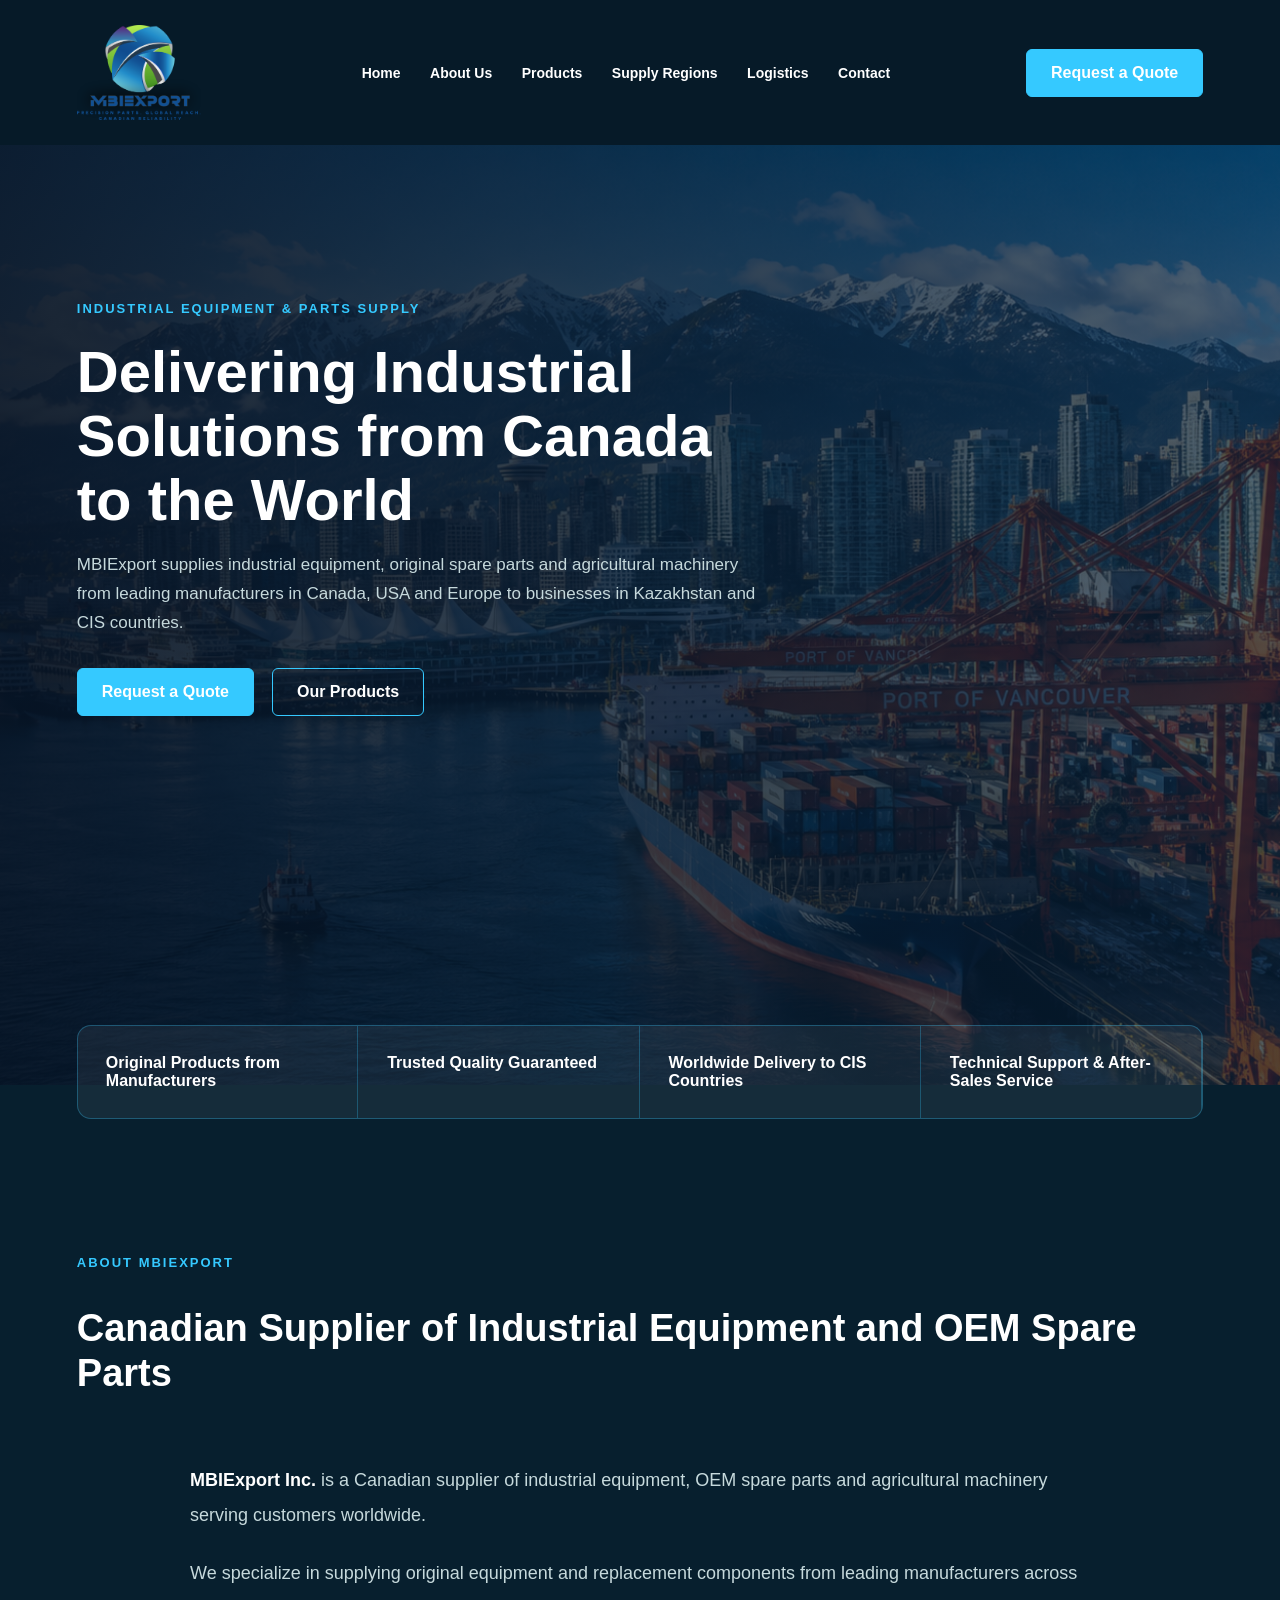
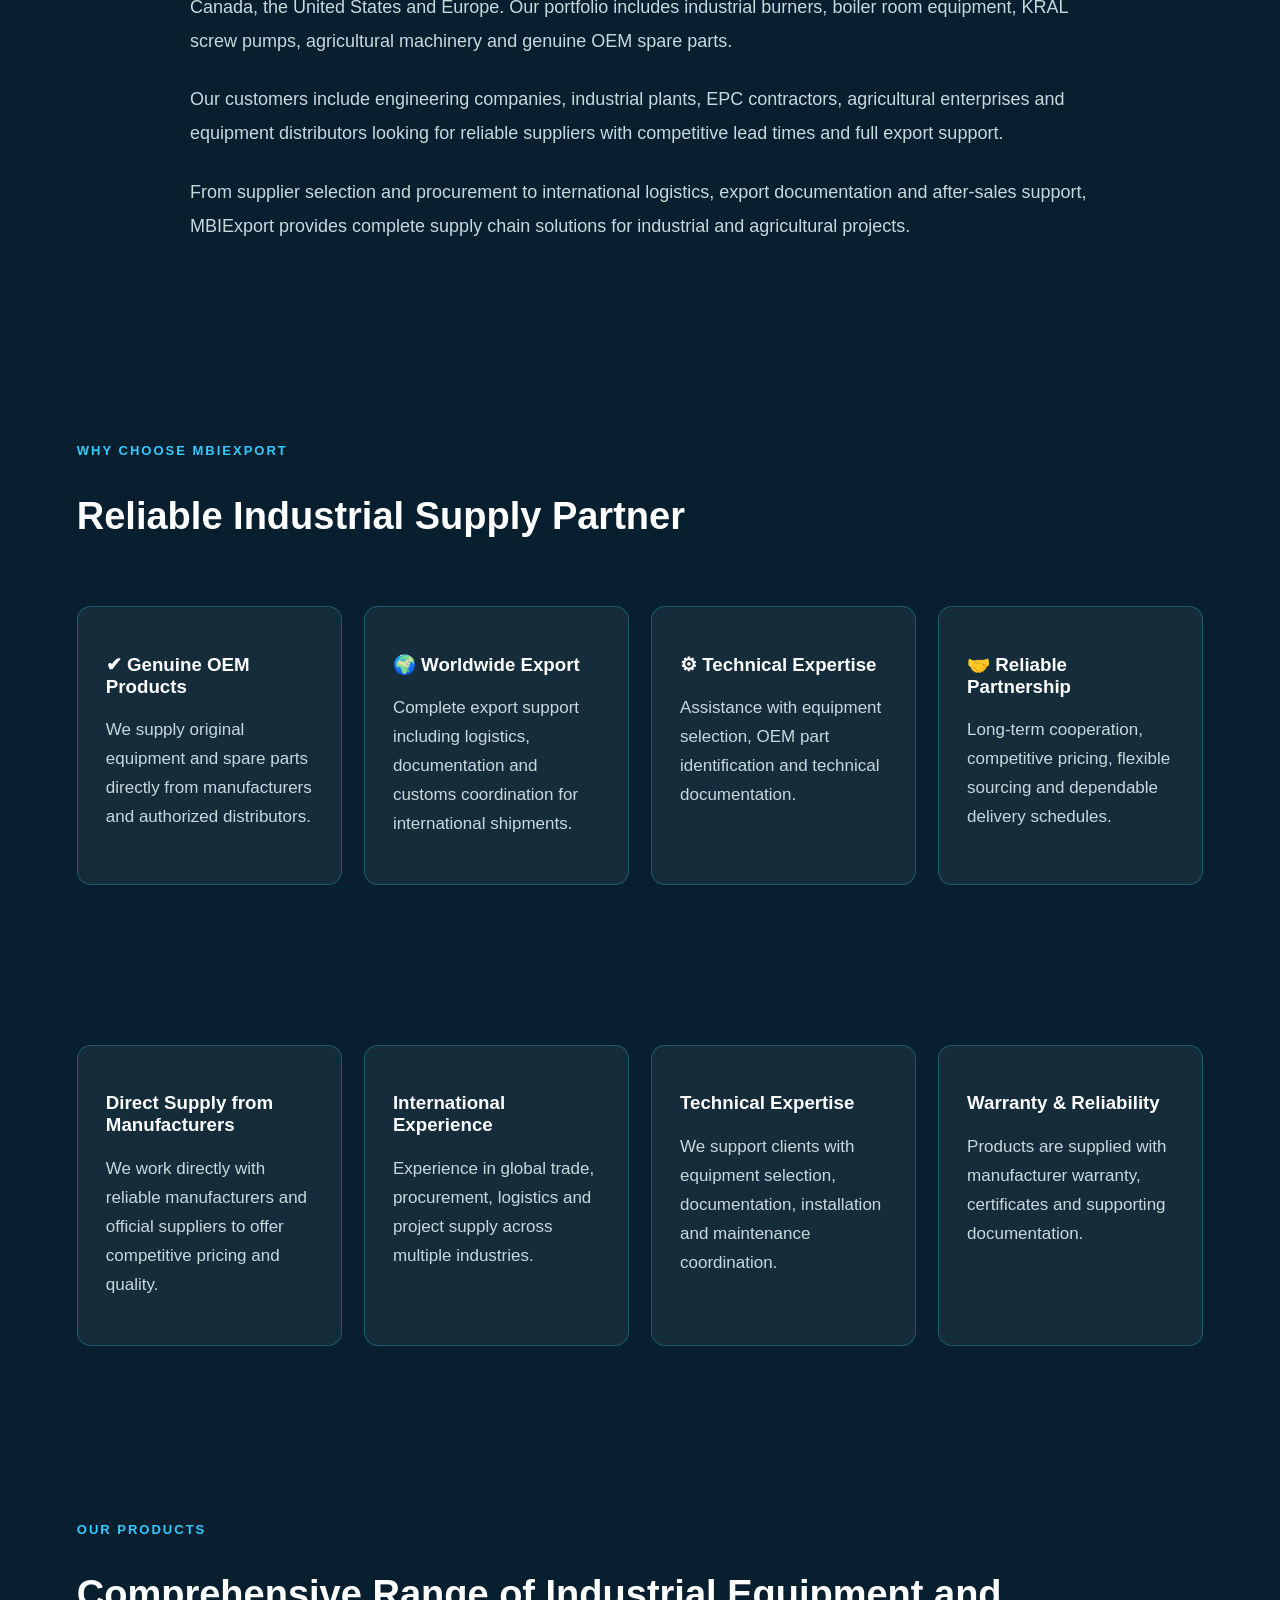
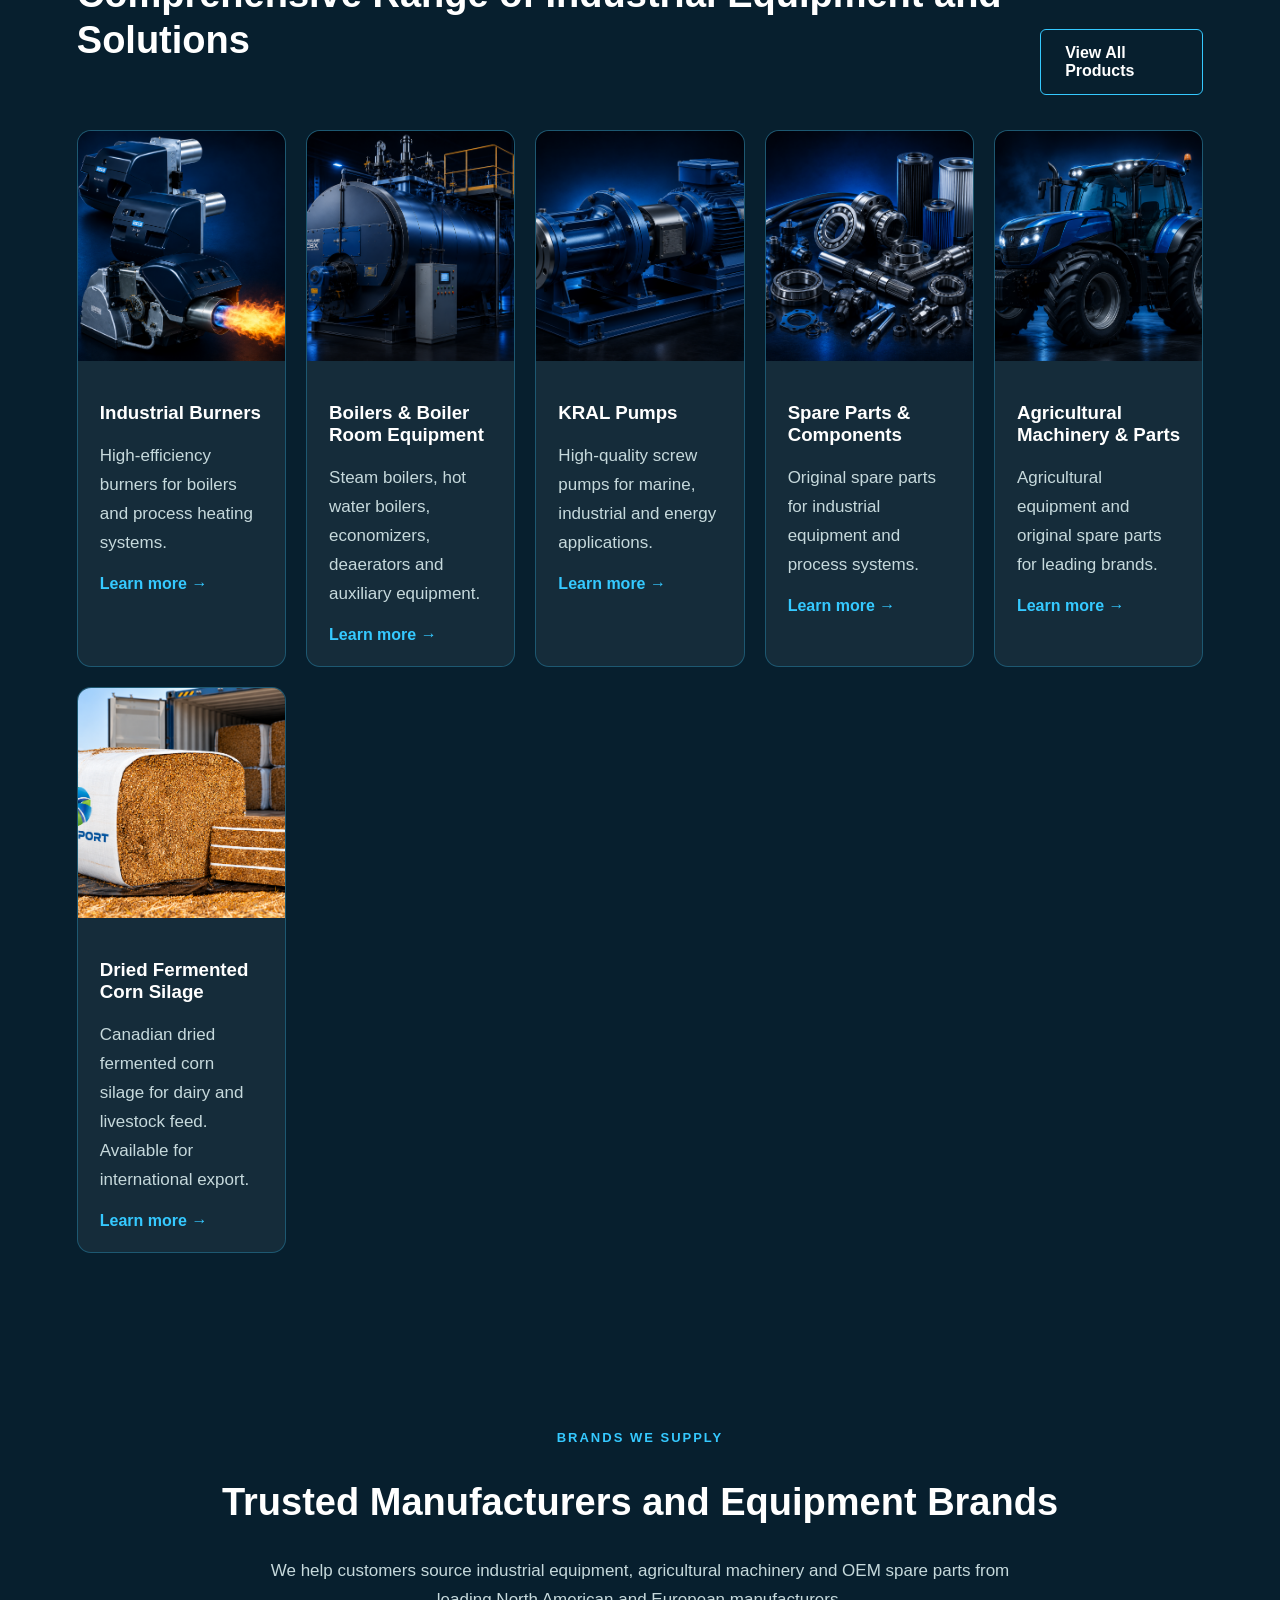
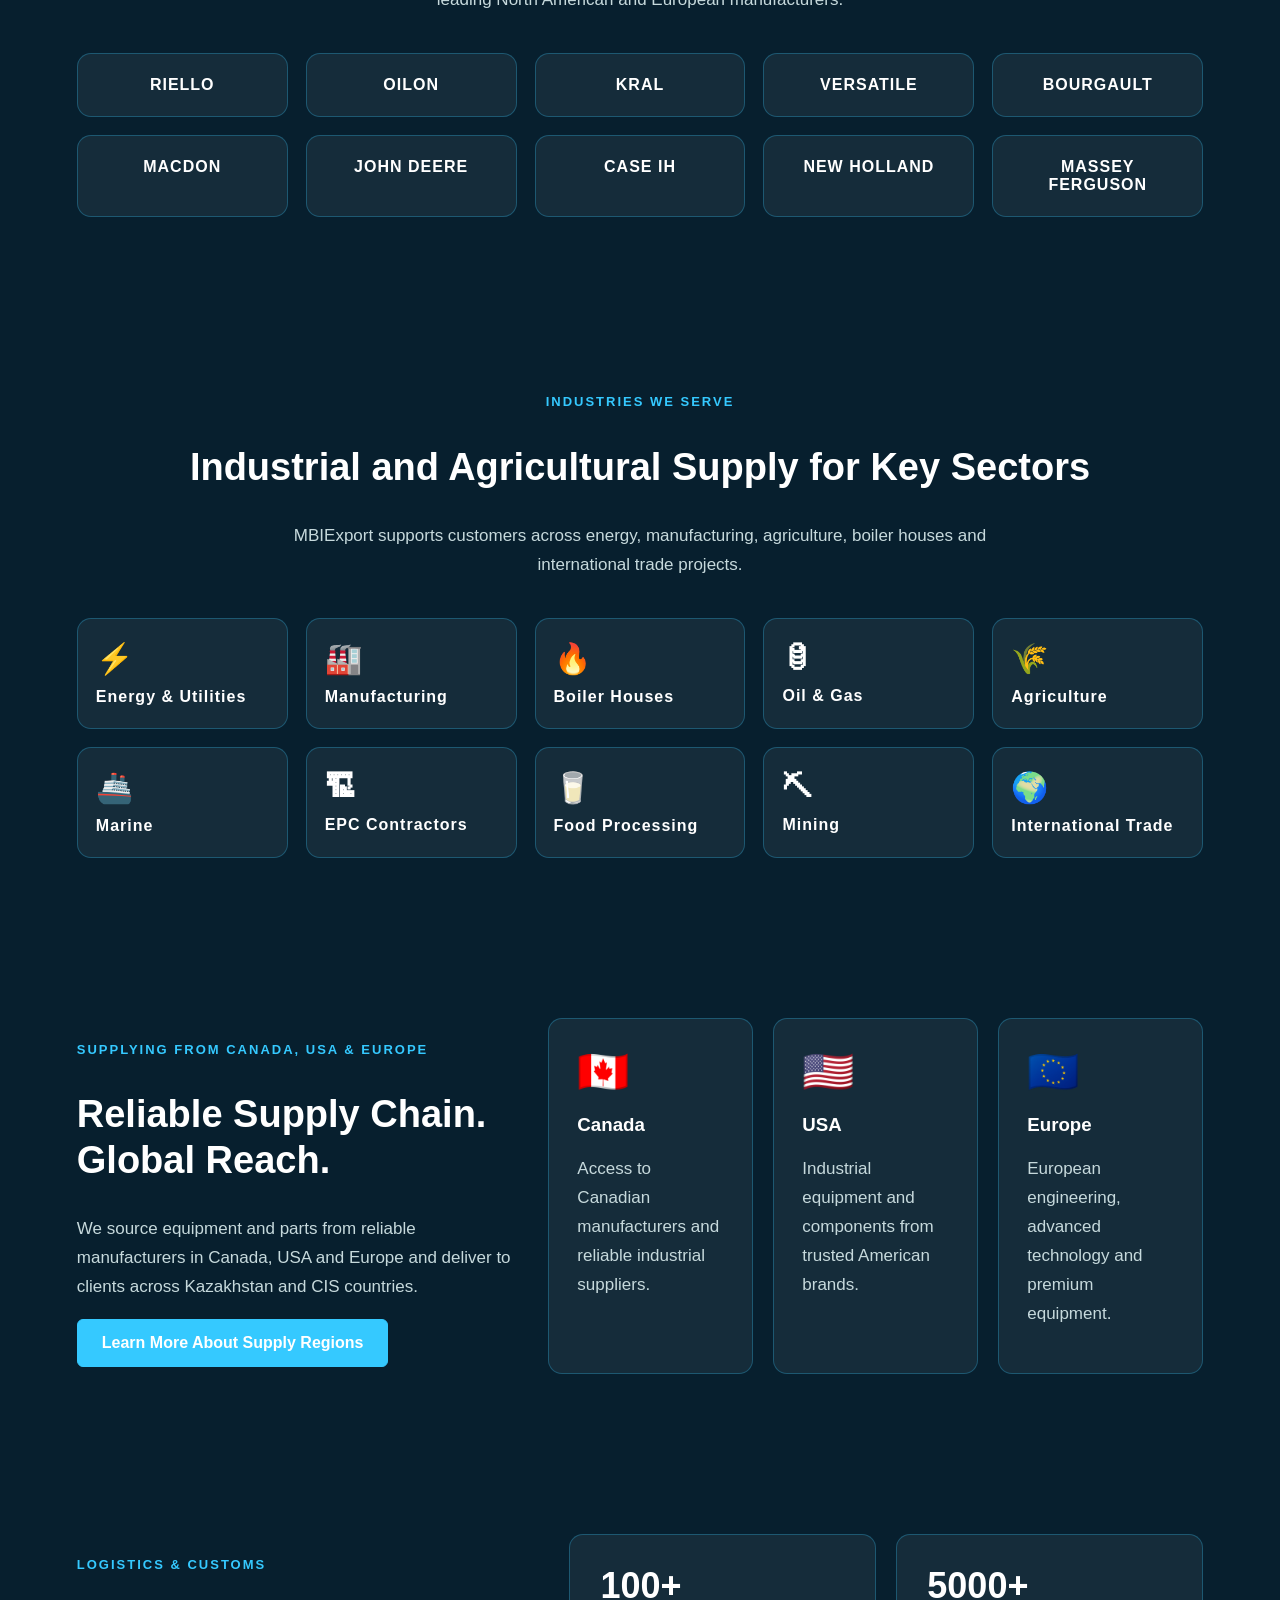
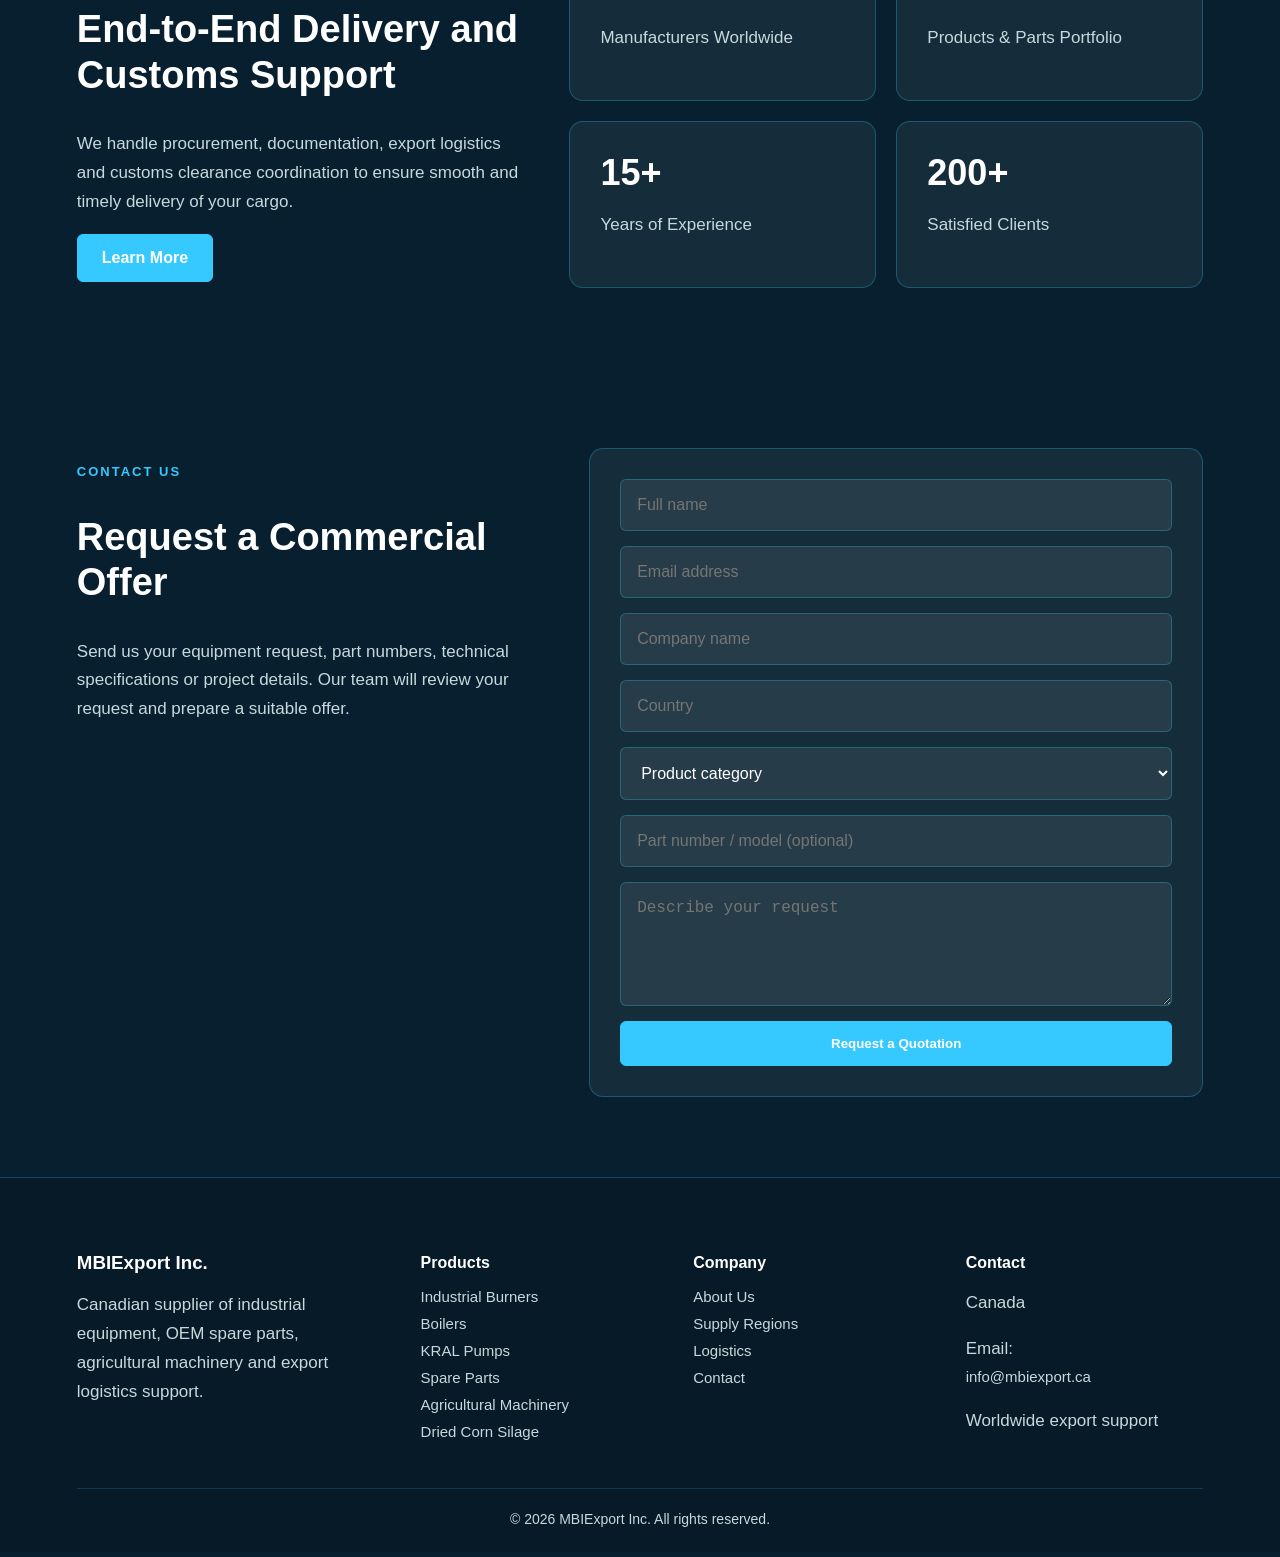
<file: index.html>
<!DOCTYPE html>
<html lang="en">
<head>
  <meta charset="UTF-8" />
  <meta name="viewport" content="width=device-width, initial-scale=1.0" />

  <title>MBIExport Inc. | Industrial Equipment, Agricultural Machinery & Original Spare Parts</title>

  <meta name="description" content="MBIExport Inc. is a Canadian supplier of industrial equipment, original spare parts, industrial burners, boilers, KRAL pumps and agricultural machinery. Worldwide delivery to Kazakhstan and CIS countries.">

  <meta name="keywords" content="industrial equipment supplier, original spare parts, industrial burners, boilers, KRAL pumps, agricultural machinery, OEM parts, Canada export, Kazakhstan supply, CIS countries, MBIExport">

  <meta name="author" content="MBIExport Inc.">
  <meta name="robots" content="index, follow">

  <link rel="canonical" href="https://mbiexport.ca/">
  <link rel="icon" href="logo.png">

  <meta property="og:title" content="MBIExport Inc. | Industrial Equipment & Original Spare Parts">
  <meta property="og:description" content="Canadian supplier of industrial equipment, burners, boilers, KRAL pumps, agricultural machinery and OEM spare parts.">
  <meta property="og:image" content="https://mbiexport.ca/logo.png">
  <meta property="og:url" content="https://mbiexport.ca/">
  <meta property="og:type" content="website">
  <meta property="og:site_name" content="MBIExport Inc.">

  <meta name="twitter:card" content="summary_large_image">
  <meta name="twitter:title" content="MBIExport Inc. | Industrial Equipment & Original Spare Parts">
  <meta name="twitter:description" content="Canadian supplier of industrial equipment, burners, boilers, KRAL pumps, agricultural machinery and OEM spare parts.">
  <meta name="twitter:image" content="https://mbiexport.ca/logo.png">


  <style>
    body {
      margin: 0;
      font-family: Arial, sans-serif;
      background: #071F2E;
      color: white;
    }

    header {
      display: flex;
      justify-content: space-between;
      align-items: center;
      padding: 25px 6%;
      background: #061A28;
      position: sticky;
      top: 0;
      z-index: 10;
    }

    .logo {
      font-size: 26px;
      font-weight: bold;
      color: white;
      text-decoration: none;
    }

   .logo {
  display: flex;
  align-items: center;
  text-decoration: none;
}

.logo img {
  height: 95px;
  width: auto;
  display: block;
  transition: 0.3s ease;
}

.logo img:hover {
  transform: scale(1.03);
}

    nav a {
      color: white;
      text-decoration: none;
      margin-left: 25px;
      font-size: 14px;
      font-weight: bold;
    }

    nav a:hover {
      color: #35C9FF;
    }

    .btn {
      background: #35C9FF;
      color: white;
      padding: 14px 24px;
      border-radius: 6px;
      text-decoration: none;
      font-weight: bold;
      display: inline-block;
      border: 1px solid #35C9FF;
    }

    .btn-outline {
      background: transparent;
    }

    .hero {
      min-height: 720px;
      padding: 140px 6% 80px;
      background:
        linear-gradient(90deg, rgba(5,18,35,0.92), rgba(7,36,62,0.68)),
        url("vancouver-port.png");
      background-size: cover;
      background-position: center;
    }

    .hero-content {
      max-width: 680px;
    }

    .eyebrow {
      color: #35C9FF;
      text-transform: uppercase;
      letter-spacing: 2px;
      font-size: 13px;
      font-weight: bold;
    }

    h1 {
      font-size: 58px;
      line-height: 1.1;
      margin: 20px 0;
    }

    h2 {
      font-size: 38px;
      line-height: 1.2;
    }

    p {
      color: #c6d9dc;
      font-size: 17px;
      line-height: 1.7;
    }

    .hero-actions {
      margin-top: 30px;
      display: flex;
      gap: 18px;
    }

    .section {
      padding: 80px 6%;
      max-width: 1280px;
      margin: auto;
    }

    .trust-bar {
      display: grid;
      grid-template-columns: repeat(4, 1fr);
      gap: 1px;
      margin: -60px 6% 40px;
      border: 1px solid rgba(53,201,255,0.30);
      border-radius: 14px;
      overflow: hidden;
      background: rgba(255,255,255,0.06);
    }

    .trust-item {
      padding: 28px;
      font-weight: bold;
      border-right: 1px solid rgba(53,201,255,0.28);
    }

    .features {
      display: grid;
      grid-template-columns: repeat(4, 1fr);
      gap: 22px;
    }

    .card {
      background: rgba(255,255,255,0.06);
      border: 1px solid rgba(53,201,255,0.28);
      border-radius: 14px;
      padding: 28px;
    }

    .section-head {
      display: flex;
      justify-content: space-between;
      gap: 30px;
      align-items: end;
      margin-bottom: 35px;
    }

    .products {
      display: grid;
      grid-template-columns: repeat(5, 1fr);
      gap: 20px;
    }

    .product-card {
      background: rgba(255,255,255,0.06);
      border: 1px solid rgba(53,201,255,0.28);
      border-radius: 14px;
      overflow: hidden;
      transition: 0.35s ease;
    }

    .product-card:hover {
      transform: translateY(-8px);
      border-color: #35C9FF;
      box-shadow: 0 25px 60px rgba(53,201,255,0.18);
    }

    .product-card img {
      width: 100%;
      height: 230px;
      object-fit: cover;
      display: block;
      transition: 0.45s ease;
    }

    .product-card:hover img {
      transform: scale(1.05);
    }

    .product-card div {
      padding: 22px;
    }

    .product-card a {
      color: #35C9FF;
      text-decoration: none;
      font-weight: bold;
    }

    .supply {
      display: grid;
      grid-template-columns: 1fr 1.5fr;
      gap: 35px;
      align-items: center;
    }

    .regions {
      display: grid;
      grid-template-columns: repeat(3, 1fr);
      gap: 20px;
    }

    .region-card {
      min-height: 220px;
      background: rgba(255,255,255,0.06);
      border: 1px solid rgba(53,201,255,0.28);
      border-radius: 14px;
      padding: 28px;
    }

    .region-card span {
      font-size: 42px;
    }

    .logistics {
      display: grid;
      grid-template-columns: 1fr 1.4fr;
      gap: 40px;
      align-items: center;
    }

    .stats {
      display: grid;
      grid-template-columns: repeat(2, 1fr);
      gap: 20px;
    }

    .stats div {
      background: rgba(255,255,255,0.06);
      border: 1px solid rgba(53,201,255,0.28);
      border-radius: 14px;
      padding: 30px;
    }

    .stats strong {
      display: block;
      font-size: 36px;
      color: white;
    }

    .contact {
      display: grid;
      grid-template-columns: 1fr 1.3fr;
      gap: 40px;
    }

    form {
      background: rgba(255,255,255,0.06);
      border: 1px solid rgba(53,201,255,0.28);
      border-radius: 14px;
      padding: 30px;
      display: grid;
      gap: 15px;
    }

    input, textarea {
      width: 100%;
      padding: 16px;
      border-radius: 6px;
      border: 1px solid rgba(53,201,255,0.28);
      background: rgba(255,255,255,0.08);
      color: white;
      font-size: 16px;
      box-sizing: border-box;
    }


    .form-success {
      display: none;
      background: rgba(64, 201, 120, 0.14);
      border: 1px solid rgba(64, 201, 120, 0.55);
      border-radius: 8px;
      padding: 14px 16px;
      color: #d8ffe7;
      margin-bottom: 15px;
    }

    footer {
      text-align: center;
      padding: 30px;
      border-top: 1px solid rgba(53,201,255,0.28);
      color: #c6d9dc;
    }

    .about-company {
      max-width: 900px;
      margin: auto;
    }

    .about-company p {
      font-size: 18px;
      line-height: 1.9;
      color: #c6d9dc;
      margin-bottom: 24px;
    }

    .about-company strong {
      color: #ffffff;
    }


    .brand-section,
    .industries-section {
      text-align: center;
    }

    .brand-section p,
    .industries-section p {
      max-width: 780px;
      margin: 14px auto 0;
    }

    .brand-grid,
    .industry-grid {
      margin-top: 38px;
      display: grid;
      grid-template-columns: repeat(5, 1fr);
      gap: 18px;
    }

    .brand-item,
    .industry-item {
      background: rgba(255,255,255,0.06);
      border: 1px solid rgba(53,201,255,0.28);
      border-radius: 14px;
      padding: 22px 18px;
      font-weight: bold;
      letter-spacing: 1px;
      transition: 0.3s ease;
    }

    .industry-item {
      text-align: left;
      font-size: 16px;
    }

    .industry-item span {
      display: block;
      font-size: 30px;
      margin-bottom: 12px;
    }

    .brand-item:hover,
    .industry-item:hover {
      transform: translateY(-6px);
      border-color: #35C9FF;
      box-shadow: 0 18px 42px rgba(53,201,255,0.18);
    }

    select {
      width: 100%;
      padding: 16px;
      border-radius: 6px;
      border: 1px solid rgba(53,201,255,0.28);
      background: rgba(255,255,255,0.08);
      color: white;
      font-size: 16px;
      box-sizing: border-box;
    }

    select option {
      color: #061A28;
    }

    .site-footer {
      border-top: 1px solid rgba(53,201,255,0.28);
      padding: 55px 6% 25px;
      background: #061A28;
      color: #c6d9dc;
    }

    .footer-grid {
      max-width: 1280px;
      margin: auto;
      display: grid;
      grid-template-columns: 1.3fr 1fr 1fr 1fr;
      gap: 35px;
      text-align: left;
    }

    .footer-grid h3,
    .footer-grid h4 {
      color: white;
      margin-bottom: 16px;
    }

    .footer-grid a {
      display: block;
      color: #c6d9dc;
      text-decoration: none;
      margin-bottom: 10px;
      font-size: 15px;
    }

    .footer-grid a:hover {
      color: #35C9FF;
    }

    .footer-bottom {
      max-width: 1280px;
      margin: 35px auto 0;
      padding-top: 22px;
      border-top: 1px solid rgba(53,201,255,0.18);
      text-align: center;
      font-size: 14px;
      color: #c6d9dc;
    }


    @media (max-width: 1000px) {
      nav {
        display: none;
      }

      .trust-bar,
      .features,
      .products,
      .regions,
      .supply,
      .logistics,
      .contact,
      .brand-grid,
      .industry-grid,
      .footer-grid {
        grid-template-columns: 1fr;
      }

      h1 {
        font-size: 42px;
      }

      .section-head {
        display: block;
      }
    }
  </style>
</head>

<body>

<header>
  <a class="logo" href="https://mbiexport.ca/">
    <img src="logo.png" alt="MBIExport Logo">
  </a>

  <nav>
    <a href="#home">Home</a>
    <a href="#about">About Us</a>
    <a href="#products">Products</a>
    <a href="#supply">Supply Regions</a>
    <a href="#logistics">Logistics</a>
    <a href="#contact">Contact</a>
  </nav>

  <a class="btn" href="#contact">Request a Quote</a>
</header>

<section id="home" class="hero">
  <div class="hero-content">
    <p class="eyebrow">Industrial Equipment & Parts Supply</p>
    <h1>Delivering Industrial Solutions from Canada to the World</h1>
    <p>
      MBIExport supplies industrial equipment, original spare parts and agricultural machinery
      from leading manufacturers in Canada, USA and Europe to businesses in Kazakhstan and CIS countries.
    </p>

    <div class="hero-actions">
      <a class="btn" href="#contact">Request a Quote</a>
      <a class="btn btn-outline" href="#products">Our Products</a>
    </div>
  </div>
</section>

<div class="trust-bar">
  <div class="trust-item">Original Products from Manufacturers</div>
  <div class="trust-item">Trusted Quality Guaranteed</div>
  <div class="trust-item">Worldwide Delivery to CIS Countries</div>
  <div class="trust-item">Technical Support & After-Sales Service</div>
</div>


<section class="section">
  <div class="section-head">
    <div>
      <p class="eyebrow">About MBIExport</p>
      <h2>Canadian Supplier of Industrial Equipment and OEM Spare Parts</h2>
    </div>
  </div>

  <div class="about-company">
    <p>
      <strong>MBIExport Inc.</strong> is a Canadian supplier of industrial equipment,
      OEM spare parts and agricultural machinery serving customers worldwide.
    </p>

    <p>
      We specialize in supplying original equipment and replacement components
      from leading manufacturers across Canada, the United States and Europe.
      Our portfolio includes industrial burners, boiler room equipment,
      KRAL screw pumps, agricultural machinery and genuine OEM spare parts.
    </p>

    <p>
      Our customers include engineering companies, industrial plants,
      EPC contractors, agricultural enterprises and equipment distributors
      looking for reliable suppliers with competitive lead times and full
      export support.
    </p>

    <p>
      From supplier selection and procurement to international logistics,
      export documentation and after-sales support, MBIExport provides complete
      supply chain solutions for industrial and agricultural projects.
    </p>
  </div>
</section>


<section class="section">

  <div class="section-head">
    <div>
      <p class="eyebrow">Why Choose MBIExport</p>
      <h2>Reliable Industrial Supply Partner</h2>
    </div>
  </div>

  <div class="features">

    <div class="card">
      <h3>✔ Genuine OEM Products</h3>
      <p>
        We supply original equipment and spare parts directly from manufacturers
        and authorized distributors.
      </p>
    </div>

    <div class="card">
      <h3>🌍 Worldwide Export</h3>
      <p>
        Complete export support including logistics, documentation and customs
        coordination for international shipments.
      </p>
    </div>

    <div class="card">
      <h3>⚙ Technical Expertise</h3>
      <p>
        Assistance with equipment selection, OEM part identification and technical
        documentation.
      </p>
    </div>

    <div class="card">
      <h3>🤝 Reliable Partnership</h3>
      <p>
        Long-term cooperation, competitive pricing, flexible sourcing and dependable
        delivery schedules.
      </p>
    </div>

  </div>

</section>

<section id="about" class="section features">
  <div class="card">
    <h3>Direct Supply from Manufacturers</h3>
    <p>We work directly with reliable manufacturers and official suppliers to offer competitive pricing and quality.</p>
  </div>

  <div class="card">
    <h3>International Experience</h3>
    <p>Experience in global trade, procurement, logistics and project supply across multiple industries.</p>
  </div>

  <div class="card">
    <h3>Technical Expertise</h3>
    <p>We support clients with equipment selection, documentation, installation and maintenance coordination.</p>
  </div>

  <div class="card">
    <h3>Warranty & Reliability</h3>
    <p>Products are supplied with manufacturer warranty, certificates and supporting documentation.</p>
  </div>
</section>

<section id="products" class="section">
  <div class="section-head">
    <div>
      <p class="eyebrow">Our Products</p>
      <h2>Comprehensive Range of Industrial Equipment and Solutions</h2>
    </div>
    <a class="btn btn-outline" href="#contact">View All Products</a>
  </div>

  <div class="products">
    <div class="product-card">
      <img src="burners.png" alt="Industrial Burners">
      <div>
        <h3>Industrial Burners</h3>
        <p>High-efficiency burners for boilers and process heating systems.</p>
        <a href="burners.html">Learn more →</a>
      </div>
    </div>

    <div class="product-card">
      <img src="boilers.png" alt="Boilers and Boiler Room Equipment">
      <div>
        <h3>Boilers & Boiler Room Equipment</h3>
        <p>Steam boilers, hot water boilers, economizers, deaerators and auxiliary equipment.</p>
        <a href="boilers.html">Learn more →</a>
      </div>
    </div>

    <div class="product-card">
      <img src="kral-pumps.png" alt="KRAL Pumps">
      <div>
        <h3>KRAL Pumps</h3>
        <p>High-quality screw pumps for marine, industrial and energy applications.</p>
        <a href="kral-pumps.html">Learn more →</a>
      </div>
    </div>

    <div class="product-card">
      <img src="spare-parts.png" alt="Spare Parts and Components">
      <div>
        <h3>Spare Parts & Components</h3>
        <p>Original spare parts for industrial equipment and process systems.</p>
        <a href="spare-parts.html">Learn more →</a>
      </div>
    </div>

    <div class="product-card">
      <img src="agriculture.png" alt="Agricultural Machinery and Parts">
      <div>
        <h3>Agricultural Machinery & Parts</h3>
        <p>Agricultural equipment and original spare parts for leading brands.</p>
        <a href="agriculture.html">Learn more →</a>
      </div>
    </div>
    <div class="product-card">
  <img src="corn-silage.png" alt="Canadian Dried Fermented Corn Silage">
  <div>
    <h3>Dried Fermented Corn Silage</h3>
    <p>Canadian dried fermented corn silage for dairy and livestock feed. Available for international export.</p>
    <a href="corn-silage.html">Learn more →</a>
  </div>
</div>
  </div>
</section>



<section class="section brand-section">
  <p class="eyebrow">Brands We Supply</p>
  <h2>Trusted Manufacturers and Equipment Brands</h2>
  <p>
    We help customers source industrial equipment, agricultural machinery and OEM spare parts
    from leading North American and European manufacturers.
  </p>

  <div class="brand-grid">
    <div class="brand-item">RIELLO</div>
    <div class="brand-item">OILON</div>
    <div class="brand-item">KRAL</div>
    <div class="brand-item">VERSATILE</div>
    <div class="brand-item">BOURGAULT</div>
    <div class="brand-item">MACDON</div>
    <div class="brand-item">JOHN DEERE</div>
    <div class="brand-item">CASE IH</div>
    <div class="brand-item">NEW HOLLAND</div>
    <div class="brand-item">MASSEY FERGUSON</div>
  </div>
</section>

<section class="section industries-section">
  <p class="eyebrow">Industries We Serve</p>
  <h2>Industrial and Agricultural Supply for Key Sectors</h2>
  <p>
    MBIExport supports customers across energy, manufacturing, agriculture,
    boiler houses and international trade projects.
  </p>

  <div class="industry-grid">
    <div class="industry-item"><span>⚡</span>Energy & Utilities</div>
    <div class="industry-item"><span>🏭</span>Manufacturing</div>
    <div class="industry-item"><span>🔥</span>Boiler Houses</div>
    <div class="industry-item"><span>🛢</span>Oil & Gas</div>
    <div class="industry-item"><span>🌾</span>Agriculture</div>
    <div class="industry-item"><span>🚢</span>Marine</div>
    <div class="industry-item"><span>🏗</span>EPC Contractors</div>
    <div class="industry-item"><span>🥛</span>Food Processing</div>
    <div class="industry-item"><span>⛏</span>Mining</div>
    <div class="industry-item"><span>🌍</span>International Trade</div>
  </div>
</section>

<section id="supply" class="section supply">
  <div>
    <p class="eyebrow">Supplying from Canada, USA & Europe</p>
    <h2>Reliable Supply Chain. Global Reach.</h2>
    <p>
      We source equipment and parts from reliable manufacturers in Canada, USA and Europe
      and deliver to clients across Kazakhstan and CIS countries.
    </p>
    <a class="btn" href="#contact">Learn More About Supply Regions</a>
  </div>

  <div class="regions">
    <div class="region-card">
      <span>🇨🇦</span>
      <h3>Canada</h3>
      <p>Access to Canadian manufacturers and reliable industrial suppliers.</p>
    </div>

    <div class="region-card">
      <span>🇺🇸</span>
      <h3>USA</h3>
      <p>Industrial equipment and components from trusted American brands.</p>
    </div>

    <div class="region-card">
      <span>🇪🇺</span>
      <h3>Europe</h3>
      <p>European engineering, advanced technology and premium equipment.</p>
    </div>
  </div>
</section>

<section id="logistics" class="section logistics">
  <div>
    <p class="eyebrow">Logistics & Customs</p>
    <h2>End-to-End Delivery and Customs Support</h2>
    <p>
      We handle procurement, documentation, export logistics and customs clearance coordination
      to ensure smooth and timely delivery of your cargo.
    </p>
    <a class="btn" href="#contact">Learn More</a>
  </div>

  <div class="stats">
    <div><strong>100+</strong><p>Manufacturers Worldwide</p></div>
    <div><strong>5000+</strong><p>Products & Parts Portfolio</p></div>
    <div><strong>15+</strong><p>Years of Experience</p></div>
    <div><strong>200+</strong><p>Satisfied Clients</p></div>
  </div>
</section>

<section id="contact" class="section contact">
  <div>
    <p class="eyebrow">Contact Us</p>
    <h2>Request a Commercial Offer</h2>
    <p>
      Send us your equipment request, part numbers, technical specifications or project details.
      Our team will review your request and prepare a suitable offer.
    </p>
  </div>

  <div>
    <div id="form-success" class="form-success">Thank you! Your request has been submitted successfully.</div>
    <form action="https://formsubmit.co/info@mbiexport.ca" method="POST">
      <input type="hidden" name="_subject" value="New quotation request from mbiexport.ca">
      <input type="hidden" name="_next" value="https://mbiexport.ca/?submitted=true#contact">
      <input type="hidden" name="_captcha" value="true">
      <input type="text" name="_honey" style="display:none">
    <input type="text" name="name" placeholder="Full name" required>
    <input type="email" name="email" placeholder="Email address" required>
    <input type="text" name="company" placeholder="Company name">
    <input type="text" name="country" placeholder="Country">
    <select name="category">
      <option value="">Product category</option>
      <option>Industrial Burners</option>
      <option>Boilers & Boiler Room Equipment</option>
      <option>KRAL Pumps</option>
      <option>Spare Parts & Components</option>
      <option>Agricultural Machinery & Parts</option>
      <option>Dried Fermented Corn Silage</option>
      <option>Other</option>
    </select>
    <input type="text" name="part_number" placeholder="Part number / model (optional)">
    <textarea name="message" placeholder="Describe your request" rows="5" required></textarea>
    <button class="btn" type="submit">Request a Quotation</button>
    </form>
  </div>
</section>

<footer class="site-footer">
  <div class="footer-grid">
    <div>
      <h3>MBIExport Inc.</h3>
      <p>
        Canadian supplier of industrial equipment, OEM spare parts,
        agricultural machinery and export logistics support.
      </p>
    </div>

    <div>
      <h4>Products</h4>
      <a href="burners.html">Industrial Burners</a>
      <a href="boilers.html">Boilers</a>
      <a href="kral-pumps.html">KRAL Pumps</a>
      <a href="spare-parts.html">Spare Parts</a>
      <a href="agriculture.html">Agricultural Machinery</a>
      <a href="corn-silage.html">Dried Corn Silage</a>
    </div>

    <div>
      <h4>Company</h4>
      <a href="#about">About Us</a>
      <a href="#supply">Supply Regions</a>
      <a href="#logistics">Logistics</a>
      <a href="#contact">Contact</a>
    </div>

    <div>
      <h4>Contact</h4>
      <p>Canada</p>
      <p>Email: <a href="mailto:info@mbiexport.ca">info@mbiexport.ca</a></p>
      <p>Worldwide export support</p>
    </div>
  </div>

  <div class="footer-bottom">
    © 2026 MBIExport Inc. All rights reserved.
  </div>
</footer>


<script>
  const params = new URLSearchParams(window.location.search);
  if (params.get("submitted") === "true") {
    const successMessage = document.getElementById("form-success");
    if (successMessage) {
      successMessage.style.display = "block";
    }
    window.history.replaceState({}, document.title, window.location.pathname + "#contact");
  }
</script>

</body>
</html>
</file>
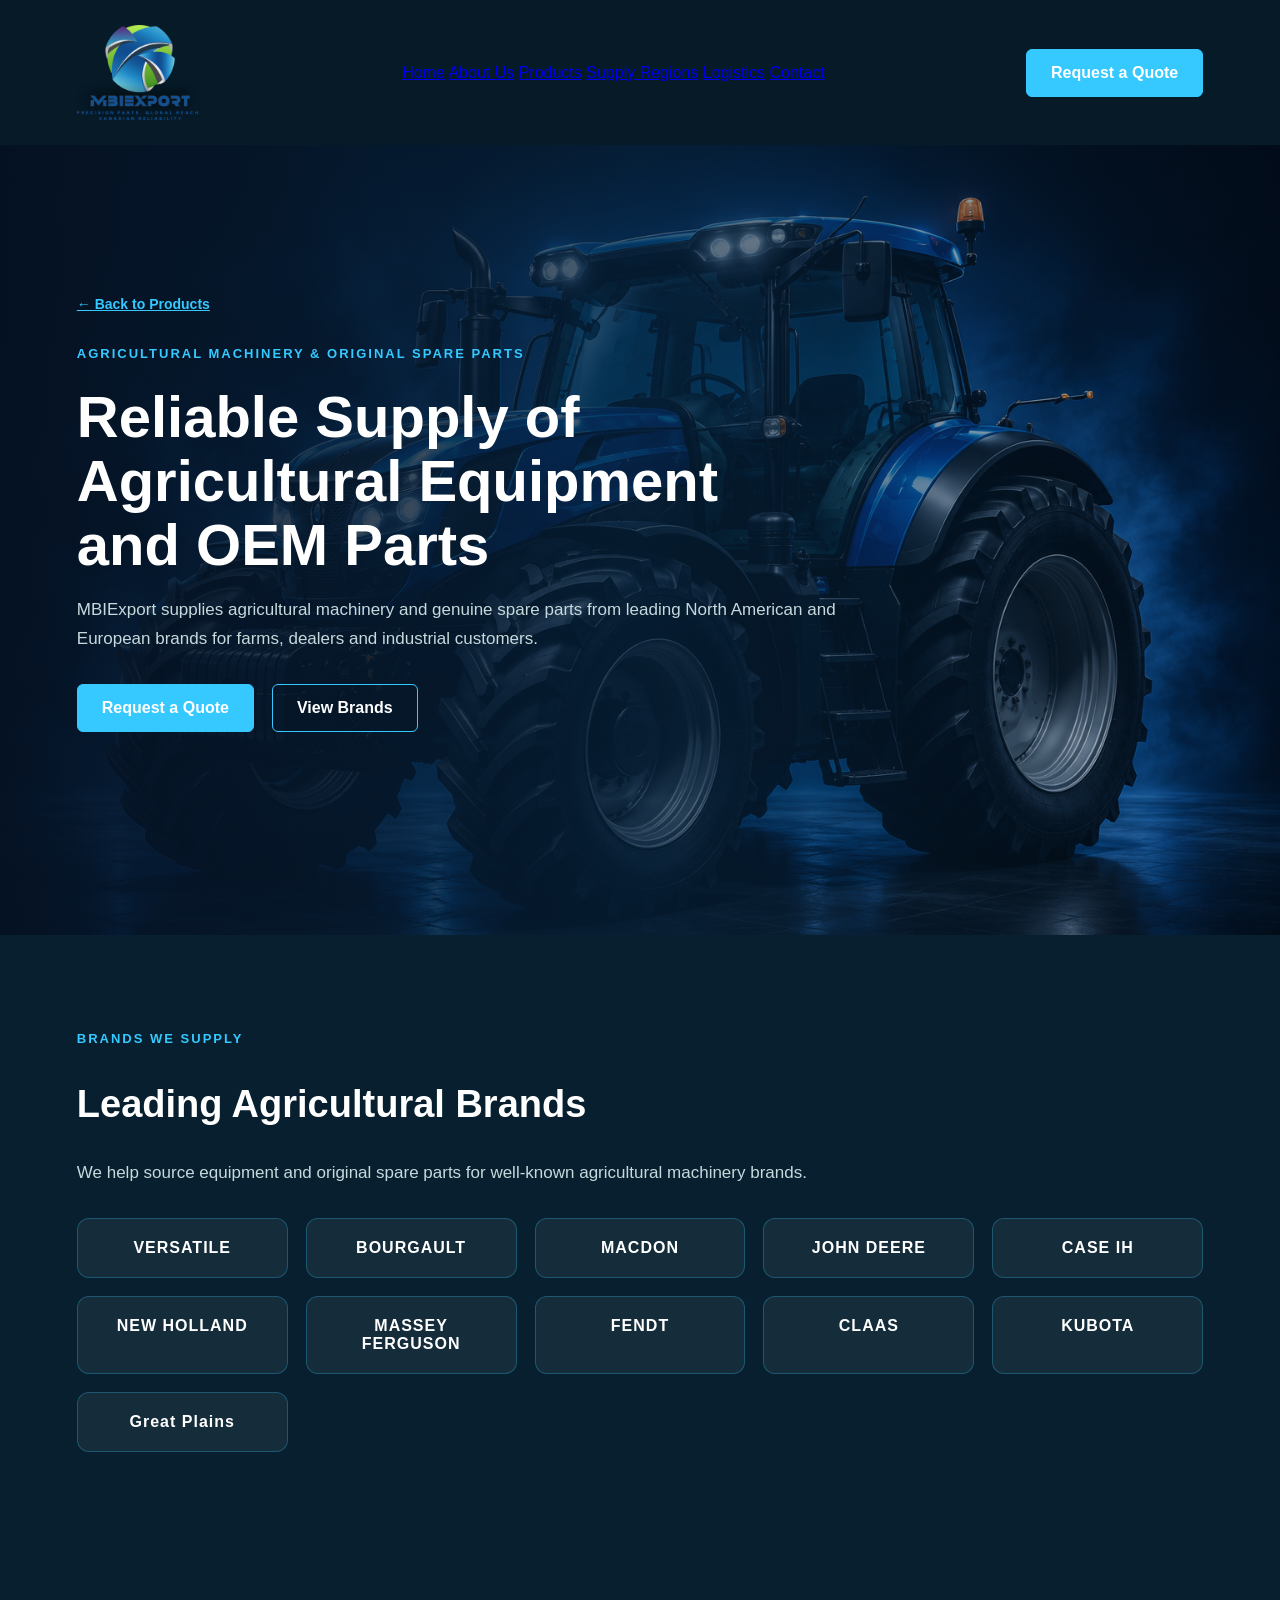
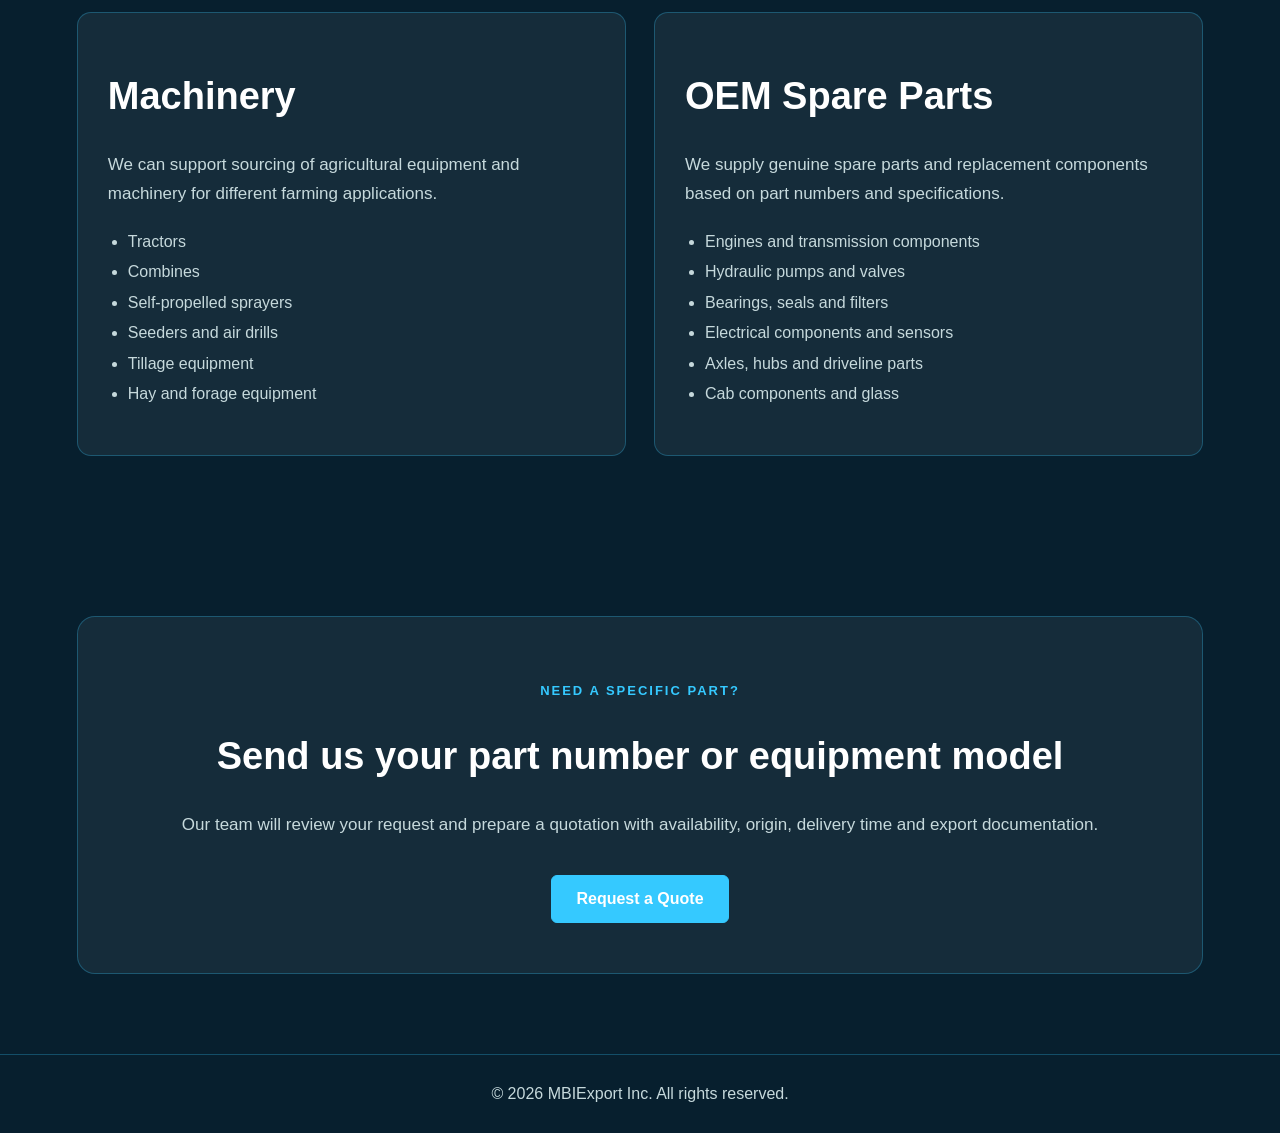
<file: agriculture.html>
<!DOCTYPE html>
<html lang="en">
<head>
  <meta charset="UTF-8" />
  <meta name="viewport" content="width=device-width, initial-scale=1.0" />
  <title>Agricultural Machinery & Parts | MBIExport</title>

  <style>
    body {
      margin: 0;
      font-family: Arial, sans-serif;
      background: #071F2E;
      color: white;
    }

    header {
      display: flex;
      justify-content: space-between;
      align-items: center;
      padding: 25px 6%;
      background: #061A28;
      position: sticky;
      top: 0;
      z-index: 10;
    }

    .logo {
      font-size: 26px;
      font-weight: bold;
      color: white;
      text-decoration: none;
    }

   .logo {
  display: flex;
  align-items: center;
  text-decoration: none;
}

.logo img {
  height: 95px;
  width: auto;
  display: block;
  transition: 0.3s ease;
}

.logo img:hover {
  transform: scale(1.03);
}

    nav a:hover {
      color: #35C9FF;
    }

    .btn {
      background: #35C9FF;
      color: white;
      padding: 14px 24px;
      border-radius: 6px;
      text-decoration: none;
      font-weight: bold;
      display: inline-block;
      border: 1px solid #35C9FF;
    }

    .btn-outline {
      background: transparent;
    }

    .hero {
      min-height: 720px;
      padding: 140px 6% 80px;
      background:
        linear-gradient(90deg, rgba(5,18,35,0.92), rgba(7,36,62,0.68)),
        url("vancouver-port.png");
      background-size: cover;
      background-position: center;
    }

    .hero-content {
      max-width: 680px;
    }

    .eyebrow {
      color: #35C9FF;
      text-transform: uppercase;
      letter-spacing: 2px;
      font-size: 13px;
      font-weight: bold;
    }

    h1 {
      font-size: 58px;
      line-height: 1.1;
      margin: 20px 0;
    }

    h2 {
      font-size: 38px;
      line-height: 1.2;
    }

    p {
      color: #c6d9dc;
      font-size: 17px;
      line-height: 1.7;
    }

    .hero-actions {
      margin-top: 30px;
      display: flex;
      gap: 18px;
    }

    .section {
      padding: 80px 6%;
      max-width: 1280px;
      margin: auto;
    }

    .trust-bar {
      display: grid;
      grid-template-columns: repeat(4, 1fr);
      gap: 1px;
      margin: -60px 6% 40px;
      border: 1px solid rgba(53,201,255,0.30);
      border-radius: 14px;
      overflow: hidden;
      background: rgba(255,255,255,0.06);
    }

    .trust-item {
      padding: 28px;
      font-weight: bold;
      border-right: 1px solid rgba(53,201,255,0.28);
    }

    .features {
      display: grid;
      grid-template-columns: repeat(4, 1fr);
      gap: 22px;
    }

    .card {
      background: rgba(255,255,255,0.06);
      border: 1px solid rgba(53,201,255,0.28);
      border-radius: 14px;
      padding: 28px;
    }

    .section-head {
      display: flex;
      justify-content: space-between;
      gap: 30px;
      align-items: end;
      margin-bottom: 35px;
    }

    .products {
      display: grid;
      grid-template-columns: repeat(5, 1fr);
      gap: 20px;
    }

    .product-card {
      background: rgba(255,255,255,0.06);
      border: 1px solid rgba(53,201,255,0.28);
      border-radius: 14px;
      overflow: hidden;
      transition: 0.35s ease;
    }

    .product-card:hover {
      transform: translateY(-8px);
      border-color: #35C9FF;
      box-shadow: 0 25px 60px rgba(53,201,255,0.18);
    }

    .product-card img {
      width: 100%;
      height: 230px;
      object-fit: cover;
      display: block;
      transition: 0.45s ease;
    }

    .product-card:hover img {
      transform: scale(1.05);
    }

    .product-card div {
      padding: 22px;
    }

    .product-card a {
      color: #35C9FF;
      text-decoration: none;
      font-weight: bold;
    }

    .supply {
      display: grid;
      grid-template-columns: 1fr 1.5fr;
      gap: 35px;
      align-items: center;
    }

    .regions {
      display: grid;
      grid-template-columns: repeat(3, 1fr);
      gap: 20px;
    }

    .region-card {
      min-height: 220px;
      background: rgba(255,255,255,0.06);
      border: 1px solid rgba(53,201,255,0.28);
      border-radius: 14px;
      padding: 28px;
    }

    .region-card span {
      font-size: 42px;
    }

    .logistics {
      display: grid;
      grid-template-columns: 1fr 1.4fr;
      gap: 40px;
      align-items: center;
    }

    .stats {
      display: grid;
      grid-template-columns: repeat(2, 1fr);
      gap: 20px;
    }

    .stats div {
      background: rgba(255,255,255,0.06);
      border: 1px solid rgba(53,201,255,0.28);
      border-radius: 14px;
      padding: 30px;
    }

    .stats strong {
      display: block;
      font-size: 36px;
      color: white;
    }

    .contact {
      display: grid;
      grid-template-columns: 1fr 1.3fr;
      gap: 40px;
    }

    form {
      background: rgba(255,255,255,0.06);
      border: 1px solid rgba(53,201,255,0.28);
      border-radius: 14px;
      padding: 30px;
      display: grid;
      gap: 15px;
    }

    input, textarea {
      width: 100%;
      padding: 16px;
      border-radius: 6px;
      border: 1px solid rgba(53,201,255,0.28);
      background: rgba(255,255,255,0.08);
      color: white;
      font-size: 16px;
      box-sizing: border-box;
    }

    footer {
      text-align: center;
      padding: 30px;
      border-top: 1px solid rgba(53,201,255,0.28);
      color: #c6d9dc;
    }


    .page-hero {
      min-height: 560px;
      padding: 150px 6% 80px;
      background:
        linear-gradient(90deg, rgba(5,18,35,0.95), rgba(7,36,62,0.72), rgba(7,36,62,0.22)),
        url("agriculture.png");
      background-size: cover;
      background-position: center;
    }

    .page-hero-content {
      max-width: 760px;
    }

    .breadcrumb {
      color: #35C9FF;
      font-size: 14px;
      font-weight: bold;
      margin-bottom: 18px;
      display: inline-block;
    }

    .content-grid {
      display: grid;
      grid-template-columns: 1fr 1fr;
      gap: 28px;
    }

    .info-card {
      background: rgba(255,255,255,0.06);
      border: 1px solid rgba(53,201,255,0.28);
      border-radius: 14px;
      padding: 30px;
    }

    .info-card ul {
      margin-top: 18px;
      padding-left: 20px;
      color: #c6d9dc;
      line-height: 1.9;
    }

    .brand-list {
      display: grid;
      grid-template-columns: repeat(5, 1fr);
      gap: 18px;
      margin-top: 30px;
    }

    .brand-list span {
      padding: 20px;
      text-align: center;
      background: rgba(255,255,255,0.06);
      border: 1px solid rgba(53,201,255,0.28);
      border-radius: 12px;
      font-weight: bold;
      letter-spacing: 1px;
    }

    .cta-section {
      text-align: center;
      background: rgba(255,255,255,0.06);
      border: 1px solid rgba(53,201,255,0.28);
      border-radius: 18px;
      padding: 50px 30px;
    }

    @media (max-width: 1000px) {
      nav {
        display: none;
      }

      .trust-bar,
      .features,
      .products,
      .regions,
      .supply,
      .logistics,
      .contact,
      .content-grid,
      .brand-list {
        grid-template-columns: 1fr;
      }

      h1 {
        font-size: 42px;
      }

      .section-head {
        display: block;
      }
    }
  
  </style>
</head>

<body>

<header>
  <a class="logo" href="index.html">
    <img src="logo.png" alt="MBIExport Logo">
  </a>

  <nav>
    <a href="index.html#home">Home</a>
    <a href="index.html#about">About Us</a>
    <a href="index.html#products">Products</a>
    <a href="index.html#supply">Supply Regions</a>
    <a href="index.html#logistics">Logistics</a>
    <a href="index.html#contact">Contact</a>
  </nav>

  <a class="btn" href="index.html#contact">Request a Quote</a>
</header>

<section class="page-hero">
  <div class="page-hero-content">
    <a class="breadcrumb" href="index.html#products">← Back to Products</a>
    <p class="eyebrow">Agricultural Machinery & Original Spare Parts</p>
    <h1>Reliable Supply of Agricultural Equipment and OEM Parts</h1>
    <p>
      MBIExport supplies agricultural machinery and genuine spare parts from leading
      North American and European brands for farms, dealers and industrial customers.
    </p>
    <div class="hero-actions">
      <a class="btn" href="index.html#contact">Request a Quote</a>
      <a class="btn btn-outline" href="#brands">View Brands</a>
    </div>
  </div>
</section>

<section class="section" id="brands">
  <p class="eyebrow">Brands We Supply</p>
  <h2>Leading Agricultural Brands</h2>
  <p>
    We help source equipment and original spare parts for well-known agricultural machinery brands.
  </p>

  <div class="brand-list">
    <span>VERSATILE</span>
    <span>BOURGAULT</span>
    <span>MACDON</span>
    <span>JOHN DEERE</span>
    <span>CASE IH</span>
    <span>NEW HOLLAND</span>
    <span>MASSEY FERGUSON</span>
    <span>FENDT</span>
    <span>CLAAS</span>
    <span>KUBOTA</span>
    <span>Great Plains</span>
  </div>
</section>

<section class="section">
  <div class="content-grid">
    <div class="info-card">
      <h2>Machinery</h2>
      <p>We can support sourcing of agricultural equipment and machinery for different farming applications.</p>
      <ul>
        <li>Tractors</li>
        <li>Combines</li>
        <li>Self-propelled sprayers</li>
        <li>Seeders and air drills</li>
        <li>Tillage equipment</li>
        <li>Hay and forage equipment</li>
      </ul>
    </div>

    <div class="info-card">
      <h2>OEM Spare Parts</h2>
      <p>We supply genuine spare parts and replacement components based on part numbers and specifications.</p>
      <ul>
        <li>Engines and transmission components</li>
        <li>Hydraulic pumps and valves</li>
        <li>Bearings, seals and filters</li>
        <li>Electrical components and sensors</li>
        <li>Axles, hubs and driveline parts</li>
        <li>Cab components and glass</li>
      </ul>
    </div>
  </div>
</section>

<section class="section">
  <div class="cta-section">
    <p class="eyebrow">Need a specific part?</p>
    <h2>Send us your part number or equipment model</h2>
    <p>
      Our team will review your request and prepare a quotation with availability,
      origin, delivery time and export documentation.
    </p>
    <br>
    <a class="btn" href="index.html#contact">Request a Quote</a>
  </div>
</section>

<footer>
  © 2026 MBIExport Inc. All rights reserved.
</footer>

</body>
</html>
</file>
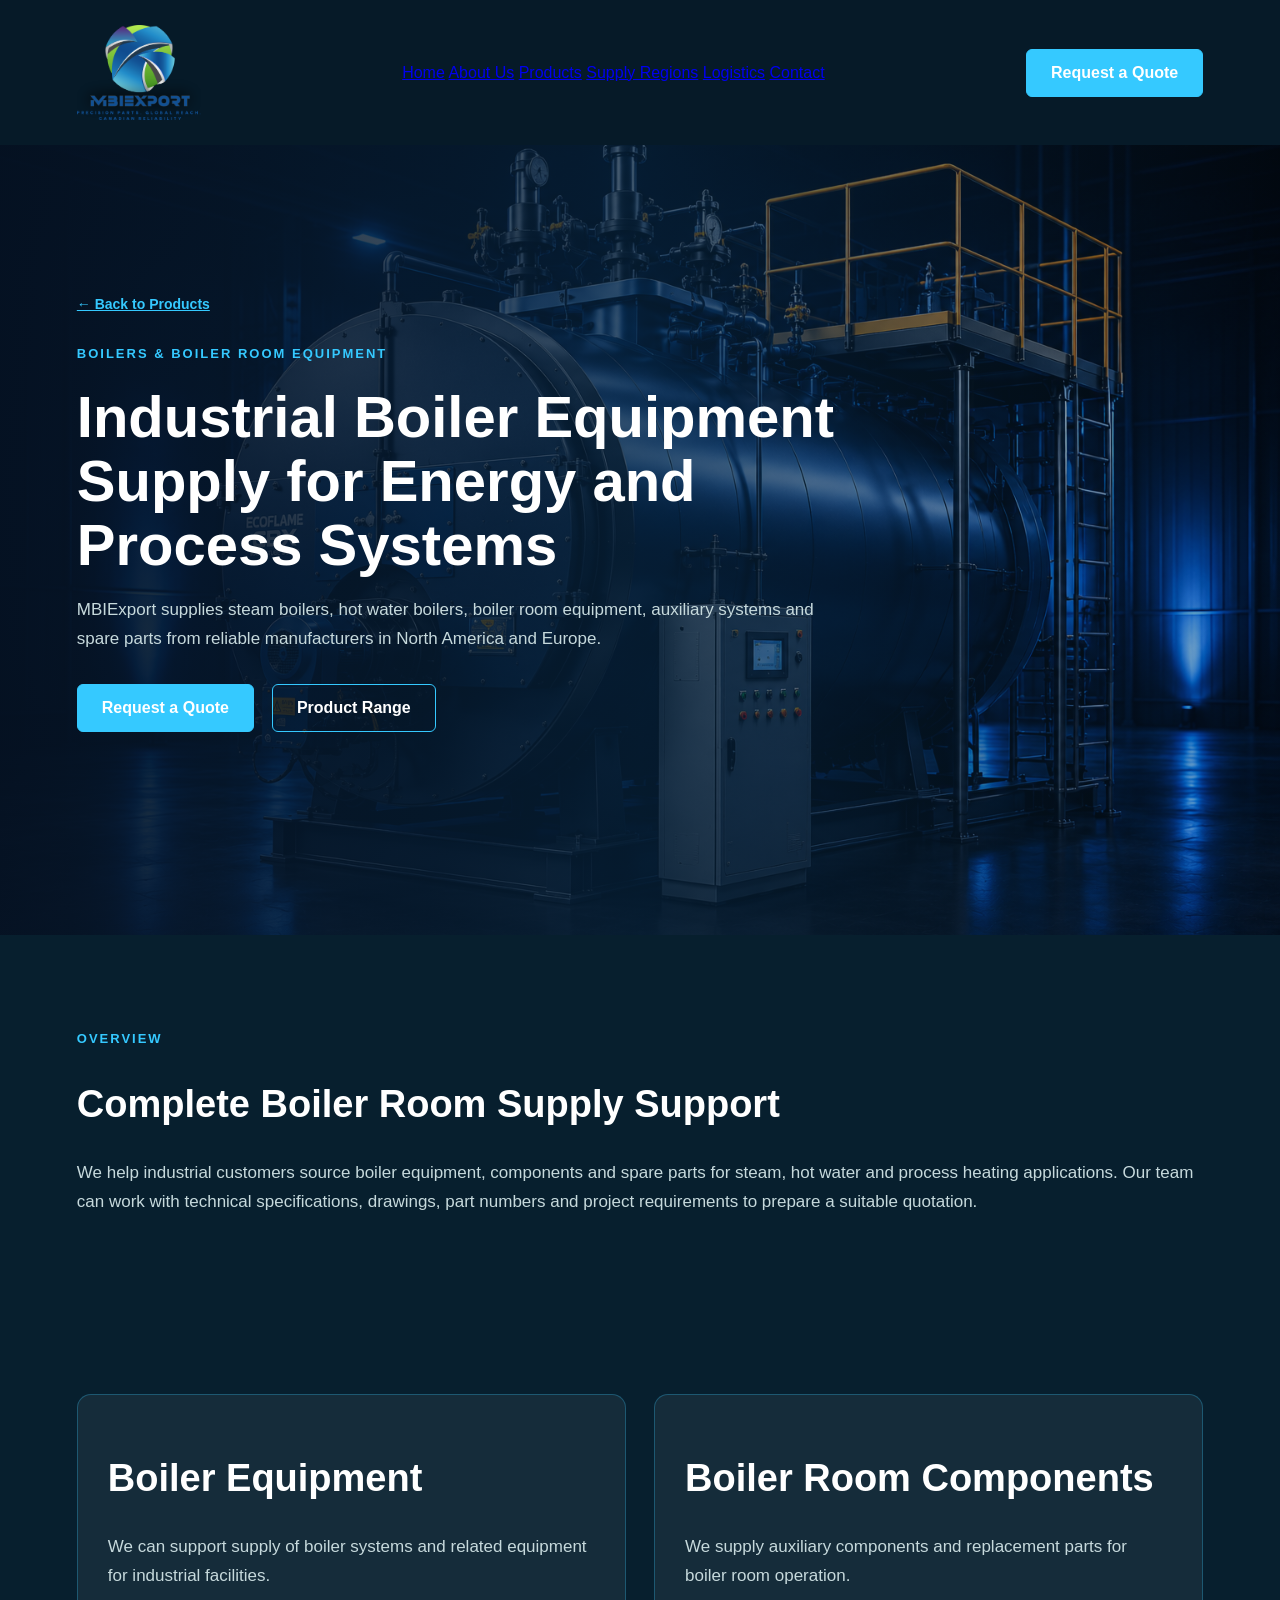
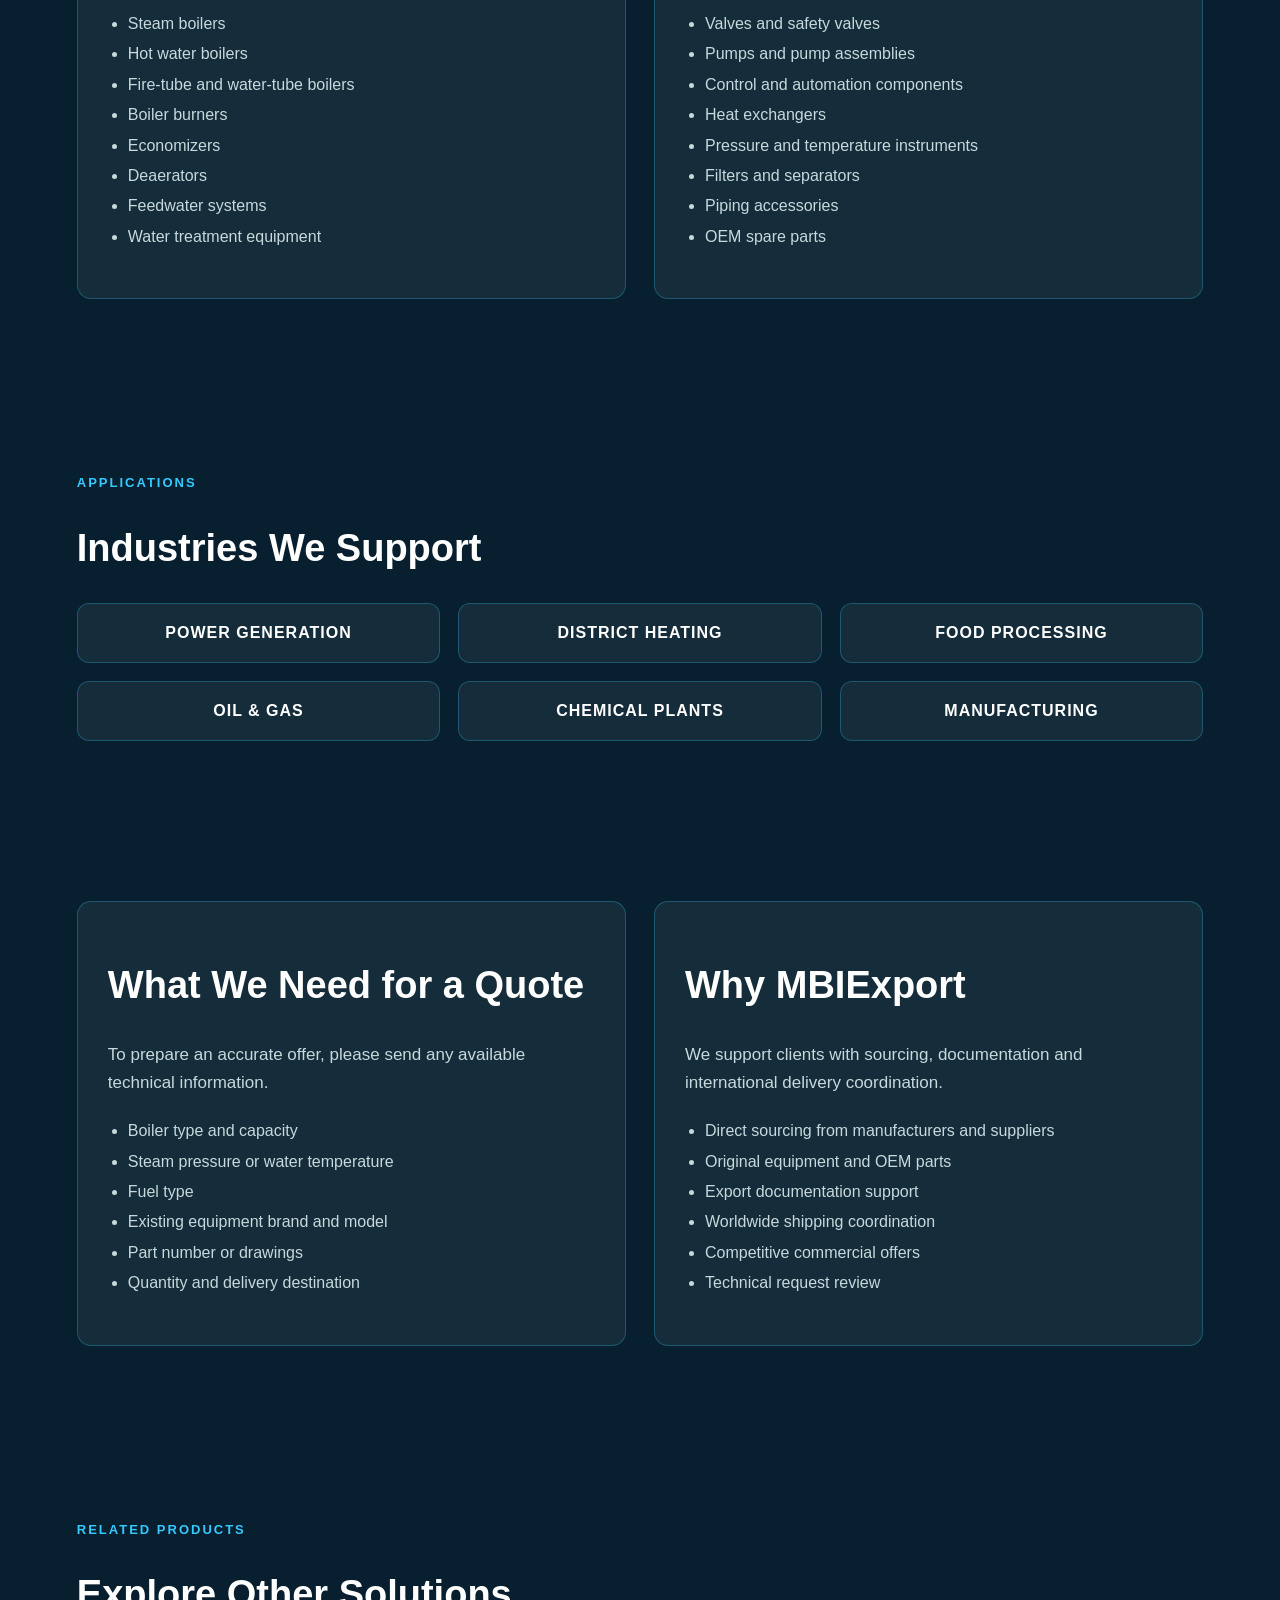
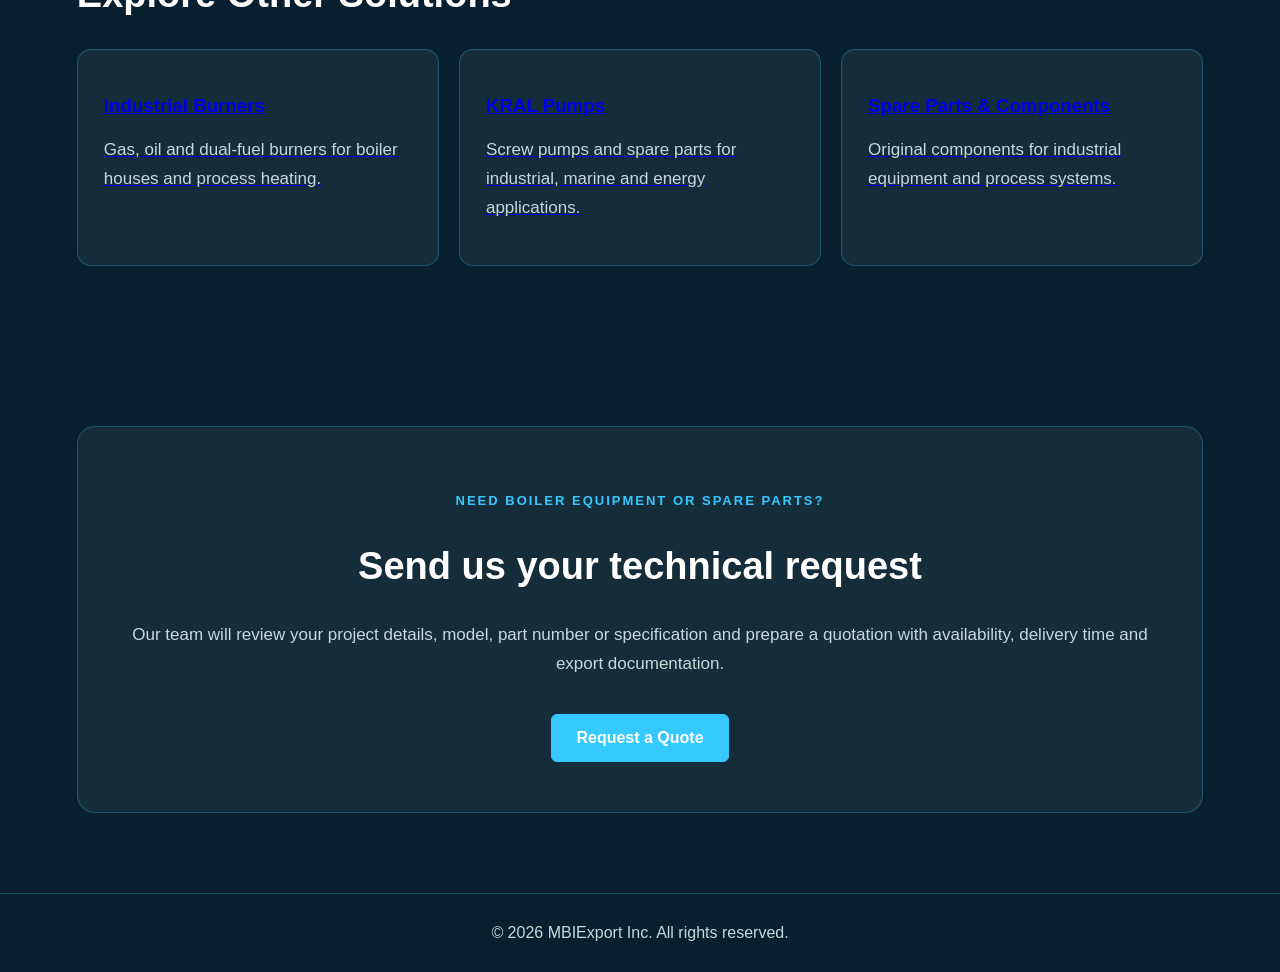
<file: boilers.html>
<!DOCTYPE html>
<html lang="en">
<head>
  <meta charset="UTF-8" />
  <meta name="viewport" content="width=device-width, initial-scale=1.0" />
  <title>Boilers & Boiler Room Equipment | MBIExport</title>

  <style>
    body {
      margin: 0;
      font-family: Arial, sans-serif;
      background: #071F2E;
      color: white;
    }

    header {
      display: flex;
      justify-content: space-between;
      align-items: center;
      padding: 25px 6%;
      background: #061A28;
      position: sticky;
      top: 0;
      z-index: 10;
    }

    .logo {
      font-size: 26px;
      font-weight: bold;
      color: white;
      text-decoration: none;
    }

   .logo {
  display: flex;
  align-items: center;
  text-decoration: none;
}

.logo img {
  height: 95px;
  width: auto;
  display: block;
  transition: 0.3s ease;
}

.logo img:hover {
  transform: scale(1.03);
}

    nav a:hover {
      color: #35C9FF;
    }

    .btn {
      background: #35C9FF;
      color: white;
      padding: 14px 24px;
      border-radius: 6px;
      text-decoration: none;
      font-weight: bold;
      display: inline-block;
      border: 1px solid #35C9FF;
    }

    .btn-outline {
      background: transparent;
    }

    .hero {
      min-height: 720px;
      padding: 140px 6% 80px;
      background:
        linear-gradient(90deg, rgba(5,18,35,0.92), rgba(7,36,62,0.68)),
        url("vancouver-port.png");
      background-size: cover;
      background-position: center;
    }

    .hero-content {
      max-width: 680px;
    }

    .eyebrow {
      color: #35C9FF;
      text-transform: uppercase;
      letter-spacing: 2px;
      font-size: 13px;
      font-weight: bold;
    }

    h1 {
      font-size: 58px;
      line-height: 1.1;
      margin: 20px 0;
    }

    h2 {
      font-size: 38px;
      line-height: 1.2;
    }

    p {
      color: #c6d9dc;
      font-size: 17px;
      line-height: 1.7;
    }

    .hero-actions {
      margin-top: 30px;
      display: flex;
      gap: 18px;
    }

    .section {
      padding: 80px 6%;
      max-width: 1280px;
      margin: auto;
    }

    .trust-bar {
      display: grid;
      grid-template-columns: repeat(4, 1fr);
      gap: 1px;
      margin: -60px 6% 40px;
      border: 1px solid rgba(53,201,255,0.30);
      border-radius: 14px;
      overflow: hidden;
      background: rgba(255,255,255,0.06);
    }

    .trust-item {
      padding: 28px;
      font-weight: bold;
      border-right: 1px solid rgba(53,201,255,0.28);
    }

    .features {
      display: grid;
      grid-template-columns: repeat(4, 1fr);
      gap: 22px;
    }

    .card {
      background: rgba(255,255,255,0.06);
      border: 1px solid rgba(53,201,255,0.28);
      border-radius: 14px;
      padding: 28px;
    }

    .section-head {
      display: flex;
      justify-content: space-between;
      gap: 30px;
      align-items: end;
      margin-bottom: 35px;
    }

    .products {
      display: grid;
      grid-template-columns: repeat(5, 1fr);
      gap: 20px;
    }

    .product-card {
      background: rgba(255,255,255,0.06);
      border: 1px solid rgba(53,201,255,0.28);
      border-radius: 14px;
      overflow: hidden;
      transition: 0.35s ease;
    }

    .product-card:hover {
      transform: translateY(-8px);
      border-color: #35C9FF;
      box-shadow: 0 25px 60px rgba(53,201,255,0.18);
    }

    .product-card img {
      width: 100%;
      height: 230px;
      object-fit: cover;
      display: block;
      transition: 0.45s ease;
    }

    .product-card:hover img {
      transform: scale(1.05);
    }

    .product-card div {
      padding: 22px;
    }

    .product-card a {
      color: #35C9FF;
      text-decoration: none;
      font-weight: bold;
    }

    .supply {
      display: grid;
      grid-template-columns: 1fr 1.5fr;
      gap: 35px;
      align-items: center;
    }

    .regions {
      display: grid;
      grid-template-columns: repeat(3, 1fr);
      gap: 20px;
    }

    .region-card {
      min-height: 220px;
      background: rgba(255,255,255,0.06);
      border: 1px solid rgba(53,201,255,0.28);
      border-radius: 14px;
      padding: 28px;
    }

    .region-card span {
      font-size: 42px;
    }

    .logistics {
      display: grid;
      grid-template-columns: 1fr 1.4fr;
      gap: 40px;
      align-items: center;
    }

    .stats {
      display: grid;
      grid-template-columns: repeat(2, 1fr);
      gap: 20px;
    }

    .stats div {
      background: rgba(255,255,255,0.06);
      border: 1px solid rgba(53,201,255,0.28);
      border-radius: 14px;
      padding: 30px;
    }

    .stats strong {
      display: block;
      font-size: 36px;
      color: white;
    }

    .contact {
      display: grid;
      grid-template-columns: 1fr 1.3fr;
      gap: 40px;
    }

    form {
      background: rgba(255,255,255,0.06);
      border: 1px solid rgba(53,201,255,0.28);
      border-radius: 14px;
      padding: 30px;
      display: grid;
      gap: 15px;
    }

    input, textarea {
      width: 100%;
      padding: 16px;
      border-radius: 6px;
      border: 1px solid rgba(53,201,255,0.28);
      background: rgba(255,255,255,0.08);
      color: white;
      font-size: 16px;
      box-sizing: border-box;
    }

    footer {
      text-align: center;
      padding: 30px;
      border-top: 1px solid rgba(53,201,255,0.28);
      color: #c6d9dc;
    }


    /* Brands We Supply */
    .brands {
      text-align: center;
    }

    .brands p {
      max-width: 760px;
      margin: 15px auto 0;
      color: #c6d9dc;
    }

    .brand-grid {
      margin-top: 40px;
      display: grid;
      grid-template-columns: repeat(5, 1fr);
      gap: 20px;
    }

    .brand-item {
      padding: 22px;
      background: rgba(255,255,255,0.06);
      border: 1px solid rgba(53,201,255,0.28);
      border-radius: 14px;
      color: #ffffff;
      font-weight: bold;
      font-size: 18px;
      letter-spacing: 1px;
      transition: 0.3s ease;
    }

    .brand-item:hover {
      transform: translateY(-6px);
      border-color: #35C9FF;
      box-shadow: 0 15px 35px rgba(53,201,255,0.18);
    }


    .page-hero {
      min-height: 560px;
      padding: 150px 6% 80px;
      background:
        linear-gradient(90deg, rgba(5,18,35,0.95), rgba(7,36,62,0.72), rgba(7,36,62,0.22)),
        url("boilers.png");
      background-size: cover;
      background-position: center;
    }

    .page-hero-content {
      max-width: 780px;
    }

    .breadcrumb {
      color: #35C9FF;
      font-size: 14px;
      font-weight: bold;
      margin-bottom: 18px;
      display: inline-block;
    }

    .content-grid {
      display: grid;
      grid-template-columns: 1fr 1fr;
      gap: 28px;
    }

    .info-card {
      background: rgba(255,255,255,0.06);
      border: 1px solid rgba(53,201,255,0.28);
      border-radius: 14px;
      padding: 30px;
    }

    .info-card ul {
      margin-top: 18px;
      padding-left: 20px;
      color: #c6d9dc;
      line-height: 1.9;
    }

    .brand-list {
      display: grid;
      grid-template-columns: repeat(3, 1fr);
      gap: 18px;
      margin-top: 30px;
    }

    .brand-list span {
      padding: 20px;
      text-align: center;
      background: rgba(255,255,255,0.06);
      border: 1px solid rgba(53,201,255,0.28);
      border-radius: 12px;
      font-weight: bold;
      letter-spacing: 1px;
    }

    .cta-section {
      text-align: center;
      background: rgba(255,255,255,0.06);
      border: 1px solid rgba(53,201,255,0.28);
      border-radius: 18px;
      padding: 50px 30px;
    }

    .related-grid {
      display: grid;
      grid-template-columns: repeat(3, 1fr);
      gap: 20px;
      margin-top: 30px;
    }

    .related-card {
      background: rgba(255,255,255,0.06);
      border: 1px solid rgba(53,201,255,0.28);
      border-radius: 14px;
      padding: 26px;
      transition: 0.3s ease;
    }

    .related-card:hover {
      transform: translateY(-6px);
      border-color: #35C9FF;
      box-shadow: 0 15px 35px rgba(53,201,255,0.18);
    }

    @media (max-width: 1000px) {
      nav {
        display: none;
      }

      .trust-bar,
      .features,
      .products,
      .regions,
      .supply,
      .logistics,
      .contact,
      .brand-grid,
      .content-grid,
      .brand-list,
      .related-grid {
        grid-template-columns: 1fr;
      }

      h1 {
        font-size: 42px;
      }

      .section-head {
        display: block;
      }
    }
  
  </style>
</head>

<body>

<header>
  <a class="logo" href="index.html">
    <img src="logo.png" alt="MBIExport Logo">
  </a>

  <nav>
    <a href="index.html#home">Home</a>
    <a href="index.html#about">About Us</a>
    <a href="index.html#products">Products</a>
    <a href="index.html#supply">Supply Regions</a>
    <a href="index.html#logistics">Logistics</a>
    <a href="index.html#contact">Contact</a>
  </nav>

  <a class="btn" href="index.html#contact">Request a Quote</a>
</header>

<section class="page-hero">
  <div class="page-hero-content">
    <a class="breadcrumb" href="index.html#products">← Back to Products</a>
    <p class="eyebrow">Boilers & Boiler Room Equipment</p>
    <h1>Industrial Boiler Equipment Supply for Energy and Process Systems</h1>
    <p>
      MBIExport supplies steam boilers, hot water boilers, boiler room equipment,
      auxiliary systems and spare parts from reliable manufacturers in North America and Europe.
    </p>
    <div class="hero-actions">
      <a class="btn" href="index.html#contact">Request a Quote</a>
      <a class="btn btn-outline" href="#range">Product Range</a>
    </div>
  </div>
</section>

<section class="section">
  <p class="eyebrow">Overview</p>
  <h2>Complete Boiler Room Supply Support</h2>
  <p>
    We help industrial customers source boiler equipment, components and spare parts for steam,
    hot water and process heating applications. Our team can work with technical specifications,
    drawings, part numbers and project requirements to prepare a suitable quotation.
  </p>
</section>

<section class="section" id="range">
  <div class="content-grid">
    <div class="info-card">
      <h2>Boiler Equipment</h2>
      <p>We can support supply of boiler systems and related equipment for industrial facilities.</p>
      <ul>
        <li>Steam boilers</li>
        <li>Hot water boilers</li>
        <li>Fire-tube and water-tube boilers</li>
        <li>Boiler burners</li>
        <li>Economizers</li>
        <li>Deaerators</li>
        <li>Feedwater systems</li>
        <li>Water treatment equipment</li>
      </ul>
    </div>

    <div class="info-card">
      <h2>Boiler Room Components</h2>
      <p>We supply auxiliary components and replacement parts for boiler room operation.</p>
      <ul>
        <li>Valves and safety valves</li>
        <li>Pumps and pump assemblies</li>
        <li>Control and automation components</li>
        <li>Heat exchangers</li>
        <li>Pressure and temperature instruments</li>
        <li>Filters and separators</li>
        <li>Piping accessories</li>
        <li>OEM spare parts</li>
      </ul>
    </div>
  </div>
</section>

<section class="section">
  <p class="eyebrow">Applications</p>
  <h2>Industries We Support</h2>

  <div class="brand-list">
    <span>POWER GENERATION</span>
    <span>DISTRICT HEATING</span>
    <span>FOOD PROCESSING</span>
    <span>OIL & GAS</span>
    <span>CHEMICAL PLANTS</span>
    <span>MANUFACTURING</span>
  </div>
</section>

<section class="section">
  <div class="content-grid">
    <div class="info-card">
      <h2>What We Need for a Quote</h2>
      <p>To prepare an accurate offer, please send any available technical information.</p>
      <ul>
        <li>Boiler type and capacity</li>
        <li>Steam pressure or water temperature</li>
        <li>Fuel type</li>
        <li>Existing equipment brand and model</li>
        <li>Part number or drawings</li>
        <li>Quantity and delivery destination</li>
      </ul>
    </div>

    <div class="info-card">
      <h2>Why MBIExport</h2>
      <p>We support clients with sourcing, documentation and international delivery coordination.</p>
      <ul>
        <li>Direct sourcing from manufacturers and suppliers</li>
        <li>Original equipment and OEM parts</li>
        <li>Export documentation support</li>
        <li>Worldwide shipping coordination</li>
        <li>Competitive commercial offers</li>
        <li>Technical request review</li>
      </ul>
    </div>
  </div>
</section>

<section class="section">
  <p class="eyebrow">Related Products</p>
  <h2>Explore Other Solutions</h2>

  <div class="related-grid">
    <a class="related-card" href="burners.html">
      <h3>Industrial Burners</h3>
      <p>Gas, oil and dual-fuel burners for boiler houses and process heating.</p>
    </a>

    <a class="related-card" href="kral-pumps.html">
      <h3>KRAL Pumps</h3>
      <p>Screw pumps and spare parts for industrial, marine and energy applications.</p>
    </a>

    <a class="related-card" href="spare-parts.html">
      <h3>Spare Parts & Components</h3>
      <p>Original components for industrial equipment and process systems.</p>
    </a>
  </div>
</section>

<section class="section">
  <div class="cta-section">
    <p class="eyebrow">Need boiler equipment or spare parts?</p>
    <h2>Send us your technical request</h2>
    <p>
      Our team will review your project details, model, part number or specification
      and prepare a quotation with availability, delivery time and export documentation.
    </p>
    <br>
    <a class="btn" href="index.html#contact">Request a Quote</a>
  </div>
</section>

<footer>
  © 2026 MBIExport Inc. All rights reserved.
</footer>

</body>
</html>
</file>
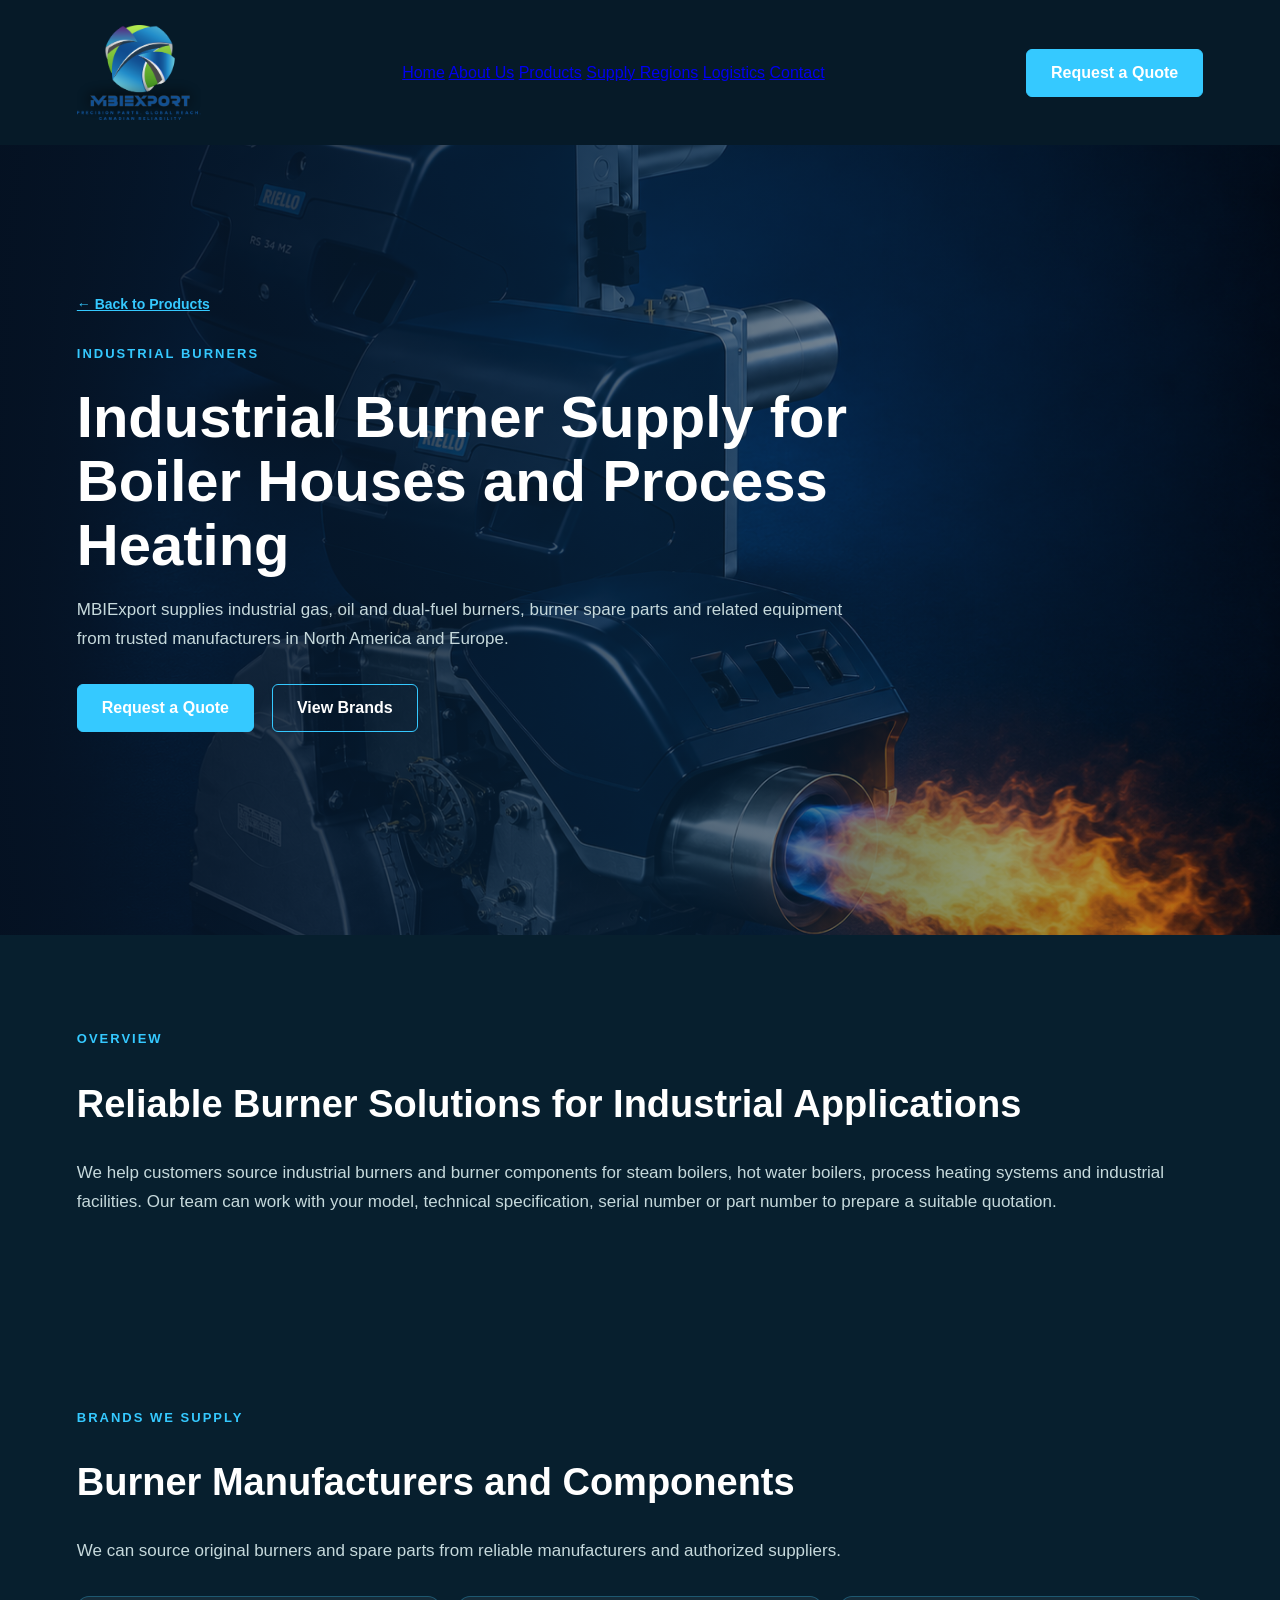
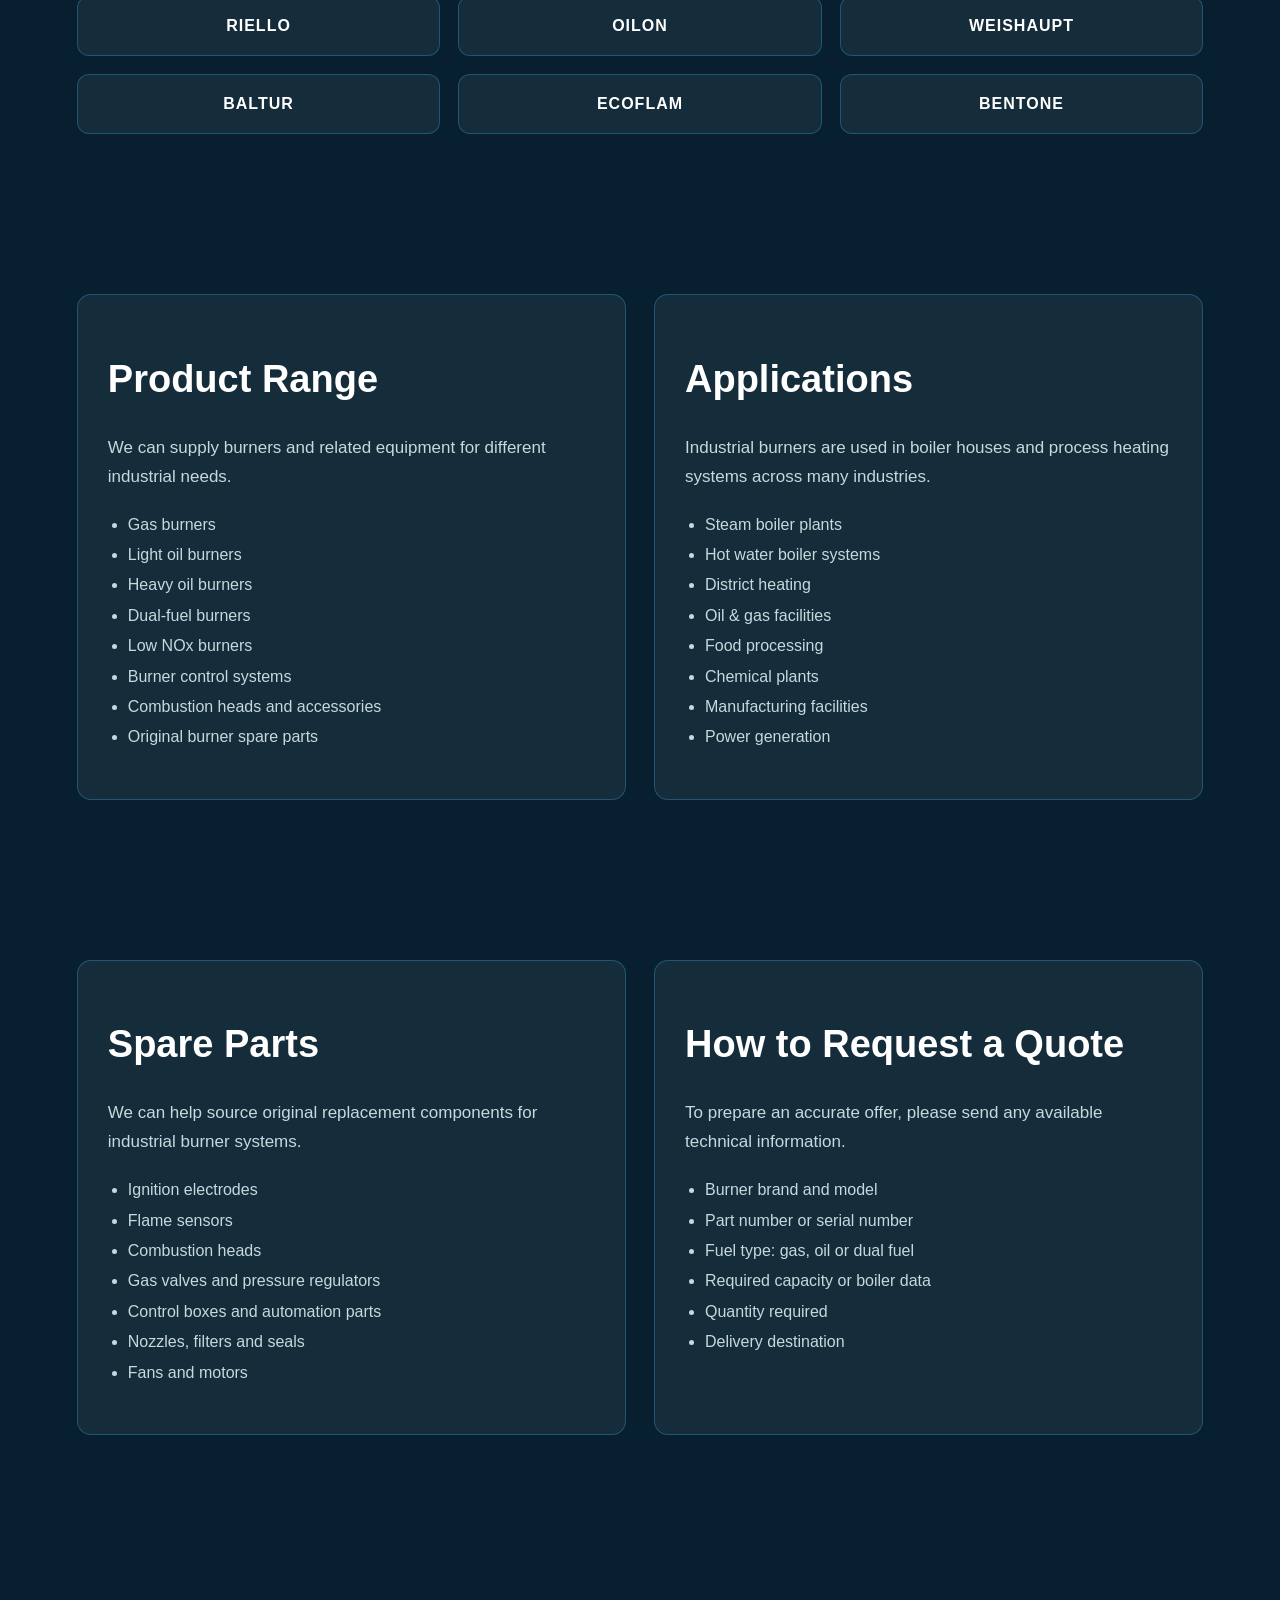
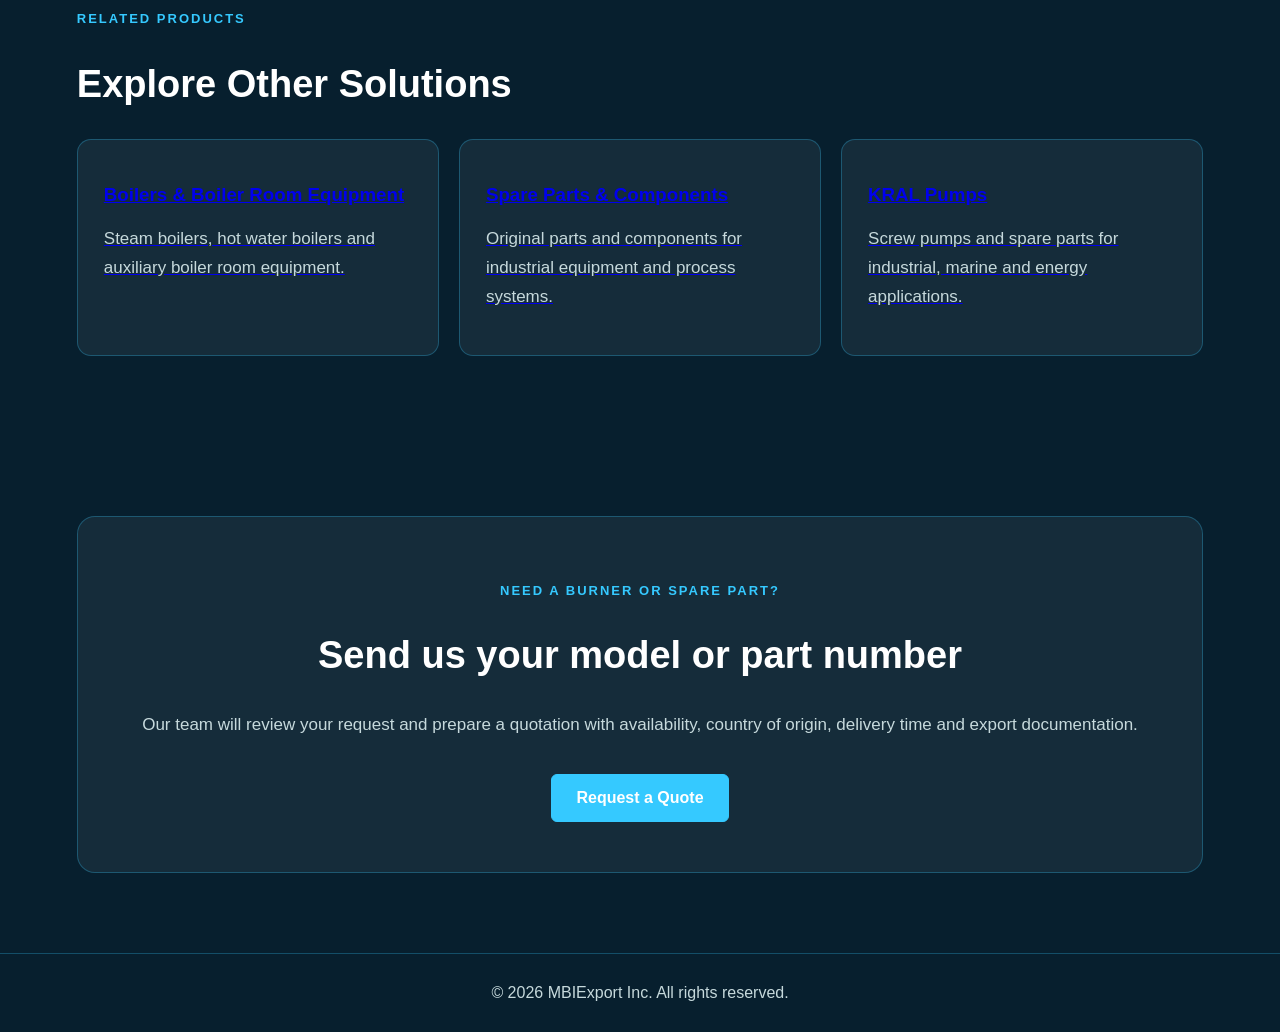
<file: burners.html>
<!DOCTYPE html>
<html lang="en">
<head>
  <meta charset="UTF-8" />
  <meta name="viewport" content="width=device-width, initial-scale=1.0" />
  <title>Industrial Burners | MBIExport</title>

  <style>
    body {
      margin: 0;
      font-family: Arial, sans-serif;
      background: #071F2E;
      color: white;
    }

    header {
      display: flex;
      justify-content: space-between;
      align-items: center;
      padding: 25px 6%;
      background: #061A28;
      position: sticky;
      top: 0;
      z-index: 10;
    }

    .logo {
      font-size: 26px;
      font-weight: bold;
      color: white;
      text-decoration: none;
    }

   .logo {
  display: flex;
  align-items: center;
  text-decoration: none;
}

.logo img {
  height: 95px;
  width: auto;
  display: block;
  transition: 0.3s ease;
}

.logo img:hover {
  transform: scale(1.03);
}

    nav a:hover {
      color: #35C9FF;
    }

    .btn {
      background: #35C9FF;
      color: white;
      padding: 14px 24px;
      border-radius: 6px;
      text-decoration: none;
      font-weight: bold;
      display: inline-block;
      border: 1px solid #35C9FF;
    }

    .btn-outline {
      background: transparent;
    }

    .hero {
      min-height: 720px;
      padding: 140px 6% 80px;
      background:
        linear-gradient(90deg, rgba(5,18,35,0.92), rgba(7,36,62,0.68)),
        url("vancouver-port.png");
      background-size: cover;
      background-position: center;
    }

    .hero-content {
      max-width: 680px;
    }

    .eyebrow {
      color: #35C9FF;
      text-transform: uppercase;
      letter-spacing: 2px;
      font-size: 13px;
      font-weight: bold;
    }

    h1 {
      font-size: 58px;
      line-height: 1.1;
      margin: 20px 0;
    }

    h2 {
      font-size: 38px;
      line-height: 1.2;
    }

    p {
      color: #c6d9dc;
      font-size: 17px;
      line-height: 1.7;
    }

    .hero-actions {
      margin-top: 30px;
      display: flex;
      gap: 18px;
    }

    .section {
      padding: 80px 6%;
      max-width: 1280px;
      margin: auto;
    }

    .trust-bar {
      display: grid;
      grid-template-columns: repeat(4, 1fr);
      gap: 1px;
      margin: -60px 6% 40px;
      border: 1px solid rgba(53,201,255,0.30);
      border-radius: 14px;
      overflow: hidden;
      background: rgba(255,255,255,0.06);
    }

    .trust-item {
      padding: 28px;
      font-weight: bold;
      border-right: 1px solid rgba(53,201,255,0.28);
    }

    .features {
      display: grid;
      grid-template-columns: repeat(4, 1fr);
      gap: 22px;
    }

    .card {
      background: rgba(255,255,255,0.06);
      border: 1px solid rgba(53,201,255,0.28);
      border-radius: 14px;
      padding: 28px;
    }

    .section-head {
      display: flex;
      justify-content: space-between;
      gap: 30px;
      align-items: end;
      margin-bottom: 35px;
    }

    .products {
      display: grid;
      grid-template-columns: repeat(5, 1fr);
      gap: 20px;
    }

    .product-card {
      background: rgba(255,255,255,0.06);
      border: 1px solid rgba(53,201,255,0.28);
      border-radius: 14px;
      overflow: hidden;
      transition: 0.35s ease;
    }

    .product-card:hover {
      transform: translateY(-8px);
      border-color: #35C9FF;
      box-shadow: 0 25px 60px rgba(53,201,255,0.18);
    }

    .product-card img {
      width: 100%;
      height: 230px;
      object-fit: cover;
      display: block;
      transition: 0.45s ease;
    }

    .product-card:hover img {
      transform: scale(1.05);
    }

    .product-card div {
      padding: 22px;
    }

    .product-card a {
      color: #35C9FF;
      text-decoration: none;
      font-weight: bold;
    }

    .supply {
      display: grid;
      grid-template-columns: 1fr 1.5fr;
      gap: 35px;
      align-items: center;
    }

    .regions {
      display: grid;
      grid-template-columns: repeat(3, 1fr);
      gap: 20px;
    }

    .region-card {
      min-height: 220px;
      background: rgba(255,255,255,0.06);
      border: 1px solid rgba(53,201,255,0.28);
      border-radius: 14px;
      padding: 28px;
    }

    .region-card span {
      font-size: 42px;
    }

    .logistics {
      display: grid;
      grid-template-columns: 1fr 1.4fr;
      gap: 40px;
      align-items: center;
    }

    .stats {
      display: grid;
      grid-template-columns: repeat(2, 1fr);
      gap: 20px;
    }

    .stats div {
      background: rgba(255,255,255,0.06);
      border: 1px solid rgba(53,201,255,0.28);
      border-radius: 14px;
      padding: 30px;
    }

    .stats strong {
      display: block;
      font-size: 36px;
      color: white;
    }

    .contact {
      display: grid;
      grid-template-columns: 1fr 1.3fr;
      gap: 40px;
    }

    form {
      background: rgba(255,255,255,0.06);
      border: 1px solid rgba(53,201,255,0.28);
      border-radius: 14px;
      padding: 30px;
      display: grid;
      gap: 15px;
    }

    input, textarea {
      width: 100%;
      padding: 16px;
      border-radius: 6px;
      border: 1px solid rgba(53,201,255,0.28);
      background: rgba(255,255,255,0.08);
      color: white;
      font-size: 16px;
      box-sizing: border-box;
    }

    footer {
      text-align: center;
      padding: 30px;
      border-top: 1px solid rgba(53,201,255,0.28);
      color: #c6d9dc;
    }


    /* Brands We Supply */
    .brands {
      text-align: center;
    }

    .brands p {
      max-width: 760px;
      margin: 15px auto 0;
      color: #c6d9dc;
    }

    .brand-grid {
      margin-top: 40px;
      display: grid;
      grid-template-columns: repeat(5, 1fr);
      gap: 20px;
    }

    .brand-item {
      padding: 22px;
      background: rgba(255,255,255,0.06);
      border: 1px solid rgba(53,201,255,0.28);
      border-radius: 14px;
      color: #ffffff;
      font-weight: bold;
      font-size: 18px;
      letter-spacing: 1px;
      transition: 0.3s ease;
    }

    .brand-item:hover {
      transform: translateY(-6px);
      border-color: #35C9FF;
      box-shadow: 0 15px 35px rgba(53,201,255,0.18);
    }


    .page-hero {
      min-height: 560px;
      padding: 150px 6% 80px;
      background:
        linear-gradient(90deg, rgba(5,18,35,0.95), rgba(7,36,62,0.72), rgba(7,36,62,0.22)),
        url("burners.png");
      background-size: cover;
      background-position: center;
    }

    .page-hero-content {
      max-width: 780px;
    }

    .breadcrumb {
      color: #35C9FF;
      font-size: 14px;
      font-weight: bold;
      margin-bottom: 18px;
      display: inline-block;
    }

    .content-grid {
      display: grid;
      grid-template-columns: 1fr 1fr;
      gap: 28px;
    }

    .info-card {
      background: rgba(255,255,255,0.06);
      border: 1px solid rgba(53,201,255,0.28);
      border-radius: 14px;
      padding: 30px;
    }

    .info-card ul {
      margin-top: 18px;
      padding-left: 20px;
      color: #c6d9dc;
      line-height: 1.9;
    }

    .brand-list {
      display: grid;
      grid-template-columns: repeat(3, 1fr);
      gap: 18px;
      margin-top: 30px;
    }

    .brand-list span {
      padding: 20px;
      text-align: center;
      background: rgba(255,255,255,0.06);
      border: 1px solid rgba(53,201,255,0.28);
      border-radius: 12px;
      font-weight: bold;
      letter-spacing: 1px;
    }

    .cta-section {
      text-align: center;
      background: rgba(255,255,255,0.06);
      border: 1px solid rgba(53,201,255,0.28);
      border-radius: 18px;
      padding: 50px 30px;
    }

    .related-grid {
      display: grid;
      grid-template-columns: repeat(3, 1fr);
      gap: 20px;
      margin-top: 30px;
    }

    .related-card {
      background: rgba(255,255,255,0.06);
      border: 1px solid rgba(53,201,255,0.28);
      border-radius: 14px;
      padding: 26px;
      transition: 0.3s ease;
    }

    .related-card:hover {
      transform: translateY(-6px);
      border-color: #35C9FF;
      box-shadow: 0 15px 35px rgba(53,201,255,0.18);
    }

    @media (max-width: 1000px) {
      nav {
        display: none;
      }

      .trust-bar,
      .features,
      .products,
      .regions,
      .supply,
      .logistics,
      .contact,
      .brand-grid,
      .content-grid,
      .brand-list,
      .related-grid {
        grid-template-columns: 1fr;
      }

      h1 {
        font-size: 42px;
      }

      .section-head {
        display: block;
      }
    }
  
  </style>
</head>

<body>

<header>
  <a class="logo" href="index.html">
    <img src="logo.png" alt="MBIExport Logo">
  </a>

  <nav>
    <a href="index.html#home">Home</a>
    <a href="index.html#about">About Us</a>
    <a href="index.html#products">Products</a>
    <a href="index.html#supply">Supply Regions</a>
    <a href="index.html#logistics">Logistics</a>
    <a href="index.html#contact">Contact</a>
  </nav>

  <a class="btn" href="index.html#contact">Request a Quote</a>
</header>

<section class="page-hero">
  <div class="page-hero-content">
    <a class="breadcrumb" href="index.html#products">← Back to Products</a>
    <p class="eyebrow">Industrial Burners</p>
    <h1>Industrial Burner Supply for Boiler Houses and Process Heating</h1>
    <p>
      MBIExport supplies industrial gas, oil and dual-fuel burners, burner spare parts
      and related equipment from trusted manufacturers in North America and Europe.
    </p>
    <div class="hero-actions">
      <a class="btn" href="index.html#contact">Request a Quote</a>
      <a class="btn btn-outline" href="#brands">View Brands</a>
    </div>
  </div>
</section>

<section class="section">
  <p class="eyebrow">Overview</p>
  <h2>Reliable Burner Solutions for Industrial Applications</h2>
  <p>
    We help customers source industrial burners and burner components for steam boilers,
    hot water boilers, process heating systems and industrial facilities. Our team can
    work with your model, technical specification, serial number or part number to prepare
    a suitable quotation.
  </p>
</section>

<section class="section" id="brands">
  <p class="eyebrow">Brands We Supply</p>
  <h2>Burner Manufacturers and Components</h2>
  <p>
    We can source original burners and spare parts from reliable manufacturers and authorized suppliers.
  </p>

  <div class="brand-list">
    <span>RIELLO</span>
    <span>OILON</span>
    <span>WEISHAUPT</span>
    <span>BALTUR</span>
    <span>ECOFLAM</span>
    <span>BENTONE</span>
  </div>
</section>

<section class="section">
  <div class="content-grid">
    <div class="info-card">
      <h2>Product Range</h2>
      <p>We can supply burners and related equipment for different industrial needs.</p>
      <ul>
        <li>Gas burners</li>
        <li>Light oil burners</li>
        <li>Heavy oil burners</li>
        <li>Dual-fuel burners</li>
        <li>Low NOx burners</li>
        <li>Burner control systems</li>
        <li>Combustion heads and accessories</li>
        <li>Original burner spare parts</li>
      </ul>
    </div>

    <div class="info-card">
      <h2>Applications</h2>
      <p>Industrial burners are used in boiler houses and process heating systems across many industries.</p>
      <ul>
        <li>Steam boiler plants</li>
        <li>Hot water boiler systems</li>
        <li>District heating</li>
        <li>Oil & gas facilities</li>
        <li>Food processing</li>
        <li>Chemical plants</li>
        <li>Manufacturing facilities</li>
        <li>Power generation</li>
      </ul>
    </div>
  </div>
</section>

<section class="section">
  <div class="content-grid">
    <div class="info-card">
      <h2>Spare Parts</h2>
      <p>We can help source original replacement components for industrial burner systems.</p>
      <ul>
        <li>Ignition electrodes</li>
        <li>Flame sensors</li>
        <li>Combustion heads</li>
        <li>Gas valves and pressure regulators</li>
        <li>Control boxes and automation parts</li>
        <li>Nozzles, filters and seals</li>
        <li>Fans and motors</li>
      </ul>
    </div>

    <div class="info-card">
      <h2>How to Request a Quote</h2>
      <p>To prepare an accurate offer, please send any available technical information.</p>
      <ul>
        <li>Burner brand and model</li>
        <li>Part number or serial number</li>
        <li>Fuel type: gas, oil or dual fuel</li>
        <li>Required capacity or boiler data</li>
        <li>Quantity required</li>
        <li>Delivery destination</li>
      </ul>
    </div>
  </div>
</section>

<section class="section">
  <p class="eyebrow">Related Products</p>
  <h2>Explore Other Solutions</h2>

  <div class="related-grid">
    <a class="related-card" href="boilers.html">
      <h3>Boilers & Boiler Room Equipment</h3>
      <p>Steam boilers, hot water boilers and auxiliary boiler room equipment.</p>
    </a>

    <a class="related-card" href="spare-parts.html">
      <h3>Spare Parts & Components</h3>
      <p>Original parts and components for industrial equipment and process systems.</p>
    </a>

    <a class="related-card" href="kral-pumps.html">
      <h3>KRAL Pumps</h3>
      <p>Screw pumps and spare parts for industrial, marine and energy applications.</p>
    </a>
  </div>
</section>

<section class="section">
  <div class="cta-section">
    <p class="eyebrow">Need a burner or spare part?</p>
    <h2>Send us your model or part number</h2>
    <p>
      Our team will review your request and prepare a quotation with availability,
      country of origin, delivery time and export documentation.
    </p>
    <br>
    <a class="btn" href="index.html#contact">Request a Quote</a>
  </div>
</section>

<footer>
  © 2026 MBIExport Inc. All rights reserved.
</footer>

</body>
</html>
</file>
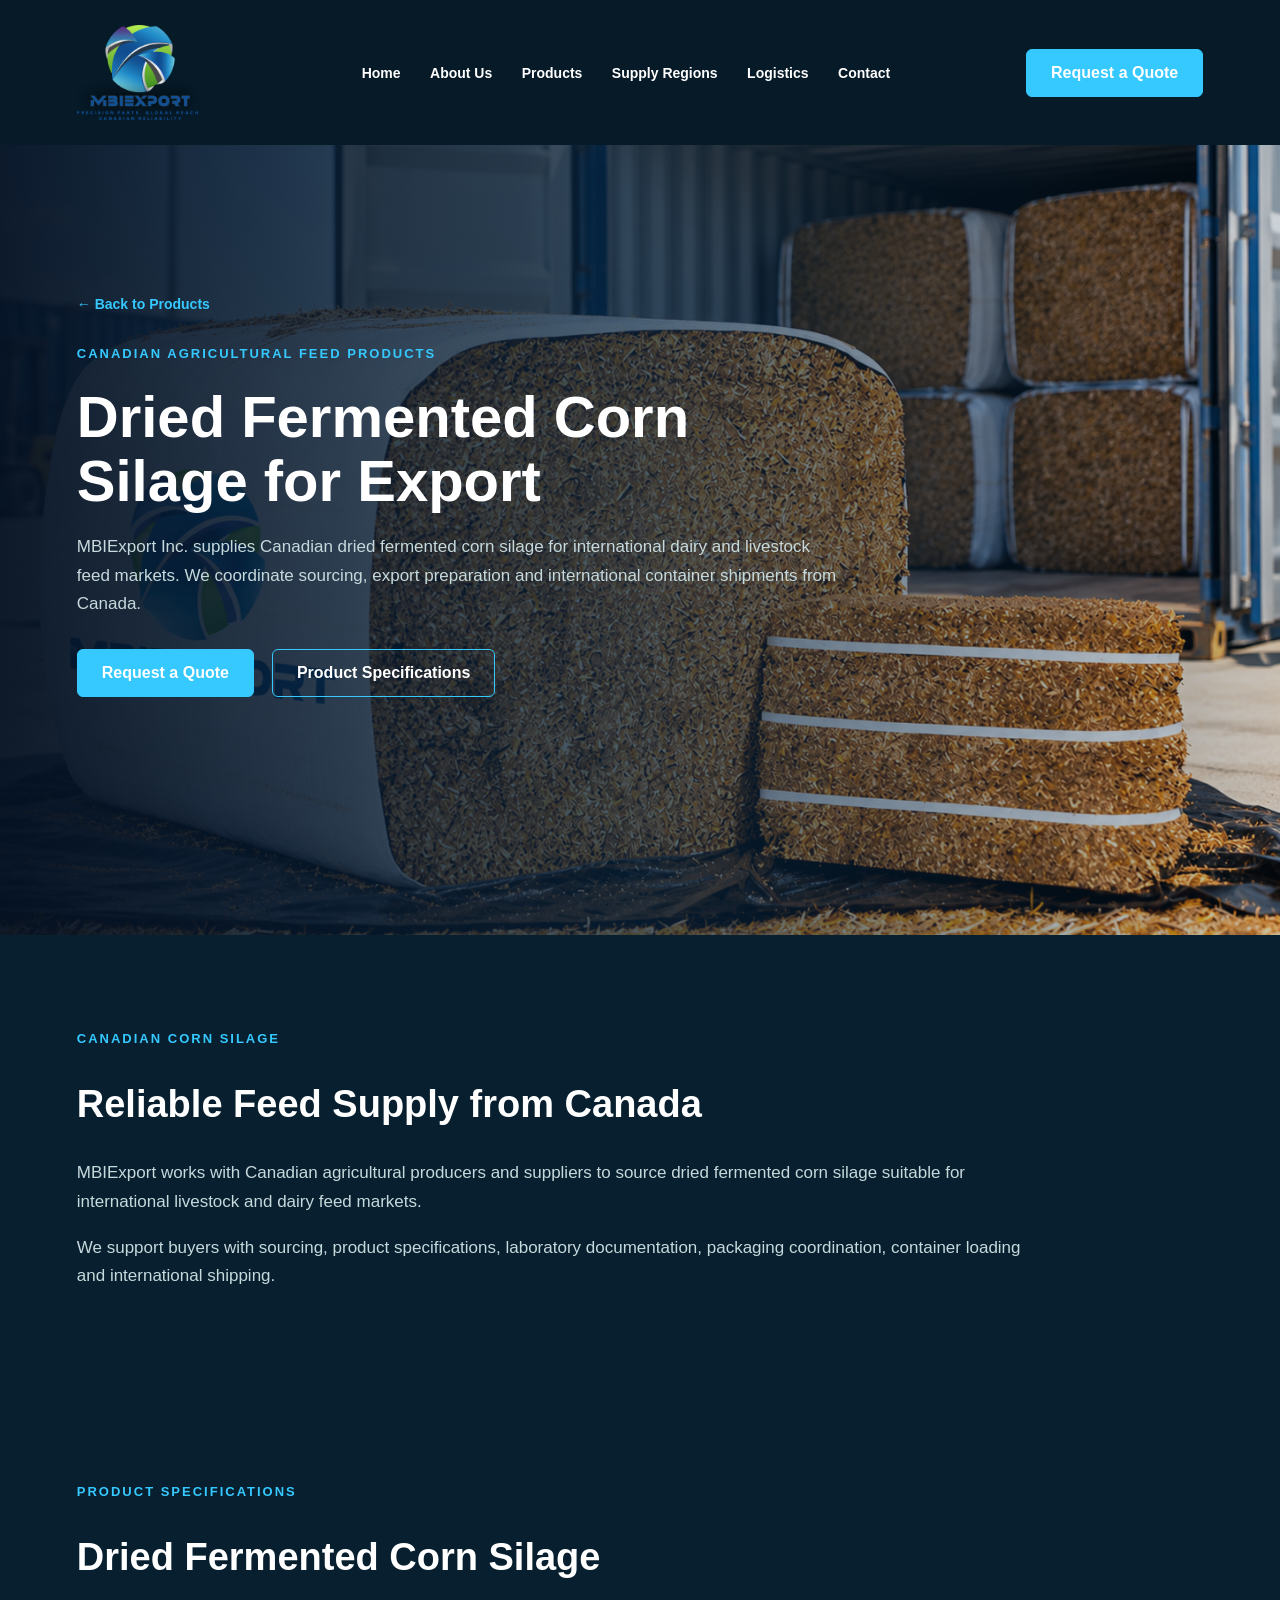
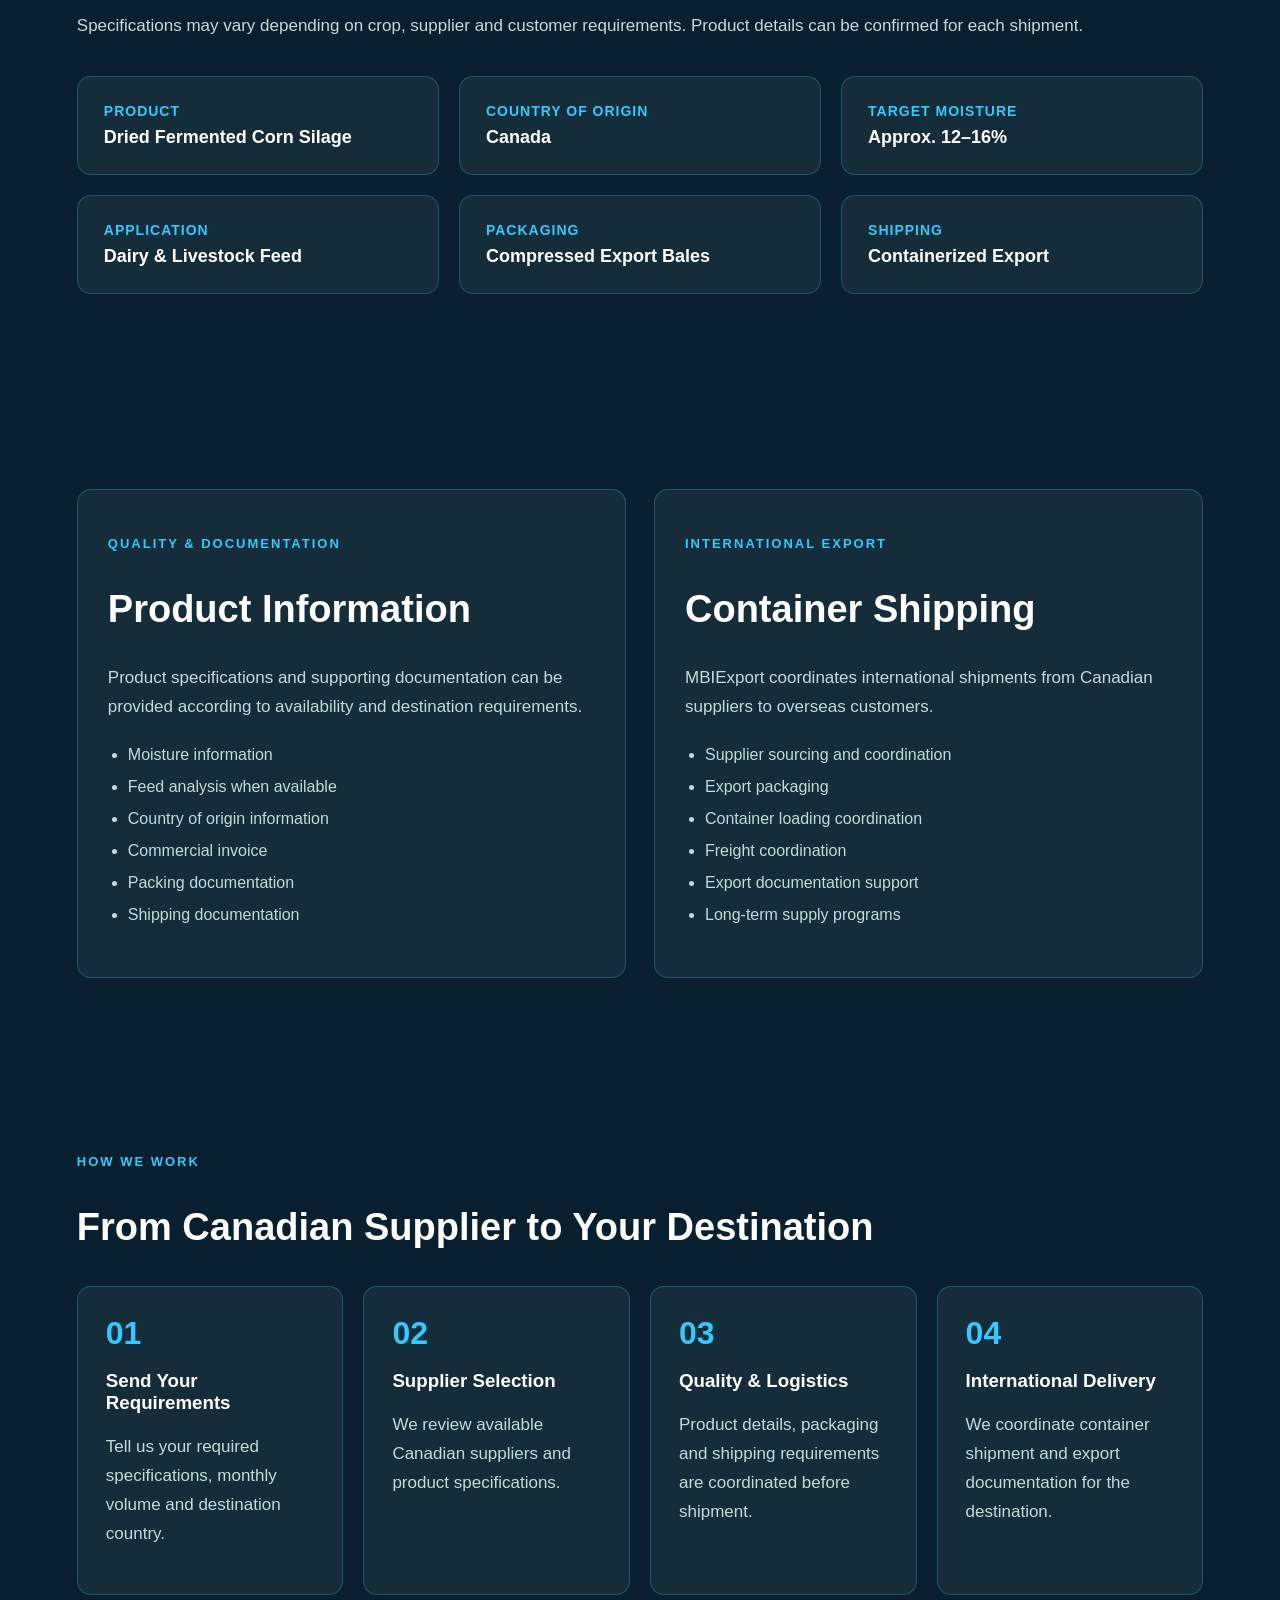
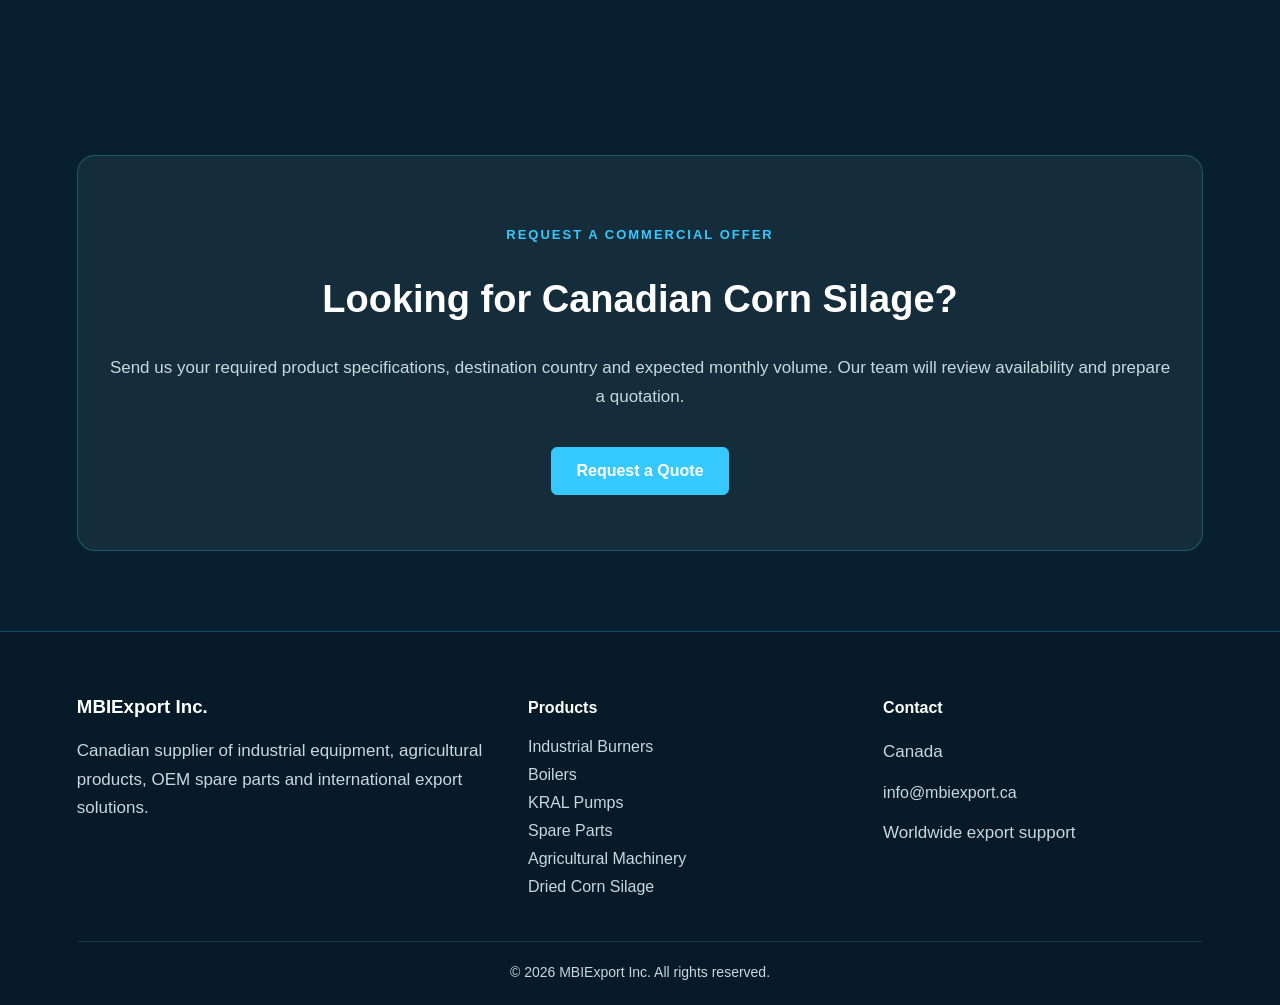
<file: corn-silage.html>
<!DOCTYPE html>
<html lang="en">
<head>
  <meta charset="UTF-8" />
  <meta name="viewport" content="width=device-width, initial-scale=1.0" />

  <title>Dried Fermented Corn Silage for Export | MBIExport Inc.</title>

  <meta name="description" content="Canadian dried fermented corn silage for export. MBIExport Inc. supplies dried corn silage for dairy and livestock feed with containerized international shipping from Canada.">

  <meta name="keywords" content="dried corn silage Canada, fermented corn silage, corn silage export, Canadian silage supplier, livestock feed Canada, dairy feed export, corn silage bales, MBIExport">

  <meta name="author" content="MBIExport Inc.">
  <meta name="robots" content="index, follow">

  <link rel="canonical" href="https://mbiexport.ca/corn-silage.html">
  <link rel="icon" href="logo.png">

  <meta property="og:title" content="Canadian Dried Fermented Corn Silage | MBIExport Inc.">
  <meta property="og:description" content="Canadian dried fermented corn silage for dairy and livestock feed. Export supply and international container shipping available.">
  <meta property="og:image" content="https://mbiexport.ca/corn-silage.png">
  <meta property="og:url" content="https://mbiexport.ca/corn-silage.html">
  <meta property="og:type" content="website">

  <style>
    body {
      margin: 0;
      font-family: Arial, sans-serif;
      background: #071F2E;
      color: white;
    }

    header {
      display: flex;
      justify-content: space-between;
      align-items: center;
      padding: 25px 6%;
      background: #061A28;
      position: sticky;
      top: 0;
      z-index: 10;
    }

    .logo {
      display: flex;
      align-items: center;
      text-decoration: none;
    }

    .logo img {
      height: 95px;
      width: auto;
      display: block;
      transition: 0.3s ease;
    }

    .logo img:hover {
      transform: scale(1.03);
    }

    nav a {
      color: white;
      text-decoration: none;
      margin-left: 25px;
      font-size: 14px;
      font-weight: bold;
    }

    nav a:hover {
      color: #35C9FF;
    }

    .btn {
      background: #35C9FF;
      color: white;
      padding: 14px 24px;
      border-radius: 6px;
      text-decoration: none;
      font-weight: bold;
      display: inline-block;
      border: 1px solid #35C9FF;
    }

    .btn-outline {
      background: transparent;
    }

    .page-hero {
      min-height: 560px;
      padding: 150px 6% 80px;
      background:
        linear-gradient(90deg, rgba(5,18,35,0.96), rgba(7,36,62,0.72), rgba(7,36,62,0.20)),
        url("corn-silage.png");
      background-size: cover;
      background-position: center;
    }

    .page-hero-content {
      max-width: 760px;
    }

    .breadcrumb {
      color: #35C9FF;
      font-size: 14px;
      font-weight: bold;
      margin-bottom: 18px;
      display: inline-block;
      text-decoration: none;
    }

    .eyebrow {
      color: #35C9FF;
      text-transform: uppercase;
      letter-spacing: 2px;
      font-size: 13px;
      font-weight: bold;
    }

    h1 {
      font-size: 58px;
      line-height: 1.1;
      margin: 20px 0;
    }

    h2 {
      font-size: 38px;
      line-height: 1.2;
    }

    h3 {
      color: white;
    }

    p {
      color: #c6d9dc;
      font-size: 17px;
      line-height: 1.7;
    }

    .hero-actions {
      margin-top: 30px;
      display: flex;
      gap: 18px;
      flex-wrap: wrap;
    }

    .section {
      padding: 80px 6%;
      max-width: 1280px;
      margin: auto;
    }

    .intro {
      max-width: 950px;
    }

    .content-grid {
      display: grid;
      grid-template-columns: 1fr 1fr;
      gap: 28px;
      margin-top: 35px;
    }

    .info-card {
      background: rgba(255,255,255,0.06);
      border: 1px solid rgba(53,201,255,0.28);
      border-radius: 14px;
      padding: 30px;
    }

    .info-card ul {
      margin-top: 18px;
      padding-left: 20px;
      color: #c6d9dc;
      line-height: 2;
    }

    .spec-grid {
      display: grid;
      grid-template-columns: repeat(3, 1fr);
      gap: 20px;
      margin-top: 35px;
    }

    .spec-card {
      background: rgba(255,255,255,0.06);
      border: 1px solid rgba(53,201,255,0.28);
      border-radius: 14px;
      padding: 26px;
    }

    .spec-card strong {
      color: #35C9FF;
      display: block;
      margin-bottom: 8px;
      font-size: 14px;
      text-transform: uppercase;
      letter-spacing: 1px;
    }

    .spec-card span {
      color: white;
      font-size: 18px;
      font-weight: bold;
    }

    .steps {
      display: grid;
      grid-template-columns: repeat(4, 1fr);
      gap: 20px;
      margin-top: 35px;
    }

    .step {
      background: rgba(255,255,255,0.06);
      border: 1px solid rgba(53,201,255,0.28);
      border-radius: 14px;
      padding: 28px;
    }

    .step-number {
      color: #35C9FF;
      font-size: 32px;
      font-weight: bold;
      margin-bottom: 12px;
    }

    .cta-section {
      text-align: center;
      background: rgba(255,255,255,0.06);
      border: 1px solid rgba(53,201,255,0.28);
      border-radius: 18px;
      padding: 55px 30px;
    }

    .site-footer {
      border-top: 1px solid rgba(53,201,255,0.28);
      padding: 45px 6% 25px;
      background: #061A28;
      color: #c6d9dc;
    }

    .footer-grid {
      max-width: 1280px;
      margin: auto;
      display: grid;
      grid-template-columns: 1.3fr 1fr 1fr;
      gap: 35px;
    }

    .footer-grid h3,
    .footer-grid h4 {
      color: white;
    }

    .footer-grid a {
      display: block;
      color: #c6d9dc;
      text-decoration: none;
      margin-bottom: 10px;
    }

    .footer-grid a:hover {
      color: #35C9FF;
    }

    .footer-bottom {
      max-width: 1280px;
      margin: 35px auto 0;
      padding-top: 22px;
      border-top: 1px solid rgba(53,201,255,0.18);
      text-align: center;
      font-size: 14px;
    }

    @media (max-width: 1000px) {
      nav {
        display: none;
      }

      .content-grid,
      .spec-grid,
      .steps,
      .footer-grid {
        grid-template-columns: 1fr;
      }

      h1 {
        font-size: 42px;
      }

      .page-hero {
        min-height: 480px;
        padding-top: 120px;
      }
    }
  </style>
</head>

<body>

<header>

  <a class="logo" href="index.html">
    <img src="logo.png" alt="MBIExport Inc.">
  </a>

  <nav>
    <a href="index.html#home">Home</a>
    <a href="index.html#about">About Us</a>
    <a href="index.html#products">Products</a>
    <a href="index.html#supply">Supply Regions</a>
    <a href="index.html#logistics">Logistics</a>
    <a href="index.html#contact">Contact</a>
  </nav>

  <a class="btn" href="index.html#contact">Request a Quote</a>

</header>


<section class="page-hero">

  <div class="page-hero-content">

    <a class="breadcrumb" href="index.html#products">
      ← Back to Products
    </a>

    <p class="eyebrow">
      Canadian Agricultural Feed Products
    </p>

    <h1>
      Dried Fermented Corn Silage for Export
    </h1>

    <p>
      MBIExport Inc. supplies Canadian dried fermented corn silage
      for international dairy and livestock feed markets.
      We coordinate sourcing, export preparation and international
      container shipments from Canada.
    </p>

    <div class="hero-actions">
      <a class="btn" href="index.html#contact">Request a Quote</a>
      <a class="btn btn-outline" href="#specifications">Product Specifications</a>
    </div>

  </div>

</section>


<section class="section">

  <div class="intro">

    <p class="eyebrow">Canadian Corn Silage</p>

    <h2>
      Reliable Feed Supply from Canada
    </h2>

    <p>
      MBIExport works with Canadian agricultural producers and suppliers
      to source dried fermented corn silage suitable for international
      livestock and dairy feed markets.
    </p>

    <p>
      We support buyers with sourcing, product specifications,
      laboratory documentation, packaging coordination,
      container loading and international shipping.
    </p>

  </div>

</section>


<section class="section" id="specifications">

  <p class="eyebrow">Product Specifications</p>

  <h2>
    Dried Fermented Corn Silage
  </h2>

  <p>
    Specifications may vary depending on crop, supplier and customer
    requirements. Product details can be confirmed for each shipment.
  </p>

  <div class="spec-grid">

    <div class="spec-card">
      <strong>Product</strong>
      <span>Dried Fermented Corn Silage</span>
    </div>

    <div class="spec-card">
      <strong>Country of Origin</strong>
      <span>Canada</span>
    </div>

    <div class="spec-card">
      <strong>Target Moisture</strong>
      <span>Approx. 12–16%</span>
    </div>

    <div class="spec-card">
      <strong>Application</strong>
      <span>Dairy & Livestock Feed</span>
    </div>

    <div class="spec-card">
      <strong>Packaging</strong>
      <span>Compressed Export Bales</span>
    </div>

    <div class="spec-card">
      <strong>Shipping</strong>
      <span>Containerized Export</span>
    </div>

  </div>

</section>


<section class="section">

  <div class="content-grid">

    <div class="info-card">

      <p class="eyebrow">Quality & Documentation</p>

      <h2>
        Product Information
      </h2>

      <p>
        Product specifications and supporting documentation can be
        provided according to availability and destination requirements.
      </p>

      <ul>
        <li>Moisture information</li>
        <li>Feed analysis when available</li>
        <li>Country of origin information</li>
        <li>Commercial invoice</li>
        <li>Packing documentation</li>
        <li>Shipping documentation</li>
      </ul>

    </div>


    <div class="info-card">

      <p class="eyebrow">International Export</p>

      <h2>
        Container Shipping
      </h2>

      <p>
        MBIExport coordinates international shipments from Canadian
        suppliers to overseas customers.
      </p>

      <ul>
        <li>Supplier sourcing and coordination</li>
        <li>Export packaging</li>
        <li>Container loading coordination</li>
        <li>Freight coordination</li>
        <li>Export documentation support</li>
        <li>Long-term supply programs</li>
      </ul>

    </div>

  </div>

</section>


<section class="section">

  <p class="eyebrow">How We Work</p>

  <h2>
    From Canadian Supplier to Your Destination
  </h2>

  <div class="steps">

    <div class="step">
      <div class="step-number">01</div>
      <h3>Send Your Requirements</h3>
      <p>
        Tell us your required specifications,
        monthly volume and destination country.
      </p>
    </div>

    <div class="step">
      <div class="step-number">02</div>
      <h3>Supplier Selection</h3>
      <p>
        We review available Canadian suppliers
        and product specifications.
      </p>
    </div>

    <div class="step">
      <div class="step-number">03</div>
      <h3>Quality & Logistics</h3>
      <p>
        Product details, packaging and shipping
        requirements are coordinated before shipment.
      </p>
    </div>

    <div class="step">
      <div class="step-number">04</div>
      <h3>International Delivery</h3>
      <p>
        We coordinate container shipment and
        export documentation for the destination.
      </p>
    </div>

  </div>

</section>


<section class="section">

  <div class="cta-section">

    <p class="eyebrow">Request a Commercial Offer</p>

    <h2>
      Looking for Canadian Corn Silage?
    </h2>

    <p>
      Send us your required product specifications,
      destination country and expected monthly volume.
      Our team will review availability and prepare a quotation.
    </p>

    <br>

    <a class="btn" href="index.html#contact">
      Request a Quote
    </a>

  </div>

</section>


<footer class="site-footer">

  <div class="footer-grid">

    <div>
      <h3>MBIExport Inc.</h3>
      <p>
        Canadian supplier of industrial equipment,
        agricultural products, OEM spare parts
        and international export solutions.
      </p>
    </div>

    <div>
      <h4>Products</h4>
      <a href="burners.html">Industrial Burners</a>
      <a href="boilers.html">Boilers</a>
      <a href="kral-pumps.html">KRAL Pumps</a>
      <a href="spare-parts.html">Spare Parts</a>
      <a href="agriculture.html">Agricultural Machinery</a>
      <a href="corn-silage.html">Dried Corn Silage</a>
    </div>

    <div>
      <h4>Contact</h4>
      <p>Canada</p>
      <a href="mailto:info@mbiexport.ca">info@mbiexport.ca</a>
      <p>Worldwide export support</p>
    </div>

  </div>

  <div class="footer-bottom">
    © 2026 MBIExport Inc. All rights reserved.
  </div>

</footer>

</body>
</html>
</file>
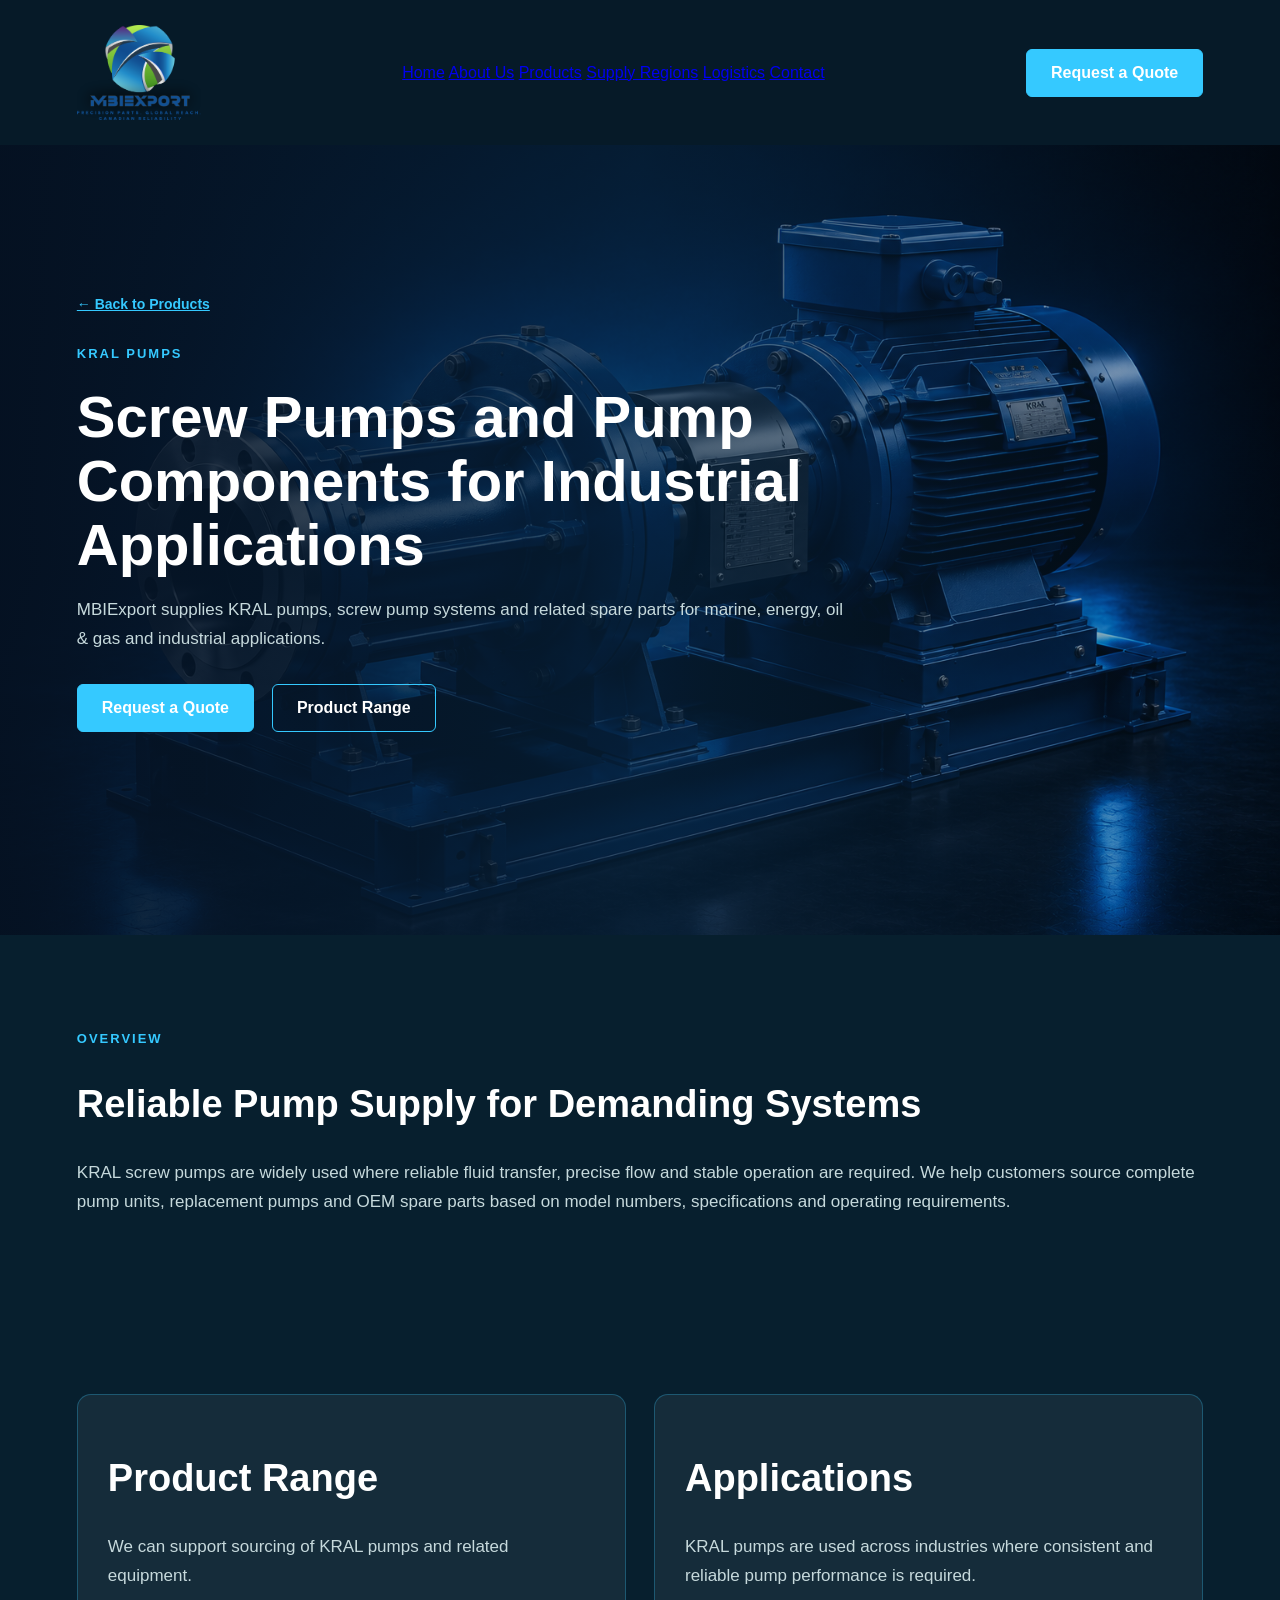
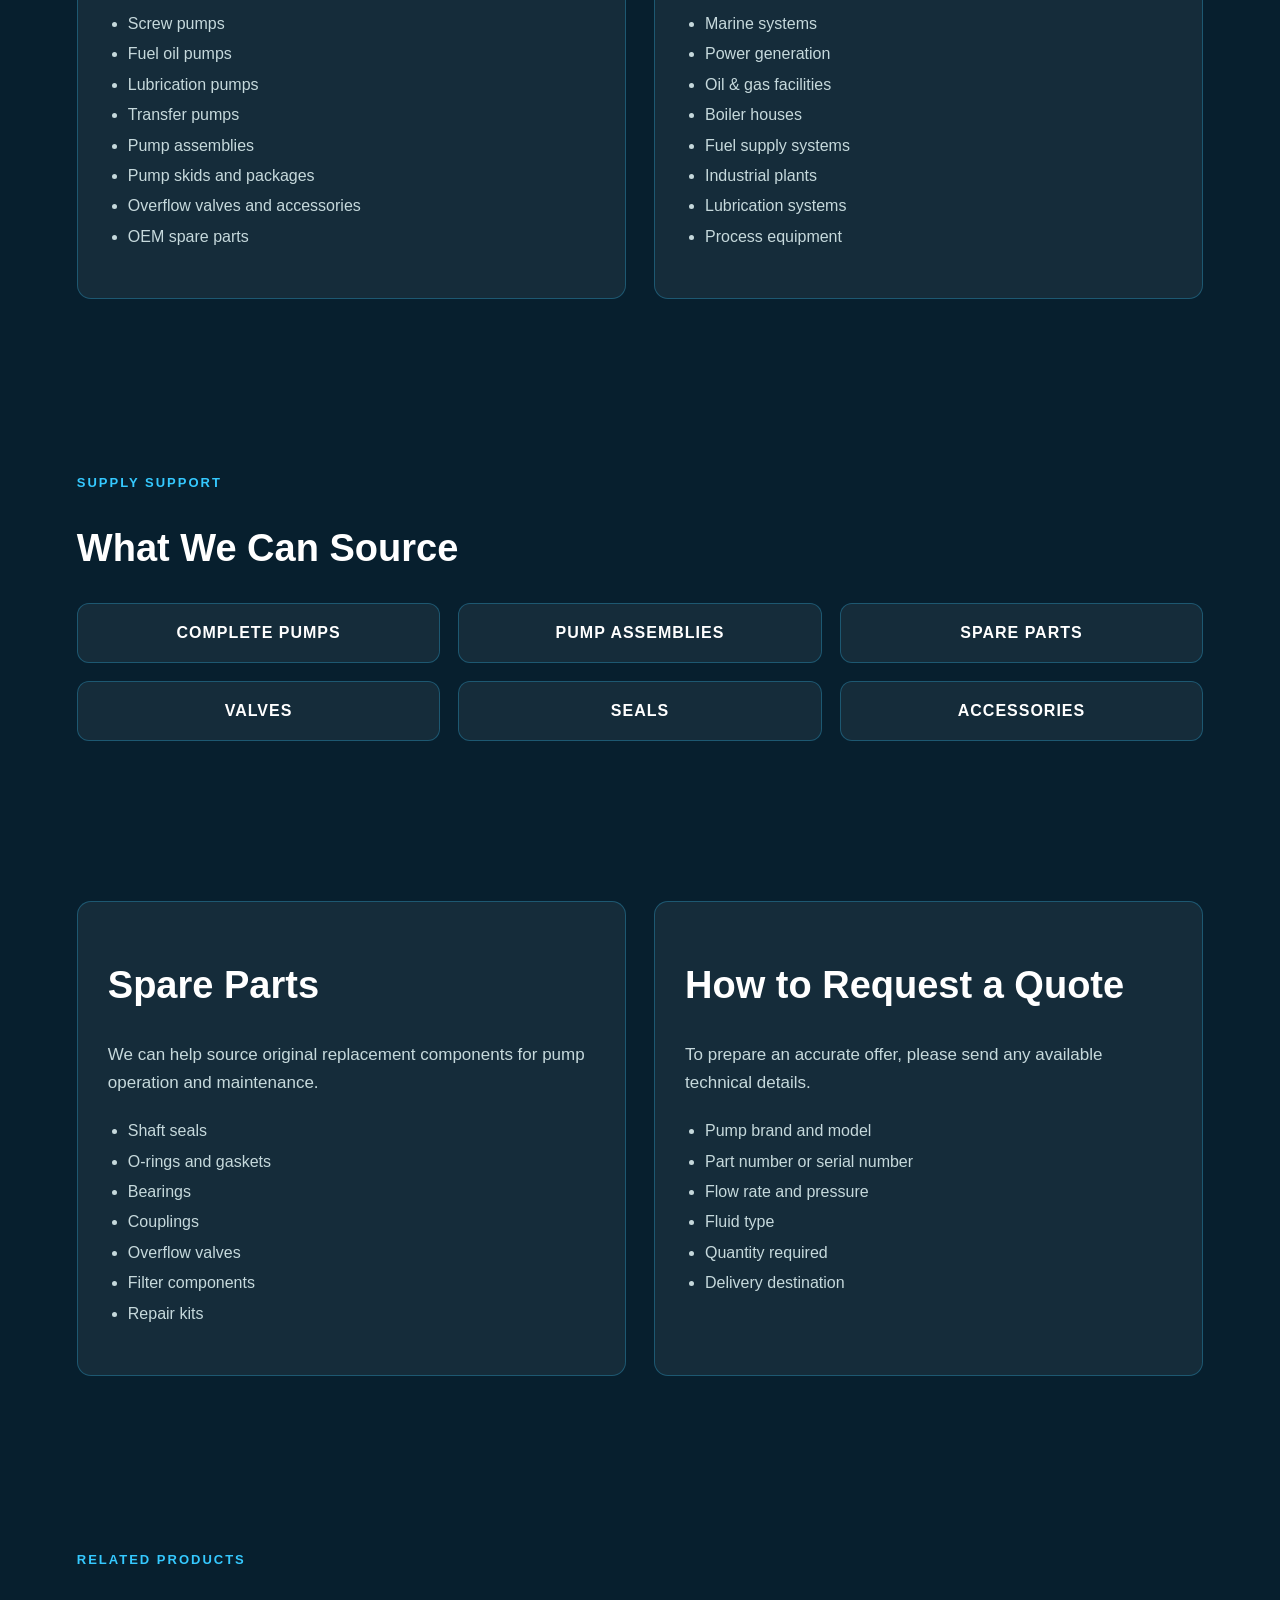
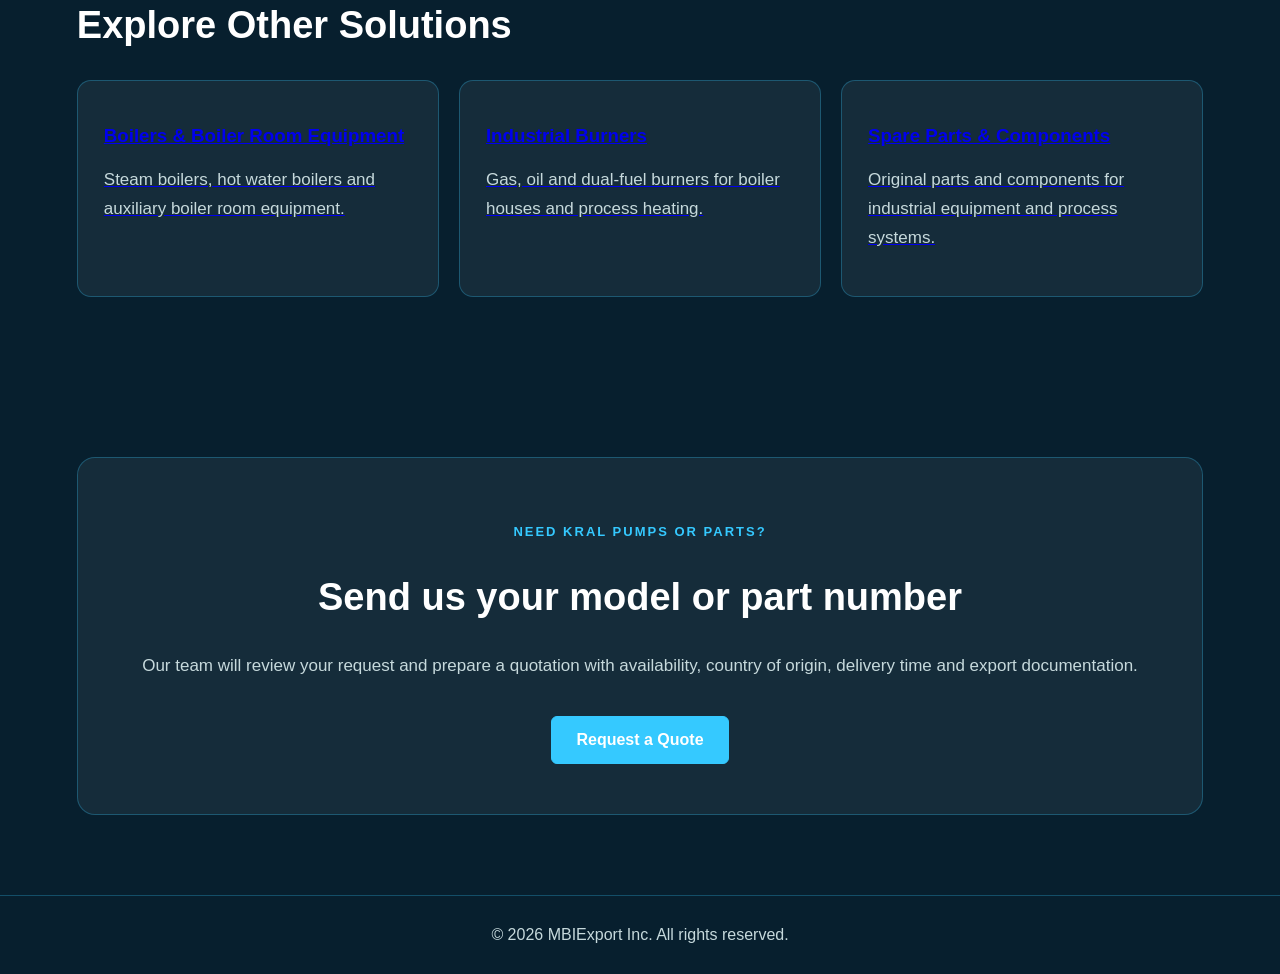
<file: kral-pumps.html>
<!DOCTYPE html>
<html lang="en">
<head>
  <meta charset="UTF-8" />
  <meta name="viewport" content="width=device-width, initial-scale=1.0" />
  <title>KRAL Pumps | MBIExport</title>

  <style>
    body {
      margin: 0;
      font-family: Arial, sans-serif;
      background: #071F2E;
      color: white;
    }

    header {
      display: flex;
      justify-content: space-between;
      align-items: center;
      padding: 25px 6%;
      background: #061A28;
      position: sticky;
      top: 0;
      z-index: 10;
    }

    .logo {
      font-size: 26px;
      font-weight: bold;
      color: white;
      text-decoration: none;
    }

   .logo {
  display: flex;
  align-items: center;
  text-decoration: none;
}

.logo img {
  height: 95px;
  width: auto;
  display: block;
  transition: 0.3s ease;
}

.logo img:hover {
  transform: scale(1.03);
}

    nav a:hover {
      color: #35C9FF;
    }

    .btn {
      background: #35C9FF;
      color: white;
      padding: 14px 24px;
      border-radius: 6px;
      text-decoration: none;
      font-weight: bold;
      display: inline-block;
      border: 1px solid #35C9FF;
    }

    .btn-outline {
      background: transparent;
    }

    .hero {
      min-height: 720px;
      padding: 140px 6% 80px;
      background:
        linear-gradient(90deg, rgba(5,18,35,0.92), rgba(7,36,62,0.68)),
        url("vancouver-port.png");
      background-size: cover;
      background-position: center;
    }

    .hero-content {
      max-width: 680px;
    }

    .eyebrow {
      color: #35C9FF;
      text-transform: uppercase;
      letter-spacing: 2px;
      font-size: 13px;
      font-weight: bold;
    }

    h1 {
      font-size: 58px;
      line-height: 1.1;
      margin: 20px 0;
    }

    h2 {
      font-size: 38px;
      line-height: 1.2;
    }

    p {
      color: #c6d9dc;
      font-size: 17px;
      line-height: 1.7;
    }

    .hero-actions {
      margin-top: 30px;
      display: flex;
      gap: 18px;
    }

    .section {
      padding: 80px 6%;
      max-width: 1280px;
      margin: auto;
    }

    .trust-bar {
      display: grid;
      grid-template-columns: repeat(4, 1fr);
      gap: 1px;
      margin: -60px 6% 40px;
      border: 1px solid rgba(53,201,255,0.30);
      border-radius: 14px;
      overflow: hidden;
      background: rgba(255,255,255,0.06);
    }

    .trust-item {
      padding: 28px;
      font-weight: bold;
      border-right: 1px solid rgba(53,201,255,0.28);
    }

    .features {
      display: grid;
      grid-template-columns: repeat(4, 1fr);
      gap: 22px;
    }

    .card {
      background: rgba(255,255,255,0.06);
      border: 1px solid rgba(53,201,255,0.28);
      border-radius: 14px;
      padding: 28px;
    }

    .section-head {
      display: flex;
      justify-content: space-between;
      gap: 30px;
      align-items: end;
      margin-bottom: 35px;
    }

    .products {
      display: grid;
      grid-template-columns: repeat(5, 1fr);
      gap: 20px;
    }

    .product-card {
      background: rgba(255,255,255,0.06);
      border: 1px solid rgba(53,201,255,0.28);
      border-radius: 14px;
      overflow: hidden;
      transition: 0.35s ease;
    }

    .product-card:hover {
      transform: translateY(-8px);
      border-color: #35C9FF;
      box-shadow: 0 25px 60px rgba(53,201,255,0.18);
    }

    .product-card img {
      width: 100%;
      height: 230px;
      object-fit: cover;
      display: block;
      transition: 0.45s ease;
    }

    .product-card:hover img {
      transform: scale(1.05);
    }

    .product-card div {
      padding: 22px;
    }

    .product-card a {
      color: #35C9FF;
      text-decoration: none;
      font-weight: bold;
    }

    .supply {
      display: grid;
      grid-template-columns: 1fr 1.5fr;
      gap: 35px;
      align-items: center;
    }

    .regions {
      display: grid;
      grid-template-columns: repeat(3, 1fr);
      gap: 20px;
    }

    .region-card {
      min-height: 220px;
      background: rgba(255,255,255,0.06);
      border: 1px solid rgba(53,201,255,0.28);
      border-radius: 14px;
      padding: 28px;
    }

    .region-card span {
      font-size: 42px;
    }

    .logistics {
      display: grid;
      grid-template-columns: 1fr 1.4fr;
      gap: 40px;
      align-items: center;
    }

    .stats {
      display: grid;
      grid-template-columns: repeat(2, 1fr);
      gap: 20px;
    }

    .stats div {
      background: rgba(255,255,255,0.06);
      border: 1px solid rgba(53,201,255,0.28);
      border-radius: 14px;
      padding: 30px;
    }

    .stats strong {
      display: block;
      font-size: 36px;
      color: white;
    }

    .contact {
      display: grid;
      grid-template-columns: 1fr 1.3fr;
      gap: 40px;
    }

    form {
      background: rgba(255,255,255,0.06);
      border: 1px solid rgba(53,201,255,0.28);
      border-radius: 14px;
      padding: 30px;
      display: grid;
      gap: 15px;
    }

    input, textarea {
      width: 100%;
      padding: 16px;
      border-radius: 6px;
      border: 1px solid rgba(53,201,255,0.28);
      background: rgba(255,255,255,0.08);
      color: white;
      font-size: 16px;
      box-sizing: border-box;
    }

    footer {
      text-align: center;
      padding: 30px;
      border-top: 1px solid rgba(53,201,255,0.28);
      color: #c6d9dc;
    }


    /* Brands We Supply */
    .brands {
      text-align: center;
    }

    .brands p {
      max-width: 760px;
      margin: 15px auto 0;
      color: #c6d9dc;
    }

    .brand-grid {
      margin-top: 40px;
      display: grid;
      grid-template-columns: repeat(5, 1fr);
      gap: 20px;
    }

    .brand-item {
      padding: 22px;
      background: rgba(255,255,255,0.06);
      border: 1px solid rgba(53,201,255,0.28);
      border-radius: 14px;
      color: #ffffff;
      font-weight: bold;
      font-size: 18px;
      letter-spacing: 1px;
      transition: 0.3s ease;
    }

    .brand-item:hover {
      transform: translateY(-6px);
      border-color: #35C9FF;
      box-shadow: 0 15px 35px rgba(53,201,255,0.18);
    }


    .page-hero {
      min-height: 560px;
      padding: 150px 6% 80px;
      background:
        linear-gradient(90deg, rgba(5,18,35,0.95), rgba(7,36,62,0.72), rgba(7,36,62,0.22)),
        url("kral-pumps.png");
      background-size: cover;
      background-position: center;
    }

    .page-hero-content {
      max-width: 780px;
    }

    .breadcrumb {
      color: #35C9FF;
      font-size: 14px;
      font-weight: bold;
      margin-bottom: 18px;
      display: inline-block;
    }

    .content-grid {
      display: grid;
      grid-template-columns: 1fr 1fr;
      gap: 28px;
    }

    .info-card {
      background: rgba(255,255,255,0.06);
      border: 1px solid rgba(53,201,255,0.28);
      border-radius: 14px;
      padding: 30px;
    }

    .info-card ul {
      margin-top: 18px;
      padding-left: 20px;
      color: #c6d9dc;
      line-height: 1.9;
    }

    .brand-list {
      display: grid;
      grid-template-columns: repeat(3, 1fr);
      gap: 18px;
      margin-top: 30px;
    }

    .brand-list span {
      padding: 20px;
      text-align: center;
      background: rgba(255,255,255,0.06);
      border: 1px solid rgba(53,201,255,0.28);
      border-radius: 12px;
      font-weight: bold;
      letter-spacing: 1px;
    }

    .cta-section {
      text-align: center;
      background: rgba(255,255,255,0.06);
      border: 1px solid rgba(53,201,255,0.28);
      border-radius: 18px;
      padding: 50px 30px;
    }

    .related-grid {
      display: grid;
      grid-template-columns: repeat(3, 1fr);
      gap: 20px;
      margin-top: 30px;
    }

    .related-card {
      background: rgba(255,255,255,0.06);
      border: 1px solid rgba(53,201,255,0.28);
      border-radius: 14px;
      padding: 26px;
      transition: 0.3s ease;
    }

    .related-card:hover {
      transform: translateY(-6px);
      border-color: #35C9FF;
      box-shadow: 0 15px 35px rgba(53,201,255,0.18);
    }

    @media (max-width: 1000px) {
      nav {
        display: none;
      }

      .trust-bar,
      .features,
      .products,
      .regions,
      .supply,
      .logistics,
      .contact,
      .brand-grid,
      .content-grid,
      .brand-list,
      .related-grid {
        grid-template-columns: 1fr;
      }

      h1 {
        font-size: 42px;
      }

      .section-head {
        display: block;
      }
    }
  
  </style>
</head>

<body>

<header>
  <a class="logo" href="index.html">
    <img src="logo.png" alt="MBIExport Logo">
  </a>

  <nav>
    <a href="index.html#home">Home</a>
    <a href="index.html#about">About Us</a>
    <a href="index.html#products">Products</a>
    <a href="index.html#supply">Supply Regions</a>
    <a href="index.html#logistics">Logistics</a>
    <a href="index.html#contact">Contact</a>
  </nav>

  <a class="btn" href="index.html#contact">Request a Quote</a>
</header>

<section class="page-hero">
  <div class="page-hero-content">
    <a class="breadcrumb" href="index.html#products">← Back to Products</a>
    <p class="eyebrow">KRAL Pumps</p>
    <h1>Screw Pumps and Pump Components for Industrial Applications</h1>
    <p>
      MBIExport supplies KRAL pumps, screw pump systems and related spare parts
      for marine, energy, oil & gas and industrial applications.
    </p>
    <div class="hero-actions">
      <a class="btn" href="index.html#contact">Request a Quote</a>
      <a class="btn btn-outline" href="#range">Product Range</a>
    </div>
  </div>
</section>

<section class="section">
  <p class="eyebrow">Overview</p>
  <h2>Reliable Pump Supply for Demanding Systems</h2>
  <p>
    KRAL screw pumps are widely used where reliable fluid transfer, precise flow and stable operation
    are required. We help customers source complete pump units, replacement pumps and OEM spare parts
    based on model numbers, specifications and operating requirements.
  </p>
</section>

<section class="section" id="range">
  <div class="content-grid">
    <div class="info-card">
      <h2>Product Range</h2>
      <p>We can support sourcing of KRAL pumps and related equipment.</p>
      <ul>
        <li>Screw pumps</li>
        <li>Fuel oil pumps</li>
        <li>Lubrication pumps</li>
        <li>Transfer pumps</li>
        <li>Pump assemblies</li>
        <li>Pump skids and packages</li>
        <li>Overflow valves and accessories</li>
        <li>OEM spare parts</li>
      </ul>
    </div>

    <div class="info-card">
      <h2>Applications</h2>
      <p>KRAL pumps are used across industries where consistent and reliable pump performance is required.</p>
      <ul>
        <li>Marine systems</li>
        <li>Power generation</li>
        <li>Oil & gas facilities</li>
        <li>Boiler houses</li>
        <li>Fuel supply systems</li>
        <li>Industrial plants</li>
        <li>Lubrication systems</li>
        <li>Process equipment</li>
      </ul>
    </div>
  </div>
</section>

<section class="section">
  <p class="eyebrow">Supply Support</p>
  <h2>What We Can Source</h2>

  <div class="brand-list">
    <span>COMPLETE PUMPS</span>
    <span>PUMP ASSEMBLIES</span>
    <span>SPARE PARTS</span>
    <span>VALVES</span>
    <span>SEALS</span>
    <span>ACCESSORIES</span>
  </div>
</section>

<section class="section">
  <div class="content-grid">
    <div class="info-card">
      <h2>Spare Parts</h2>
      <p>We can help source original replacement components for pump operation and maintenance.</p>
      <ul>
        <li>Shaft seals</li>
        <li>O-rings and gaskets</li>
        <li>Bearings</li>
        <li>Couplings</li>
        <li>Overflow valves</li>
        <li>Filter components</li>
        <li>Repair kits</li>
      </ul>
    </div>

    <div class="info-card">
      <h2>How to Request a Quote</h2>
      <p>To prepare an accurate offer, please send any available technical details.</p>
      <ul>
        <li>Pump brand and model</li>
        <li>Part number or serial number</li>
        <li>Flow rate and pressure</li>
        <li>Fluid type</li>
        <li>Quantity required</li>
        <li>Delivery destination</li>
      </ul>
    </div>
  </div>
</section>

<section class="section">
  <p class="eyebrow">Related Products</p>
  <h2>Explore Other Solutions</h2>

  <div class="related-grid">
    <a class="related-card" href="boilers.html">
      <h3>Boilers & Boiler Room Equipment</h3>
      <p>Steam boilers, hot water boilers and auxiliary boiler room equipment.</p>
    </a>

    <a class="related-card" href="burners.html">
      <h3>Industrial Burners</h3>
      <p>Gas, oil and dual-fuel burners for boiler houses and process heating.</p>
    </a>

    <a class="related-card" href="spare-parts.html">
      <h3>Spare Parts & Components</h3>
      <p>Original parts and components for industrial equipment and process systems.</p>
    </a>
  </div>
</section>

<section class="section">
  <div class="cta-section">
    <p class="eyebrow">Need KRAL pumps or parts?</p>
    <h2>Send us your model or part number</h2>
    <p>
      Our team will review your request and prepare a quotation with availability,
      country of origin, delivery time and export documentation.
    </p>
    <br>
    <a class="btn" href="index.html#contact">Request a Quote</a>
  </div>
</section>

<footer>
  © 2026 MBIExport Inc. All rights reserved.
</footer>

</body>
</html>
</file>
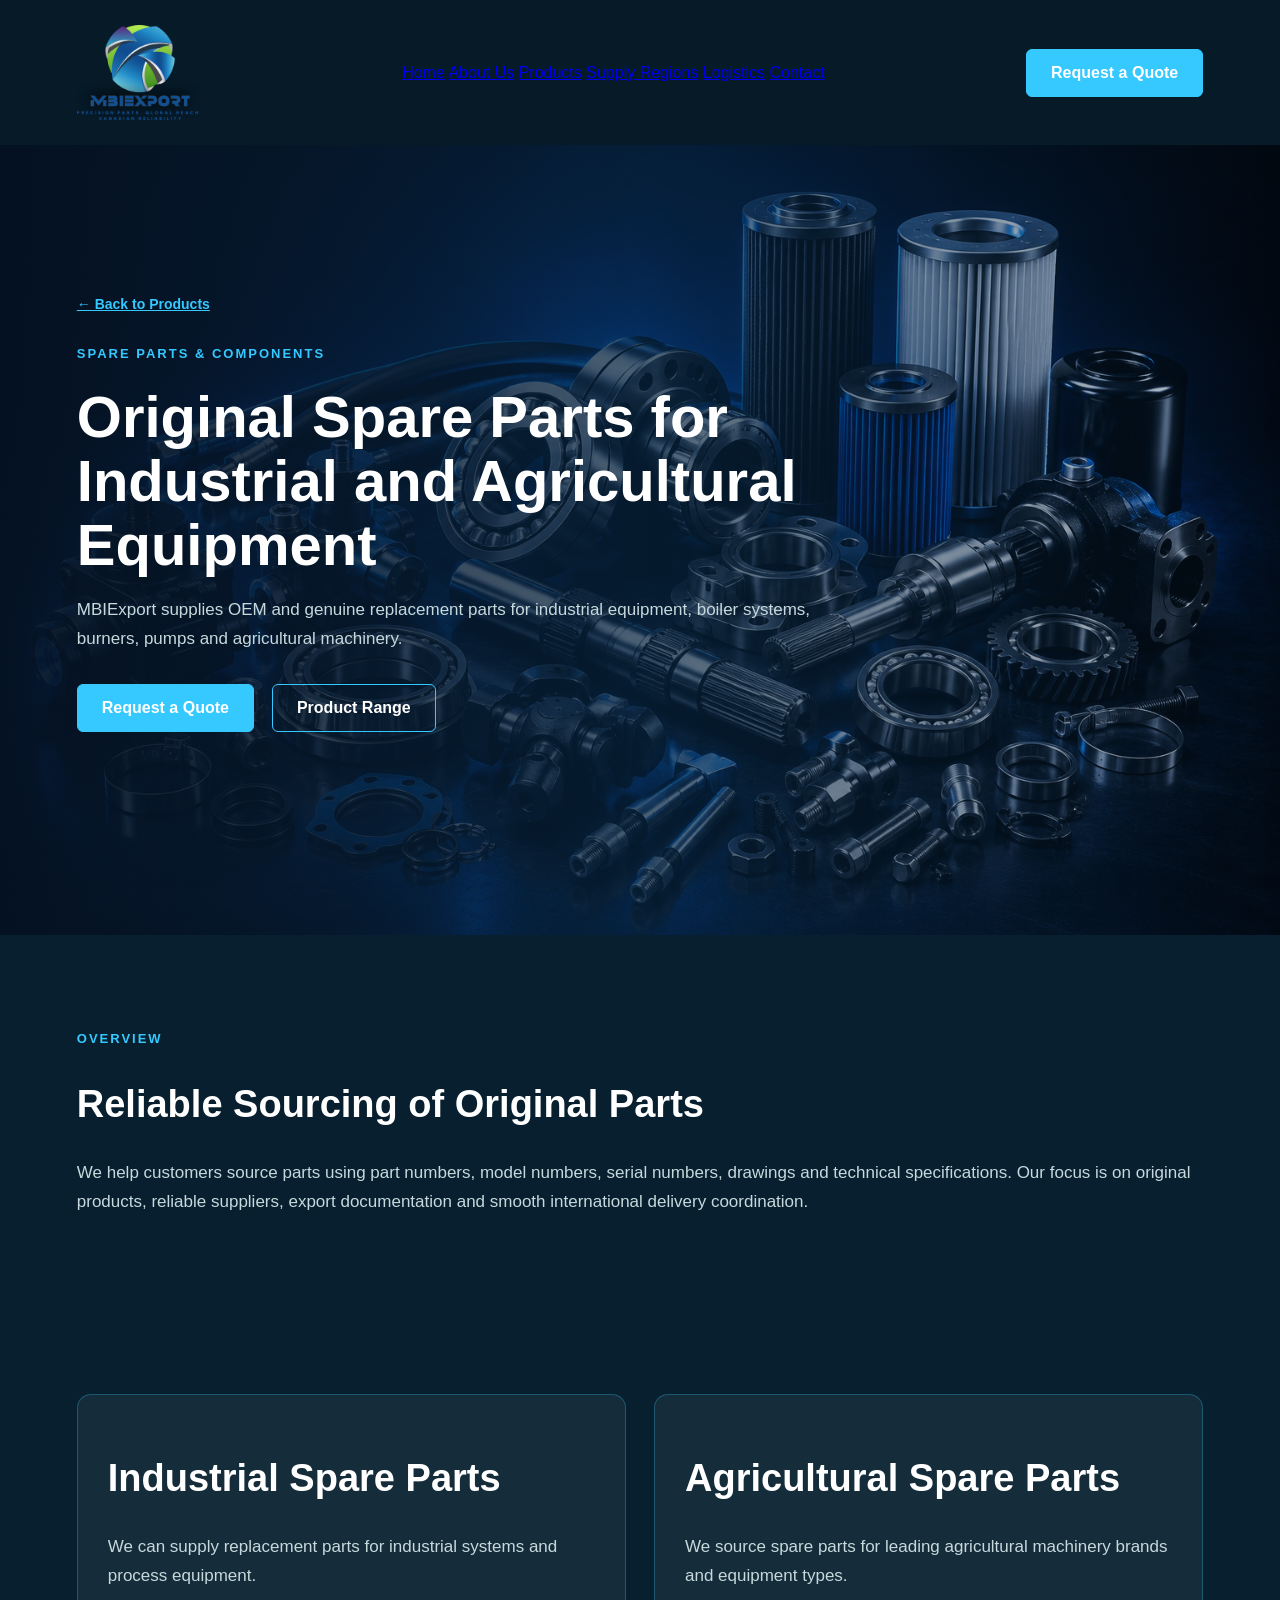
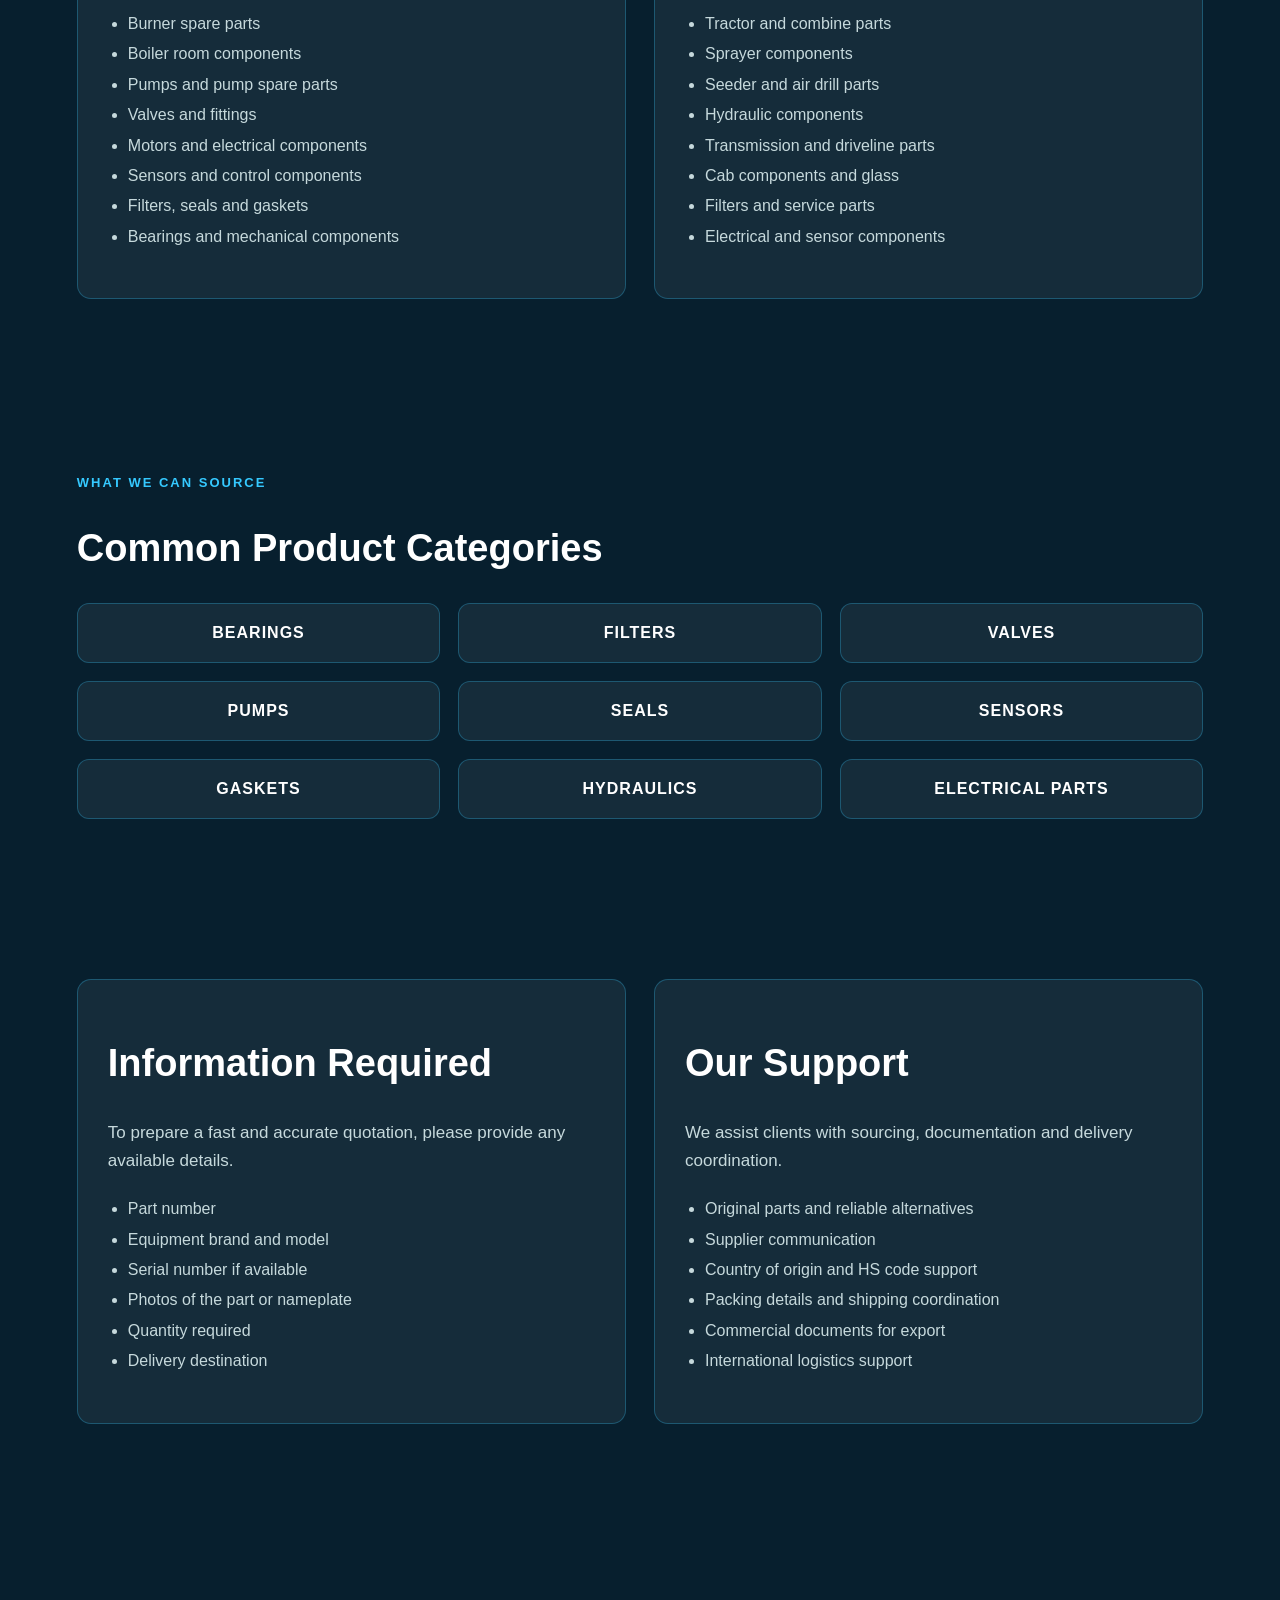
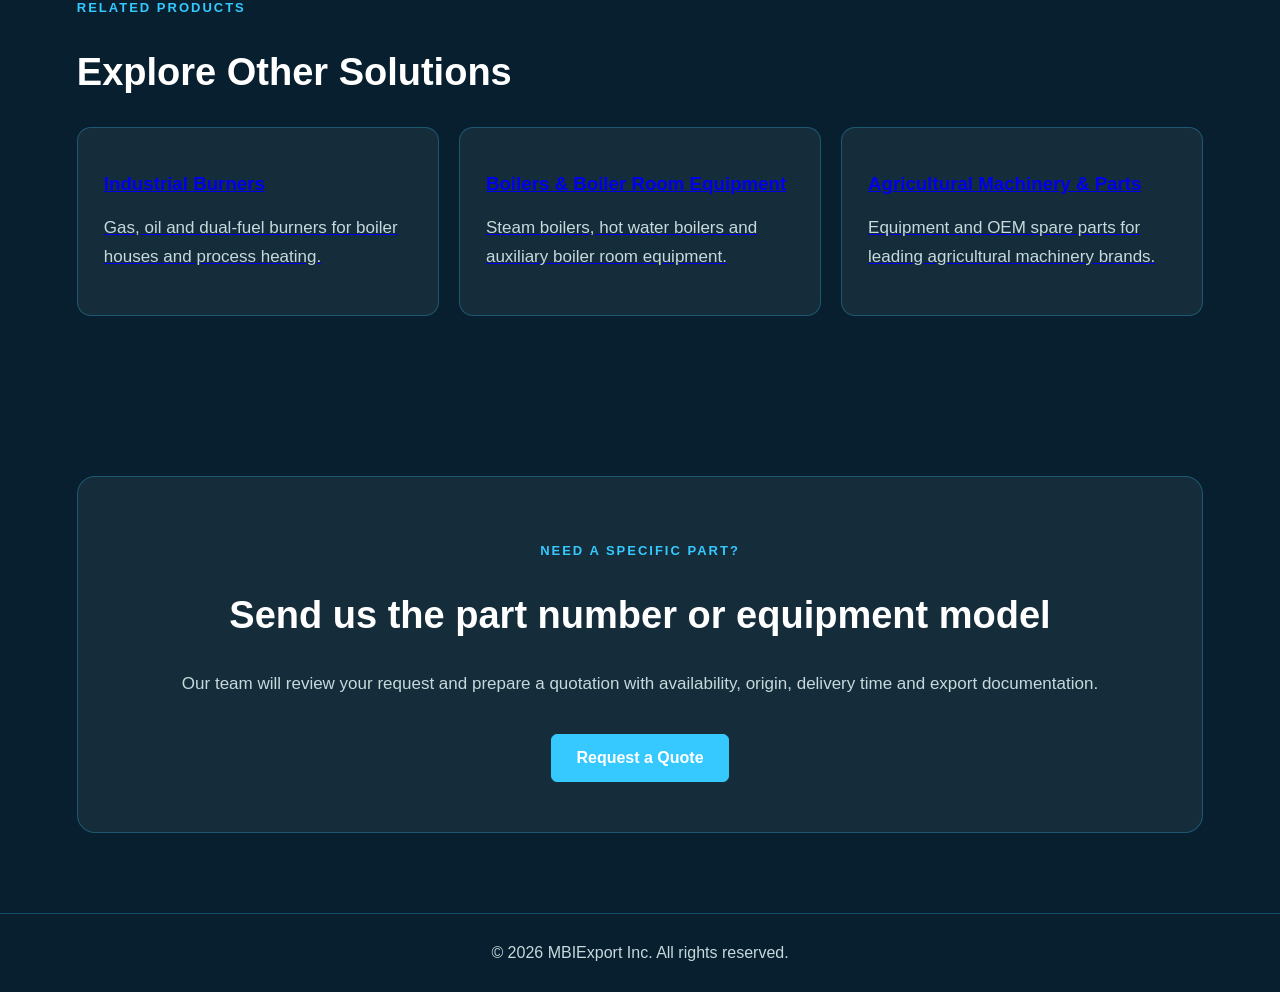
<file: spare-parts.html>
<!DOCTYPE html>
<html lang="en">
<head>
  <meta charset="UTF-8" />
  <meta name="viewport" content="width=device-width, initial-scale=1.0" />
  <title>Spare Parts & Components | MBIExport</title>

  <style>
    body {
      margin: 0;
      font-family: Arial, sans-serif;
      background: #071F2E;
      color: white;
    }

    header {
      display: flex;
      justify-content: space-between;
      align-items: center;
      padding: 25px 6%;
      background: #061A28;
      position: sticky;
      top: 0;
      z-index: 10;
    }

    .logo {
      font-size: 26px;
      font-weight: bold;
      color: white;
      text-decoration: none;
    }

   .logo {
  display: flex;
  align-items: center;
  text-decoration: none;
}

.logo img {
  height: 95px;
  width: auto;
  display: block;
  transition: 0.3s ease;
}

.logo img:hover {
  transform: scale(1.03);
}

    nav a:hover {
      color: #35C9FF;
    }

    .btn {
      background: #35C9FF;
      color: white;
      padding: 14px 24px;
      border-radius: 6px;
      text-decoration: none;
      font-weight: bold;
      display: inline-block;
      border: 1px solid #35C9FF;
    }

    .btn-outline {
      background: transparent;
    }

    .hero {
      min-height: 720px;
      padding: 140px 6% 80px;
      background:
        linear-gradient(90deg, rgba(5,18,35,0.92), rgba(7,36,62,0.68)),
        url("vancouver-port.png");
      background-size: cover;
      background-position: center;
    }

    .hero-content {
      max-width: 680px;
    }

    .eyebrow {
      color: #35C9FF;
      text-transform: uppercase;
      letter-spacing: 2px;
      font-size: 13px;
      font-weight: bold;
    }

    h1 {
      font-size: 58px;
      line-height: 1.1;
      margin: 20px 0;
    }

    h2 {
      font-size: 38px;
      line-height: 1.2;
    }

    p {
      color: #c6d9dc;
      font-size: 17px;
      line-height: 1.7;
    }

    .hero-actions {
      margin-top: 30px;
      display: flex;
      gap: 18px;
    }

    .section {
      padding: 80px 6%;
      max-width: 1280px;
      margin: auto;
    }

    .trust-bar {
      display: grid;
      grid-template-columns: repeat(4, 1fr);
      gap: 1px;
      margin: -60px 6% 40px;
      border: 1px solid rgba(53,201,255,0.30);
      border-radius: 14px;
      overflow: hidden;
      background: rgba(255,255,255,0.06);
    }

    .trust-item {
      padding: 28px;
      font-weight: bold;
      border-right: 1px solid rgba(53,201,255,0.28);
    }

    .features {
      display: grid;
      grid-template-columns: repeat(4, 1fr);
      gap: 22px;
    }

    .card {
      background: rgba(255,255,255,0.06);
      border: 1px solid rgba(53,201,255,0.28);
      border-radius: 14px;
      padding: 28px;
    }

    .section-head {
      display: flex;
      justify-content: space-between;
      gap: 30px;
      align-items: end;
      margin-bottom: 35px;
    }

    .products {
      display: grid;
      grid-template-columns: repeat(5, 1fr);
      gap: 20px;
    }

    .product-card {
      background: rgba(255,255,255,0.06);
      border: 1px solid rgba(53,201,255,0.28);
      border-radius: 14px;
      overflow: hidden;
      transition: 0.35s ease;
    }

    .product-card:hover {
      transform: translateY(-8px);
      border-color: #35C9FF;
      box-shadow: 0 25px 60px rgba(53,201,255,0.18);
    }

    .product-card img {
      width: 100%;
      height: 230px;
      object-fit: cover;
      display: block;
      transition: 0.45s ease;
    }

    .product-card:hover img {
      transform: scale(1.05);
    }

    .product-card div {
      padding: 22px;
    }

    .product-card a {
      color: #35C9FF;
      text-decoration: none;
      font-weight: bold;
    }

    .supply {
      display: grid;
      grid-template-columns: 1fr 1.5fr;
      gap: 35px;
      align-items: center;
    }

    .regions {
      display: grid;
      grid-template-columns: repeat(3, 1fr);
      gap: 20px;
    }

    .region-card {
      min-height: 220px;
      background: rgba(255,255,255,0.06);
      border: 1px solid rgba(53,201,255,0.28);
      border-radius: 14px;
      padding: 28px;
    }

    .region-card span {
      font-size: 42px;
    }

    .logistics {
      display: grid;
      grid-template-columns: 1fr 1.4fr;
      gap: 40px;
      align-items: center;
    }

    .stats {
      display: grid;
      grid-template-columns: repeat(2, 1fr);
      gap: 20px;
    }

    .stats div {
      background: rgba(255,255,255,0.06);
      border: 1px solid rgba(53,201,255,0.28);
      border-radius: 14px;
      padding: 30px;
    }

    .stats strong {
      display: block;
      font-size: 36px;
      color: white;
    }

    .contact {
      display: grid;
      grid-template-columns: 1fr 1.3fr;
      gap: 40px;
    }

    form {
      background: rgba(255,255,255,0.06);
      border: 1px solid rgba(53,201,255,0.28);
      border-radius: 14px;
      padding: 30px;
      display: grid;
      gap: 15px;
    }

    input, textarea {
      width: 100%;
      padding: 16px;
      border-radius: 6px;
      border: 1px solid rgba(53,201,255,0.28);
      background: rgba(255,255,255,0.08);
      color: white;
      font-size: 16px;
      box-sizing: border-box;
    }

    footer {
      text-align: center;
      padding: 30px;
      border-top: 1px solid rgba(53,201,255,0.28);
      color: #c6d9dc;
    }


    /* Brands We Supply */
    .brands {
      text-align: center;
    }

    .brands p {
      max-width: 760px;
      margin: 15px auto 0;
      color: #c6d9dc;
    }

    .brand-grid {
      margin-top: 40px;
      display: grid;
      grid-template-columns: repeat(5, 1fr);
      gap: 20px;
    }

    .brand-item {
      padding: 22px;
      background: rgba(255,255,255,0.06);
      border: 1px solid rgba(53,201,255,0.28);
      border-radius: 14px;
      color: #ffffff;
      font-weight: bold;
      font-size: 18px;
      letter-spacing: 1px;
      transition: 0.3s ease;
    }

    .brand-item:hover {
      transform: translateY(-6px);
      border-color: #35C9FF;
      box-shadow: 0 15px 35px rgba(53,201,255,0.18);
    }


    .page-hero {
      min-height: 560px;
      padding: 150px 6% 80px;
      background:
        linear-gradient(90deg, rgba(5,18,35,0.95), rgba(7,36,62,0.72), rgba(7,36,62,0.22)),
        url("spare-parts.png");
      background-size: cover;
      background-position: center;
    }

    .page-hero-content {
      max-width: 780px;
    }

    .breadcrumb {
      color: #35C9FF;
      font-size: 14px;
      font-weight: bold;
      margin-bottom: 18px;
      display: inline-block;
    }

    .content-grid {
      display: grid;
      grid-template-columns: 1fr 1fr;
      gap: 28px;
    }

    .info-card {
      background: rgba(255,255,255,0.06);
      border: 1px solid rgba(53,201,255,0.28);
      border-radius: 14px;
      padding: 30px;
    }

    .info-card ul {
      margin-top: 18px;
      padding-left: 20px;
      color: #c6d9dc;
      line-height: 1.9;
    }

    .brand-list {
      display: grid;
      grid-template-columns: repeat(3, 1fr);
      gap: 18px;
      margin-top: 30px;
    }

    .brand-list span {
      padding: 20px;
      text-align: center;
      background: rgba(255,255,255,0.06);
      border: 1px solid rgba(53,201,255,0.28);
      border-radius: 12px;
      font-weight: bold;
      letter-spacing: 1px;
    }

    .cta-section {
      text-align: center;
      background: rgba(255,255,255,0.06);
      border: 1px solid rgba(53,201,255,0.28);
      border-radius: 18px;
      padding: 50px 30px;
    }

    .related-grid {
      display: grid;
      grid-template-columns: repeat(3, 1fr);
      gap: 20px;
      margin-top: 30px;
    }

    .related-card {
      background: rgba(255,255,255,0.06);
      border: 1px solid rgba(53,201,255,0.28);
      border-radius: 14px;
      padding: 26px;
      transition: 0.3s ease;
    }

    .related-card:hover {
      transform: translateY(-6px);
      border-color: #35C9FF;
      box-shadow: 0 15px 35px rgba(53,201,255,0.18);
    }

    @media (max-width: 1000px) {
      nav {
        display: none;
      }

      .trust-bar,
      .features,
      .products,
      .regions,
      .supply,
      .logistics,
      .contact,
      .brand-grid,
      .content-grid,
      .brand-list,
      .related-grid {
        grid-template-columns: 1fr;
      }

      h1 {
        font-size: 42px;
      }

      .section-head {
        display: block;
      }
    }
  
  </style>
</head>

<body>

<header>
  <a class="logo" href="index.html">
    <img src="logo.png" alt="MBIExport Logo">
  </a>

  <nav>
    <a href="index.html#home">Home</a>
    <a href="index.html#about">About Us</a>
    <a href="index.html#products">Products</a>
    <a href="index.html#supply">Supply Regions</a>
    <a href="index.html#logistics">Logistics</a>
    <a href="index.html#contact">Contact</a>
  </nav>

  <a class="btn" href="index.html#contact">Request a Quote</a>
</header>

<section class="page-hero">
  <div class="page-hero-content">
    <a class="breadcrumb" href="index.html#products">← Back to Products</a>
    <p class="eyebrow">Spare Parts & Components</p>
    <h1>Original Spare Parts for Industrial and Agricultural Equipment</h1>
    <p>
      MBIExport supplies OEM and genuine replacement parts for industrial equipment,
      boiler systems, burners, pumps and agricultural machinery.
    </p>
    <div class="hero-actions">
      <a class="btn" href="index.html#contact">Request a Quote</a>
      <a class="btn btn-outline" href="#range">Product Range</a>
    </div>
  </div>
</section>

<section class="section">
  <p class="eyebrow">Overview</p>
  <h2>Reliable Sourcing of Original Parts</h2>
  <p>
    We help customers source parts using part numbers, model numbers, serial numbers,
    drawings and technical specifications. Our focus is on original products, reliable
    suppliers, export documentation and smooth international delivery coordination.
  </p>
</section>

<section class="section" id="range">
  <div class="content-grid">
    <div class="info-card">
      <h2>Industrial Spare Parts</h2>
      <p>We can supply replacement parts for industrial systems and process equipment.</p>
      <ul>
        <li>Burner spare parts</li>
        <li>Boiler room components</li>
        <li>Pumps and pump spare parts</li>
        <li>Valves and fittings</li>
        <li>Motors and electrical components</li>
        <li>Sensors and control components</li>
        <li>Filters, seals and gaskets</li>
        <li>Bearings and mechanical components</li>
      </ul>
    </div>

    <div class="info-card">
      <h2>Agricultural Spare Parts</h2>
      <p>We source spare parts for leading agricultural machinery brands and equipment types.</p>
      <ul>
        <li>Tractor and combine parts</li>
        <li>Sprayer components</li>
        <li>Seeder and air drill parts</li>
        <li>Hydraulic components</li>
        <li>Transmission and driveline parts</li>
        <li>Cab components and glass</li>
        <li>Filters and service parts</li>
        <li>Electrical and sensor components</li>
      </ul>
    </div>
  </div>
</section>

<section class="section">
  <p class="eyebrow">What We Can Source</p>
  <h2>Common Product Categories</h2>

  <div class="brand-list">
    <span>BEARINGS</span>
    <span>FILTERS</span>
    <span>VALVES</span>
    <span>PUMPS</span>
    <span>SEALS</span>
    <span>SENSORS</span>
    <span>GASKETS</span>
    <span>HYDRAULICS</span>
    <span>ELECTRICAL PARTS</span>
  </div>
</section>

<section class="section">
  <div class="content-grid">
    <div class="info-card">
      <h2>Information Required</h2>
      <p>To prepare a fast and accurate quotation, please provide any available details.</p>
      <ul>
        <li>Part number</li>
        <li>Equipment brand and model</li>
        <li>Serial number if available</li>
        <li>Photos of the part or nameplate</li>
        <li>Quantity required</li>
        <li>Delivery destination</li>
      </ul>
    </div>

    <div class="info-card">
      <h2>Our Support</h2>
      <p>We assist clients with sourcing, documentation and delivery coordination.</p>
      <ul>
        <li>Original parts and reliable alternatives</li>
        <li>Supplier communication</li>
        <li>Country of origin and HS code support</li>
        <li>Packing details and shipping coordination</li>
        <li>Commercial documents for export</li>
        <li>International logistics support</li>
      </ul>
    </div>
  </div>
</section>

<section class="section">
  <p class="eyebrow">Related Products</p>
  <h2>Explore Other Solutions</h2>

  <div class="related-grid">
    <a class="related-card" href="burners.html">
      <h3>Industrial Burners</h3>
      <p>Gas, oil and dual-fuel burners for boiler houses and process heating.</p>
    </a>

    <a class="related-card" href="boilers.html">
      <h3>Boilers & Boiler Room Equipment</h3>
      <p>Steam boilers, hot water boilers and auxiliary boiler room equipment.</p>
    </a>

    <a class="related-card" href="agriculture.html">
      <h3>Agricultural Machinery & Parts</h3>
      <p>Equipment and OEM spare parts for leading agricultural machinery brands.</p>
    </a>
  </div>
</section>

<section class="section">
  <div class="cta-section">
    <p class="eyebrow">Need a specific part?</p>
    <h2>Send us the part number or equipment model</h2>
    <p>
      Our team will review your request and prepare a quotation with availability,
      origin, delivery time and export documentation.
    </p>
    <br>
    <a class="btn" href="index.html#contact">Request a Quote</a>
  </div>
</section>

<footer>
  © 2026 MBIExport Inc. All rights reserved.
</footer>

</body>
</html>
</file>
